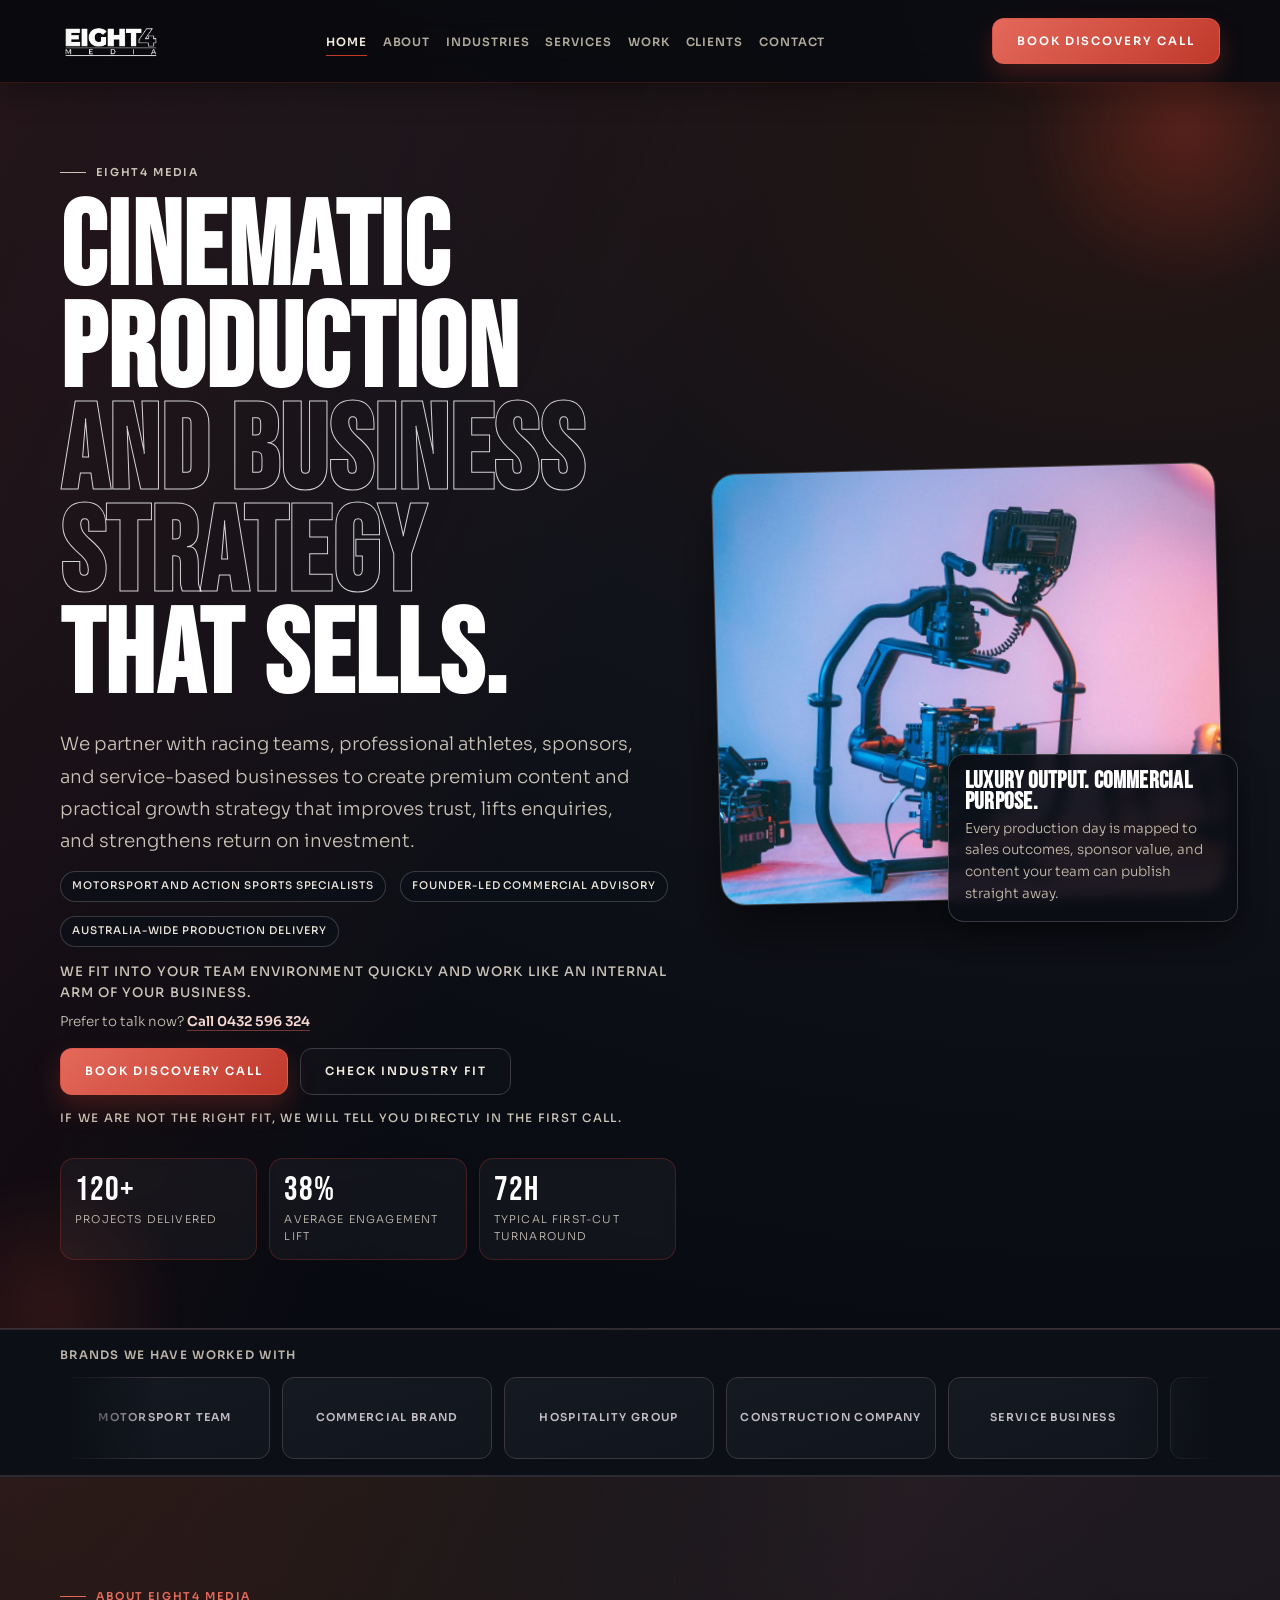
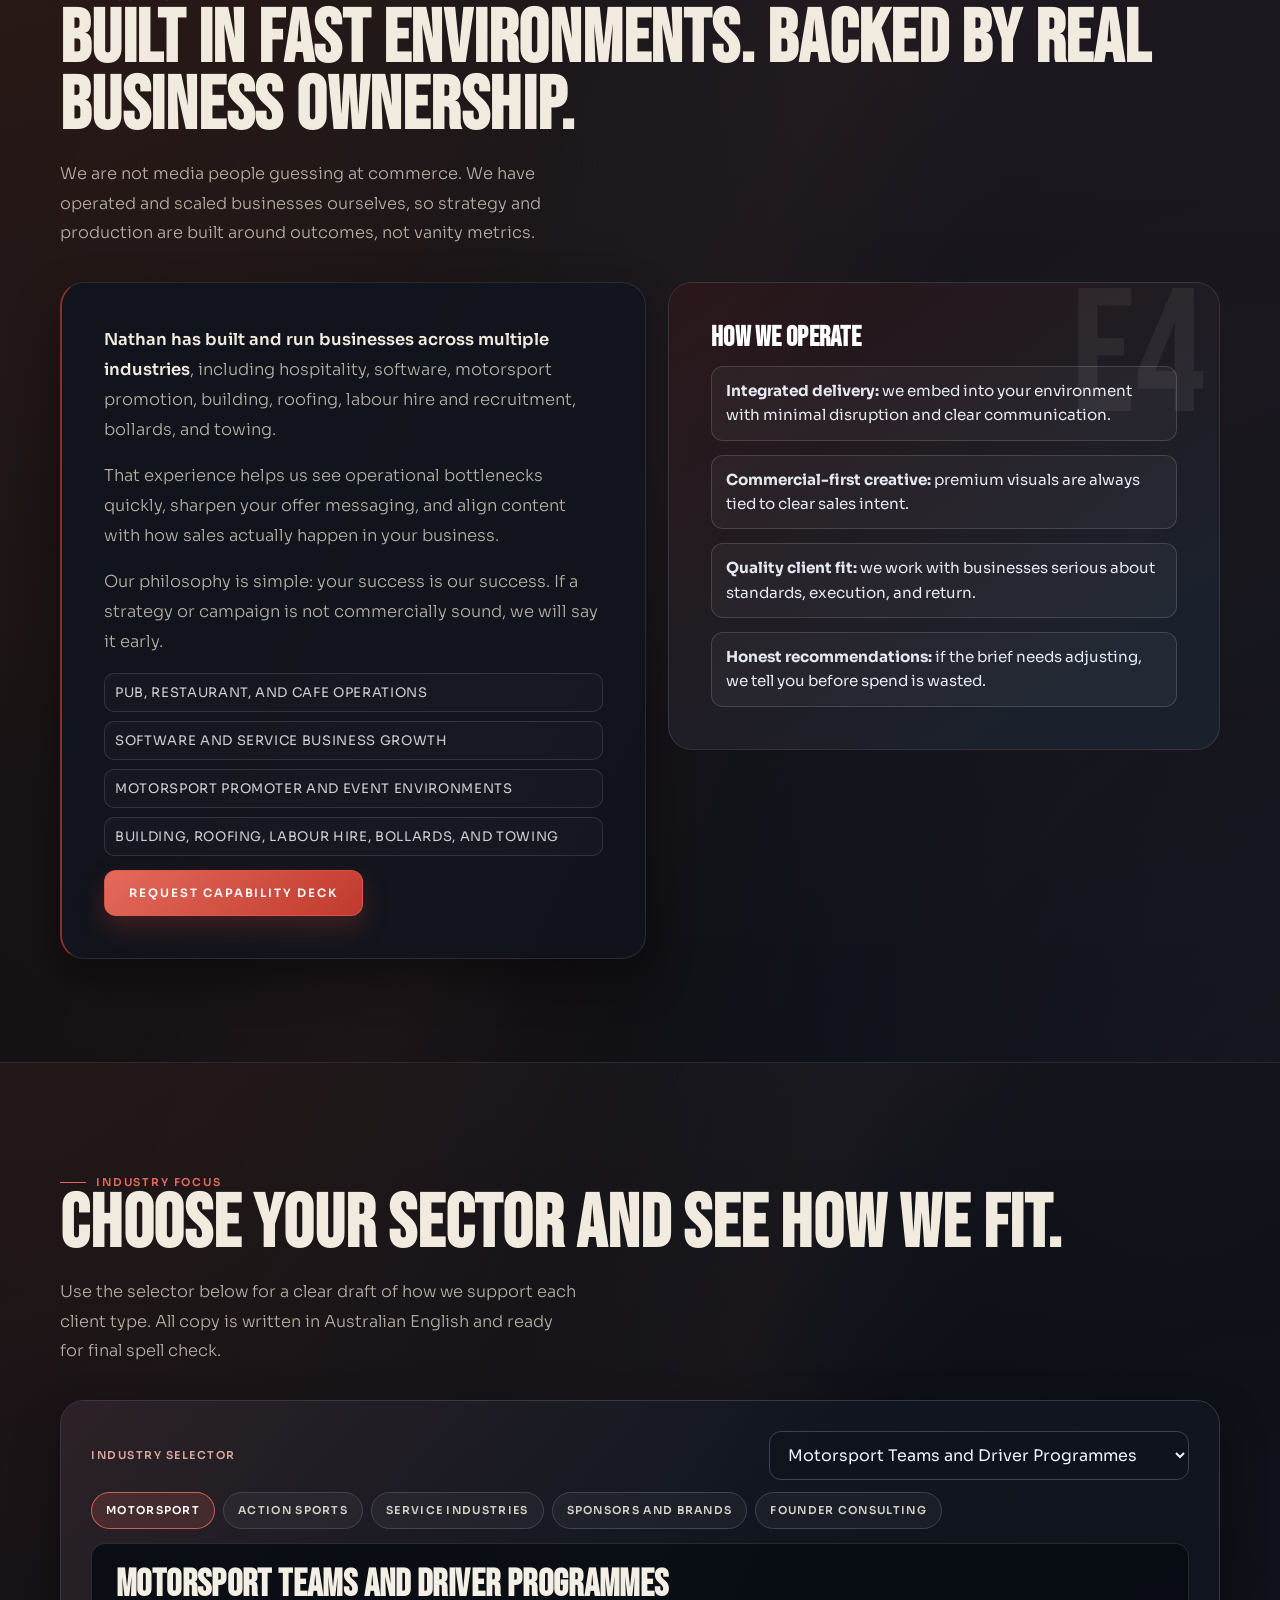
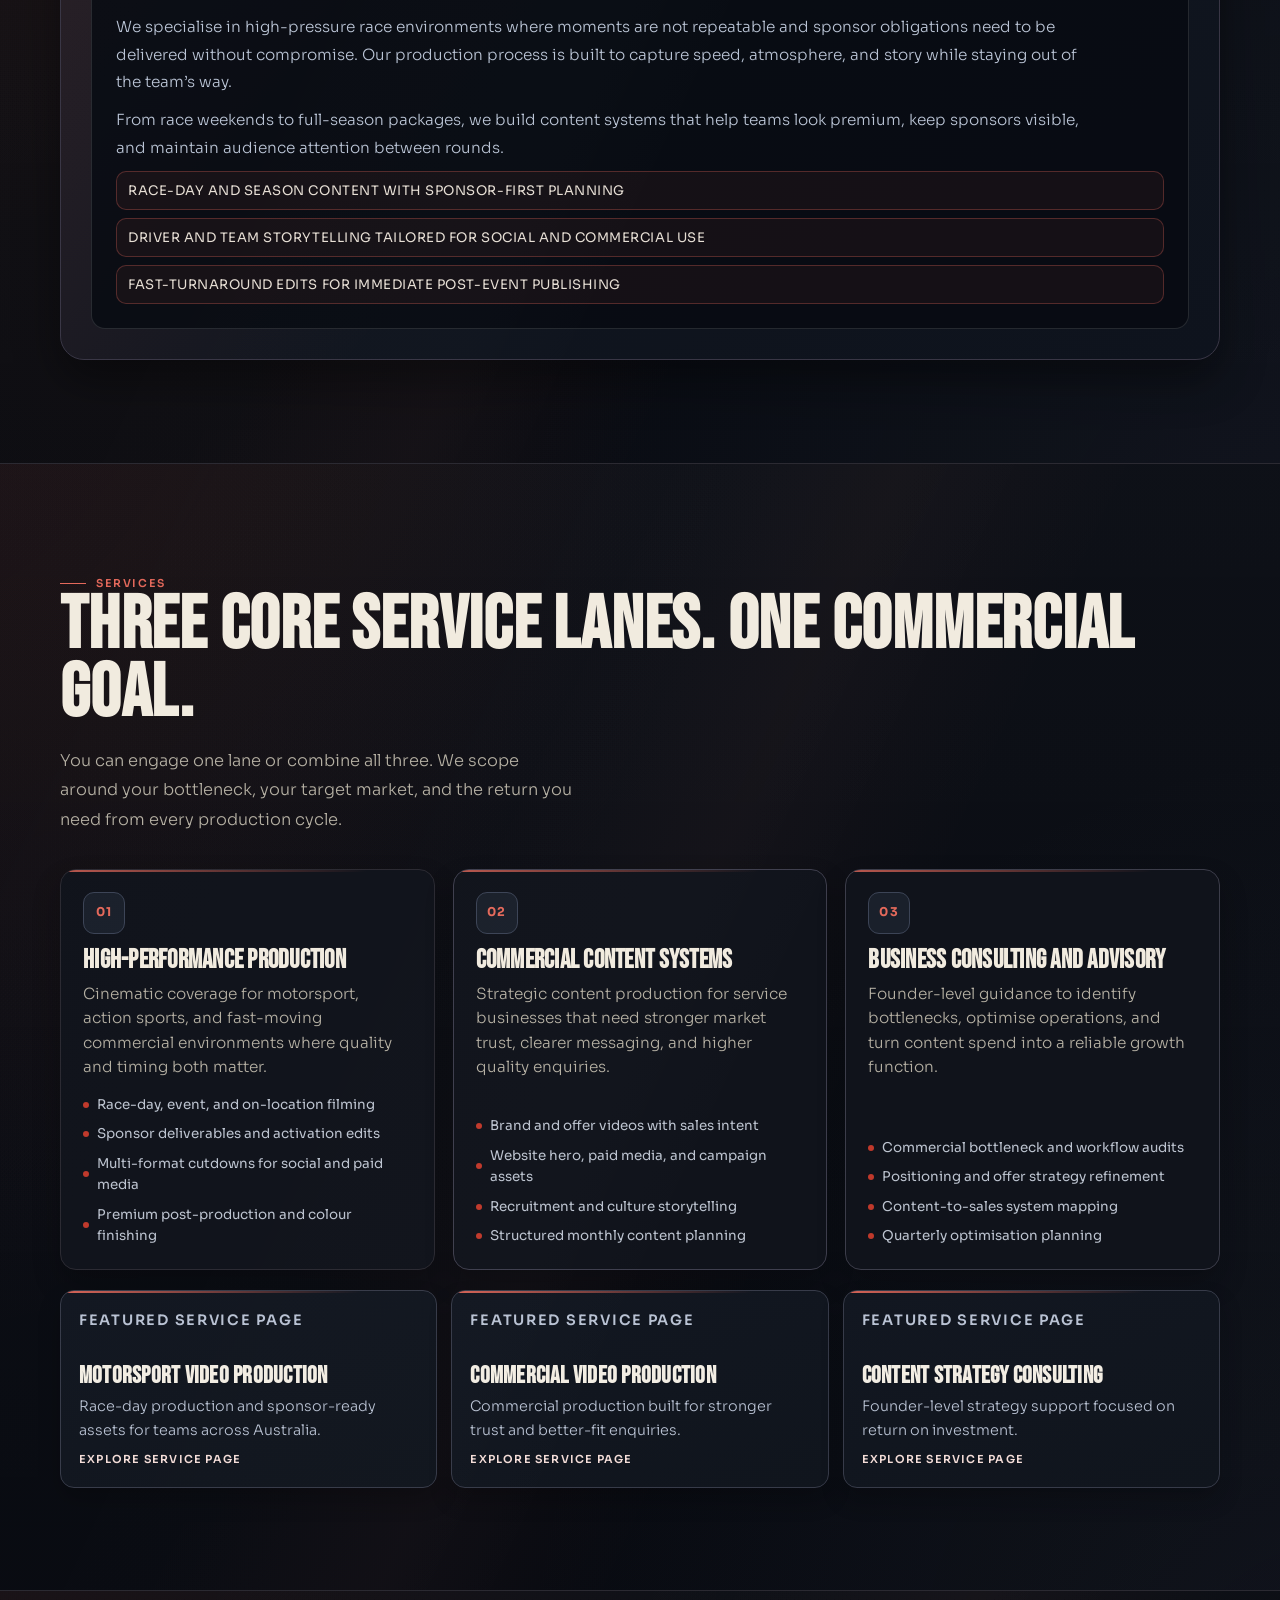
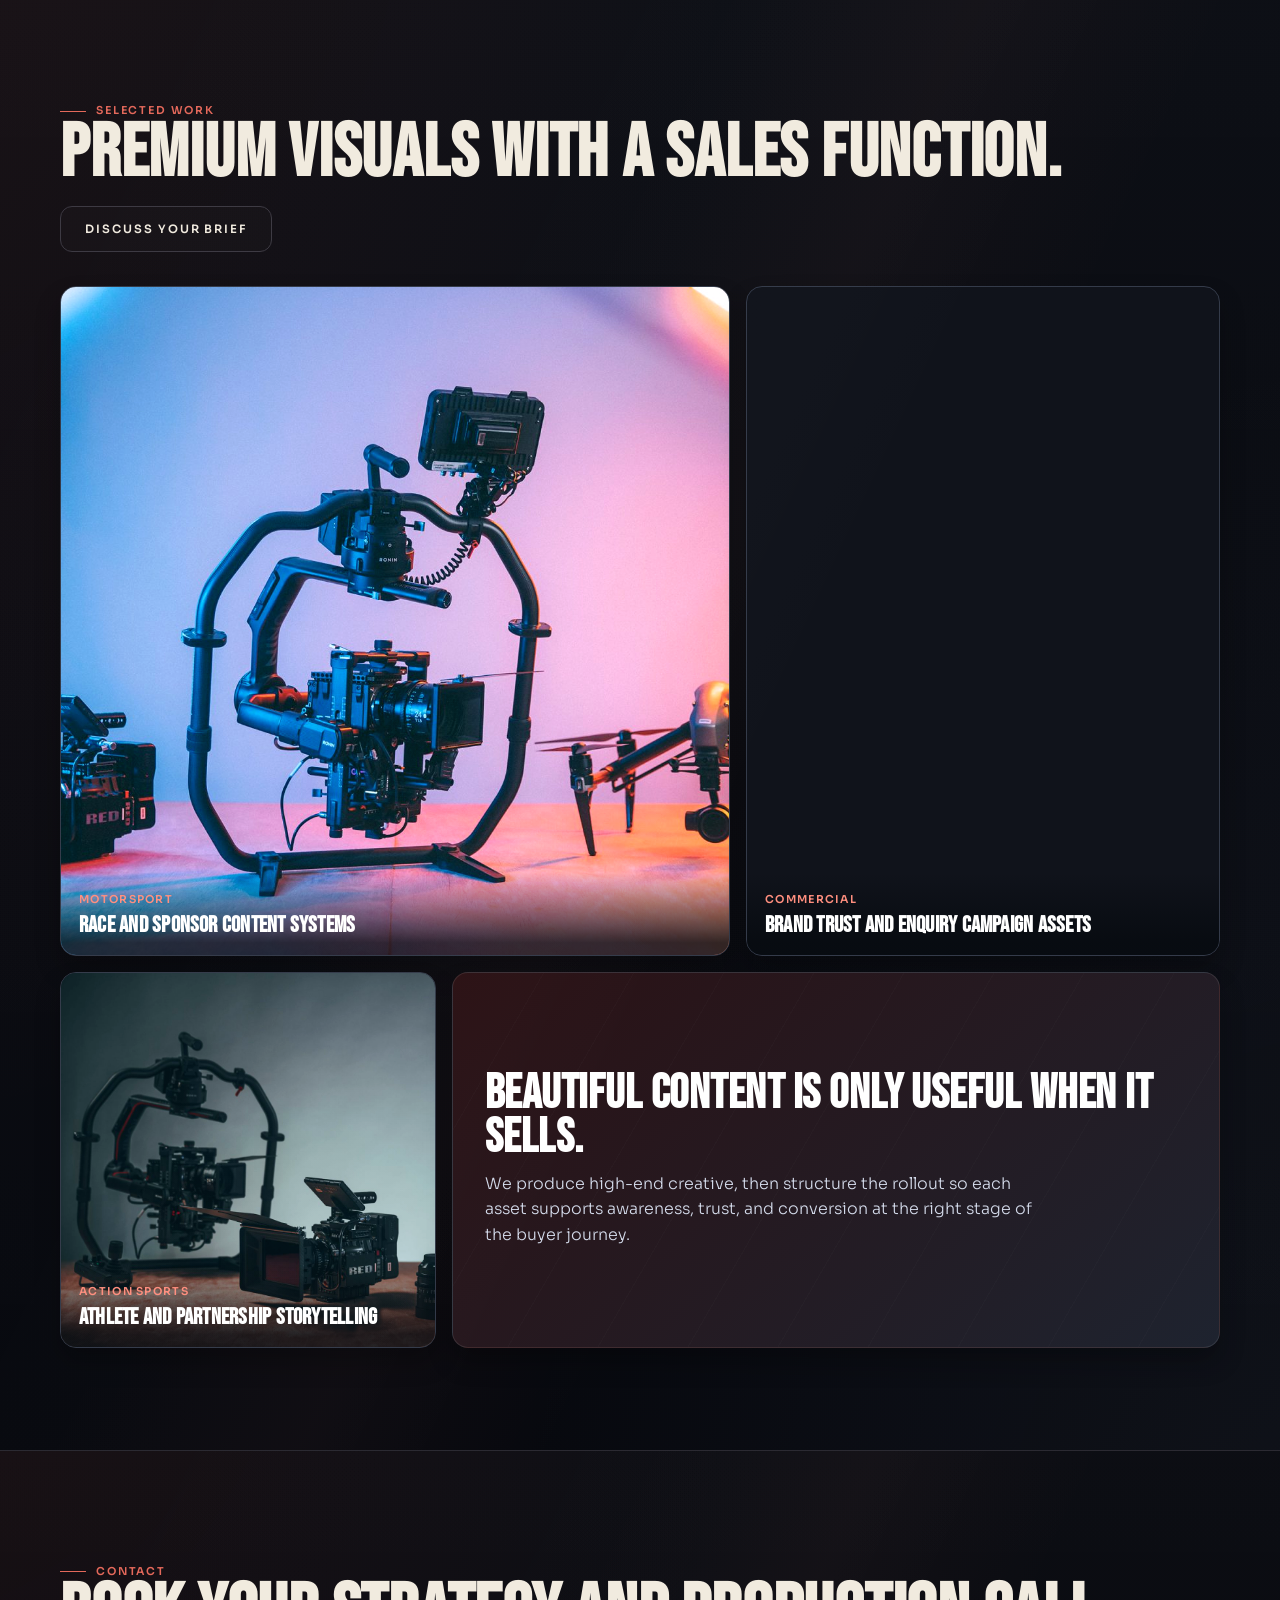
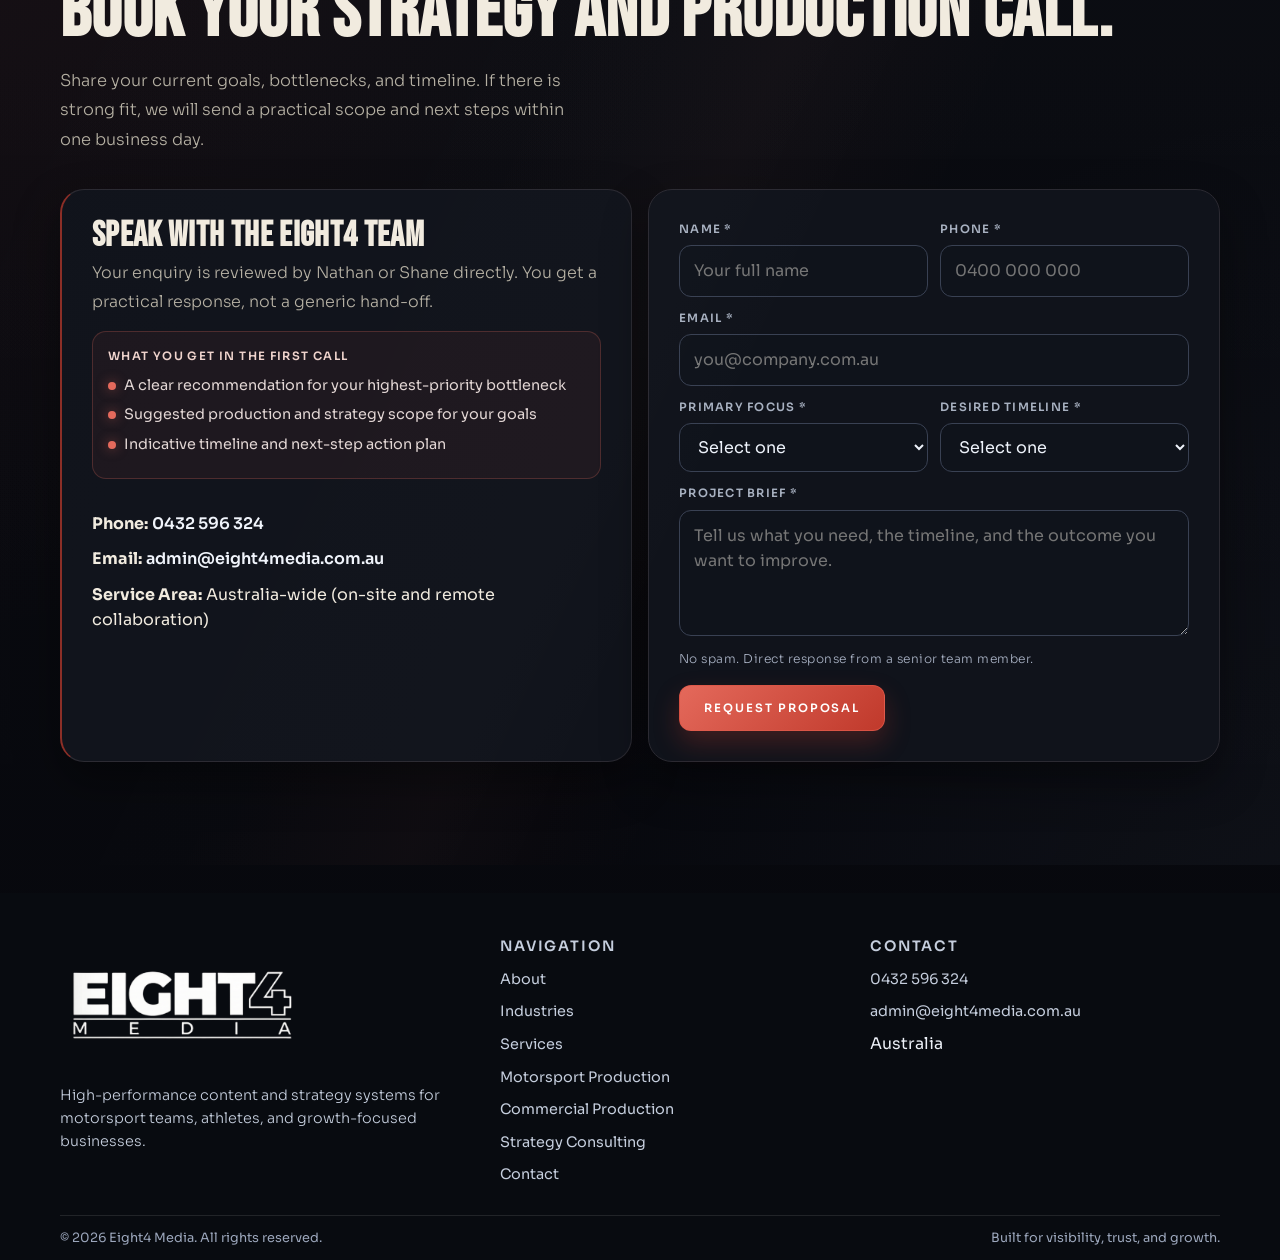
<file: index.html>
<!doctype html>
<html lang="en-AU">
<head>
  <meta charset="UTF-8" />
  <meta name="viewport" content="width=device-width, initial-scale=1" />
  <title>Eight4 Media | Cinematic Production and Business Consulting Australia</title>
  <meta name="description" content="Eight4 Media delivers premium production and business consulting for motorsport teams, athletes, sponsors, and service-based industries across Australia." />
  <meta name="robots" content="index,follow,max-image-preview:large,max-snippet:-1,max-video-preview:-1" />
  <link rel="canonical" href="https://eight4media.visionsbyiso.com/" />
  <meta name="author" content="Eight4 Media" />
  <meta name="theme-color" content="#07080d" />
  <meta name="format-detection" content="telephone=no" />
  <meta name="keywords" content="motorsport video production australia, action sports content, service business videography, founder business consulting" />

  <meta property="og:type" content="website" />
  <meta property="og:site_name" content="Eight4 Media" />
  <meta property="og:title" content="Eight4 Media | Cinematic Production and Business Consulting Australia" />
  <meta property="og:description" content="Premium content systems and founder-led strategy built to improve trust, enquiries, and return on investment." />
  <meta property="og:url" content="https://eight4media.visionsbyiso.com/" />
  <meta property="og:image" content="https://eight4media.visionsbyiso.com/assets/images/work-1.jpg" />
  <meta property="og:locale" content="en_AU" />

  <meta name="twitter:card" content="summary_large_image" />
  <meta name="twitter:title" content="Eight4 Media | Cinematic Production and Business Consulting Australia" />
  <meta name="twitter:description" content="Premium content systems and founder-led strategy built to improve trust, enquiries, and return on investment." />
  <meta name="twitter:image" content="https://eight4media.visionsbyiso.com/assets/images/work-1.jpg" />

  <link rel="preconnect" href="https://fonts.googleapis.com" />
  <link rel="preconnect" href="https://fonts.gstatic.com" crossorigin />
  <link href="https://fonts.googleapis.com/css2?family=Bebas+Neue&amp;family=Cormorant+Garamond:wght@500;600;700&amp;family=Sora:wght@300;400;500;600;700&amp;display=swap" rel="stylesheet" />
  <link rel="stylesheet" href="./assets/css/main.css" />

  <script type="application/ld+json">
    {
      "@context": "https://schema.org",
      "@graph": [
        {
          "@type": "Organization",
          "name": "Eight4 Media",
          "url": "https://eight4media.visionsbyiso.com/",
          "logo": "https://eight4media.visionsbyiso.com/assets/images/logo.png",
          "email": "admin@eight4media.com.au",
          "telephone": "0432596324",
          "founder": {
            "@type": "Person",
            "name": "Nathan Predo"
          }
        },
        {
          "@type": "ProfessionalService",
          "name": "Eight4 Media",
          "url": "https://eight4media.visionsbyiso.com/",
          "areaServed": "Australia",
          "serviceType": [
            "Motorsport and action sports video production",
            "Commercial content production for service industries",
            "Founder-level business consulting and strategy"
          ]
        }
      ]
    }
  </script>
</head>
<body>
  <a href="#main" class="skip-link">Skip to content</a>
  <div id="progress" aria-hidden="true"></div>

  <header class="site-header">
    <div class="container nav-wrap">
      <a href="#home" class="brand" aria-label="Eight4 Media home">
        <img src="./assets/images/logo.png" alt="Eight4 Media logo" width="825" height="282" />
      </a>

      <nav aria-label="Main navigation">
        <ul class="nav-links" role="list">
          <li><a href="#home">Home</a></li>
          <li><a href="#about">About</a></li>
          <li><a href="#industries">Industries</a></li>
          <li><a href="#services">Services</a></li>
          <li><a href="#work">Work</a></li>
          <li><a href="#clients">Clients</a></li>
          <li><a href="#contact">Contact</a></li>
        </ul>
      </nav>

      <a class="btn btn-primary desktop-cta" href="#contact">Book Discovery Call</a>

      <button class="menu-btn" id="menu-btn" aria-label="Open site menu" aria-expanded="false" aria-controls="mobile-menu">
        <span></span>
      </button>
    </div>
  </header>

  <div class="mobile-menu" id="mobile-menu" aria-hidden="true">
    <a href="#home">Home</a>
    <a href="#about">About</a>
    <a href="#industries">Industries</a>
    <a href="#services">Services</a>
    <a href="#work">Work</a>
    <a href="#clients">Clients</a>
    <a href="#contact">Contact</a>
  </div>

  <main id="main">
    <section class="hero" id="home" aria-labelledby="hero-title">
      <div class="container hero-grid">
        <div class="reveal">
          <p class="kicker">Eight4 Media</p>
          <h1 id="hero-title">
            Cinematic Production<br />
            <span class="outline">and Business Strategy</span><br />
            That Sells.
          </h1>
          <p class="hero-lead">
            We partner with racing teams, professional athletes, sponsors, and service-based businesses to create premium content and practical growth strategy that improves trust, lifts enquiries, and strengthens return on investment.
          </p>
          <ul class="hero-meta" role="list" aria-label="Eight4 approach">
            <li>Motorsport and action sports specialists</li>
            <li>Founder-led commercial advisory</li>
            <li>Australia-wide production delivery</li>
          </ul>
          <p class="hero-note">We fit into your team environment quickly and work like an internal arm of your business.</p>
          <p class="hero-direct">Prefer to talk now? <a href="tel:0432596324">Call 0432 596 324</a></p>
          <div class="cta-row">
            <a class="btn btn-primary" href="#contact">Book Discovery Call</a>
            <a class="btn btn-secondary" href="#industries">Check Industry Fit</a>
          </div>
          <p class="hero-assurance">If we are not the right fit, we will tell you directly in the first call.</p>

          <div class="hero-kpis" aria-label="Performance highlights">
            <article class="kpi">
              <div class="kpi-num"><span data-count="120">0</span>+</div>
              <p class="kpi-label">Projects Delivered</p>
            </article>
            <article class="kpi">
              <div class="kpi-num"><span data-count="38">0</span>%</div>
              <p class="kpi-label">Average Engagement Lift</p>
            </article>
            <article class="kpi">
              <div class="kpi-num"><span data-count="72">0</span>h</div>
              <p class="kpi-label">Typical First-Cut Turnaround</p>
            </article>
          </div>
        </div>

        <aside class="hero-media reveal" style="--delay: 120ms" aria-label="Showreel preview">
          <figure class="media-main">
            <img src="./assets/images/work-1.jpg" loading="eager" decoding="async" alt="High-speed motorsport car captured during a production shoot" width="1024" height="1024" />
          </figure>
          <div class="media-chip">
            <h3>Luxury output. Commercial purpose.</h3>
            <p>Every production day is mapped to sales outcomes, sponsor value, and content your team can publish straight away.</p>
          </div>
        </aside>
      </div>
    </section>

    <section class="trusted clients" id="clients" aria-label="Client logos">
      <div class="container">
        <p>Brands We Have Worked With</p>
        <div class="client-marquee">
          <div class="client-track">
            <div class="client-set">
              <div class="client-logo is-placeholder">Motorsport Team</div>
              <div class="client-logo is-placeholder">Commercial Brand</div>
              <div class="client-logo is-placeholder">Hospitality Group</div>
              <div class="client-logo is-placeholder">Construction Company</div>
              <div class="client-logo is-placeholder">Service Business</div>
              <div class="client-logo is-placeholder">Athlete Brand</div>
              <div class="client-logo is-placeholder">Growth Agency</div>
              <div class="client-logo is-placeholder">Event Promoter</div>
            </div>
            <div class="client-set" aria-hidden="true">
              <div class="client-logo is-placeholder">Motorsport Team</div>
              <div class="client-logo is-placeholder">Commercial Brand</div>
              <div class="client-logo is-placeholder">Hospitality Group</div>
              <div class="client-logo is-placeholder">Construction Company</div>
              <div class="client-logo is-placeholder">Service Business</div>
              <div class="client-logo is-placeholder">Athlete Brand</div>
              <div class="client-logo is-placeholder">Growth Agency</div>
              <div class="client-logo is-placeholder">Event Promoter</div>
            </div>
          </div>
        </div>
      </div>
    </section>

    <section id="about" aria-labelledby="about-title">
      <div class="container">
        <div class="section-head reveal">
          <div>
            <p class="kicker">About Eight4 Media</p>
            <h2 class="section-title" id="about-title">Built in Fast Environments. Backed by Real Business Ownership.</h2>
          </div>
          <p class="section-intro">We are not media people guessing at commerce. We have operated and scaled businesses ourselves, so strategy and production are built around outcomes, not vanity metrics.</p>
        </div>

        <div class="about-grid">
          <article class="panel about-story reveal" style="--delay: 70ms">
            <p><strong>Nathan has built and run businesses across multiple industries</strong>, including hospitality, software, motorsport promotion, building, roofing, labour hire and recruitment, bollards, and towing.</p>
            <p>That experience helps us see operational bottlenecks quickly, sharpen your offer messaging, and align content with how sales actually happen in your business.</p>
            <p>Our philosophy is simple: your success is our success. If a strategy or campaign is not commercially sound, we will say it early.</p>
            <ul class="experience-list" role="list" aria-label="Industry ownership experience">
              <li>Pub, restaurant, and cafe operations</li>
              <li>Software and service business growth</li>
              <li>Motorsport promoter and event environments</li>
              <li>Building, roofing, labour hire, bollards, and towing</li>
            </ul>
            <div class="cta-row" style="margin-top: 14px">
              <a href="#contact" class="btn btn-primary">Request Capability Deck</a>
            </div>
          </article>

          <aside class="about-points reveal" style="--delay: 140ms">
            <h3>How we operate</h3>
            <ul class="about-list" role="list">
              <li><strong>Integrated delivery:</strong> we embed into your environment with minimal disruption and clear communication.</li>
              <li><strong>Commercial-first creative:</strong> premium visuals are always tied to clear sales intent.</li>
              <li><strong>Quality client fit:</strong> we work with businesses serious about standards, execution, and return.</li>
              <li><strong>Honest recommendations:</strong> if the brief needs adjusting, we tell you before spend is wasted.</li>
            </ul>
          </aside>
        </div>
      </div>
    </section>

    <section id="industries" aria-labelledby="industries-title">
      <div class="container">
        <div class="section-head reveal">
          <div>
            <p class="kicker">Industry Focus</p>
            <h2 class="section-title" id="industries-title">Choose Your Sector and See How We Fit.</h2>
          </div>
          <p class="section-intro">Use the selector below for a clear draft of how we support each client type. All copy is written in Australian English and ready for final spell check.</p>
        </div>

        <div class="industry-shell reveal" style="--delay: 50ms">
          <div class="industry-controls">
            <label class="industry-label" for="industry-filter">Industry Selector</label>
            <select id="industry-filter" class="select industry-select" aria-label="Select your industry focus">
              <option value="motorsport">Motorsport Teams and Driver Programmes</option>
              <option value="action-sports">Action Sports and Professional Athletes</option>
              <option value="service-industries">Service-Based Industries and Trade Businesses</option>
              <option value="sponsors-brands">Sponsors, Promoters, and Commercial Brands</option>
              <option value="founder-consulting">Founder Advisory and Business Consulting</option>
            </select>
          </div>

          <div class="industry-tabs" role="tablist" aria-label="Industry categories">
            <button class="industry-tab is-active" id="industry-tab-motorsport" type="button" role="tab" aria-selected="true" aria-controls="industry-panel-motorsport" tabindex="0" data-industry="motorsport">Motorsport</button>
            <button class="industry-tab" id="industry-tab-action-sports" type="button" role="tab" aria-selected="false" aria-controls="industry-panel-action-sports" tabindex="-1" data-industry="action-sports">Action Sports</button>
            <button class="industry-tab" id="industry-tab-service-industries" type="button" role="tab" aria-selected="false" aria-controls="industry-panel-service-industries" tabindex="-1" data-industry="service-industries">Service Industries</button>
            <button class="industry-tab" id="industry-tab-sponsors-brands" type="button" role="tab" aria-selected="false" aria-controls="industry-panel-sponsors-brands" tabindex="-1" data-industry="sponsors-brands">Sponsors and Brands</button>
            <button class="industry-tab" id="industry-tab-founder-consulting" type="button" role="tab" aria-selected="false" aria-controls="industry-panel-founder-consulting" tabindex="-1" data-industry="founder-consulting">Founder Consulting</button>
          </div>

          <div class="industry-panels" id="industry-panels">
            <article class="industry-panel is-active" id="industry-panel-motorsport" role="tabpanel" aria-labelledby="industry-tab-motorsport" data-industry="motorsport">
              <h3>Motorsport Teams and Driver Programmes</h3>
              <p>We specialise in high-pressure race environments where moments are not repeatable and sponsor obligations need to be delivered without compromise. Our production process is built to capture speed, atmosphere, and story while staying out of the team’s way.</p>
              <p>From race weekends to full-season packages, we build content systems that help teams look premium, keep sponsors visible, and maintain audience attention between rounds.</p>
              <ul class="industry-points" role="list">
                <li>Race-day and season content with sponsor-first planning</li>
                <li>Driver and team storytelling tailored for social and commercial use</li>
                <li>Fast-turnaround edits for immediate post-event publishing</li>
              </ul>
            </article>
            <article class="industry-panel" id="industry-panel-action-sports" role="tabpanel" aria-labelledby="industry-tab-action-sports" data-industry="action-sports" hidden>
              <h3>Action Sports and Professional Athletes</h3>
              <p>For athletes and action sports brands, we create high-energy content that protects personal brand equity while driving partnership value. We combine cinematic production with practical campaign thinking so each asset has a clear purpose.</p>
              <p>Whether the objective is sponsor retention, athlete profile growth, or commercial collaboration, we deliver content that presents you as a premium operator in your category.</p>
              <ul class="industry-points" role="list">
                <li>Athlete profile films and performance-driven highlight edits</li>
                <li>Partnership deliverables for sponsor reporting and activation</li>
                <li>Platform-ready content sets to maintain consistent visibility</li>
              </ul>
            </article>
            <article class="industry-panel" id="industry-panel-service-industries" role="tabpanel" aria-labelledby="industry-tab-service-industries" data-industry="service-industries" hidden>
              <h3>Service-Based Industries and Trade Businesses</h3>
              <p>Most service businesses do not have a lead problem, they have a trust and positioning problem. We produce content that clarifies your value proposition, strengthens credibility, and helps the right buyers choose you faster.</p>
              <p>Our approach is designed for operators who need their marketing to support real sales conversations, not vanity numbers. We focus on what drives stronger enquiries and better conversion behaviour.</p>
              <ul class="industry-points" role="list">
                <li>Offer and service explainer videos built for conversion</li>
                <li>Recruitment and culture content to attract better-fit staff</li>
                <li>Website, paid, and social assets delivered as one system</li>
              </ul>
            </article>
            <article class="industry-panel" id="industry-panel-sponsors-brands" role="tabpanel" aria-labelledby="industry-tab-sponsors-brands" data-industry="sponsors-brands" hidden>
              <h3>Sponsors, Promoters, and Commercial Brands</h3>
              <p>When brands invest in partnerships, they need measurable return and polished execution. We help sponsors and promoters build content programmes that prove value, increase visibility, and support long-term relationship growth.</p>
              <p>Our team can work alongside your in-house marketing function or external agencies while keeping creative direction, delivery quality, and commercial outcomes tightly aligned.</p>
              <ul class="industry-points" role="list">
                <li>Activation coverage and sponsor recap packages</li>
                <li>Brand-safe edits that align with campaign standards</li>
                <li>Content reporting assets for stakeholder confidence</li>
              </ul>
            </article>
            <article class="industry-panel" id="industry-panel-founder-consulting" role="tabpanel" aria-labelledby="industry-tab-founder-consulting" data-industry="founder-consulting" hidden>
              <h3>Founder Advisory and Business Consulting</h3>
              <p>Sales is always a numbers game linked directly to the strength of your product or service. We provide founder-level consulting grounded in personal ownership experience, helping you identify bottlenecks that slow growth or waste marketing spend.</p>
              <p>From workflow optimisation to offer positioning and commercial systems, we advise with practical actions your team can implement immediately. We are not here to impress you with jargon; we are here to improve commercial performance.</p>
              <ul class="industry-points" role="list">
                <li>Bottleneck reviews across sales, operations, and delivery</li>
                <li>Positioning and messaging refinement for better-fit leads</li>
                <li>Return on investment planning tied to measurable actions</li>
              </ul>
            </article>
          </div>
        </div>
      </div>
    </section>

    <section id="services" aria-labelledby="services-title">
      <div class="container">
        <div class="section-head reveal">
          <div>
            <p class="kicker">Services</p>
            <h2 class="section-title" id="services-title">Three Core Service Lanes. One Commercial Goal.</h2>
          </div>
          <p class="section-intro">You can engage one lane or combine all three. We scope around your bottleneck, your target market, and the return you need from every production cycle.</p>
        </div>

        <div class="services-grid">
          <article class="service-card reveal" style="--delay: 40ms">
            <div class="service-icon" aria-hidden="true">01</div>
            <h3>High-Performance Production</h3>
            <p>Cinematic coverage for motorsport, action sports, and fast-moving commercial environments where quality and timing both matter.</p>
            <ul class="service-list" role="list">
              <li>Race-day, event, and on-location filming</li>
              <li>Sponsor deliverables and activation edits</li>
              <li>Multi-format cutdowns for social and paid media</li>
              <li>Premium post-production and colour finishing</li>
            </ul>
          </article>
          <article class="service-card reveal" style="--delay: 100ms">
            <div class="service-icon" aria-hidden="true">02</div>
            <h3>Commercial Content Systems</h3>
            <p>Strategic content production for service businesses that need stronger market trust, clearer messaging, and higher quality enquiries.</p>
            <ul class="service-list" role="list">
              <li>Brand and offer videos with sales intent</li>
              <li>Website hero, paid media, and campaign assets</li>
              <li>Recruitment and culture storytelling</li>
              <li>Structured monthly content planning</li>
            </ul>
          </article>
          <article class="service-card reveal" style="--delay: 160ms">
            <div class="service-icon" aria-hidden="true">03</div>
            <h3>Business Consulting and Advisory</h3>
            <p>Founder-level guidance to identify bottlenecks, optimise operations, and turn content spend into a reliable growth function.</p>
            <ul class="service-list" role="list">
              <li>Commercial bottleneck and workflow audits</li>
              <li>Positioning and offer strategy refinement</li>
              <li>Content-to-sales system mapping</li>
              <li>Quarterly optimisation planning</li>
            </ul>
          </article>
        </div>

        <div class="landing-links reveal" style="--delay: 180ms">
          <a class="landing-link-card" href="./motorsports-video-production-australia/index.html">
            <p class="landing-link-kicker">Featured Service Page</p>
            <h3>Motorsport Video Production</h3>
            <p>Race-day production and sponsor-ready assets for teams across Australia.</p>
            <span class="landing-link-cta">Explore Service Page</span>
          </a>
          <a class="landing-link-card" href="./commercial-video-production-australia/index.html">
            <p class="landing-link-kicker">Featured Service Page</p>
            <h3>Commercial Video Production</h3>
            <p>Commercial production built for stronger trust and better-fit enquiries.</p>
            <span class="landing-link-cta">Explore Service Page</span>
          </a>
          <a class="landing-link-card" href="./content-strategy-consulting-australia/index.html">
            <p class="landing-link-kicker">Featured Service Page</p>
            <h3>Content Strategy Consulting</h3>
            <p>Founder-level strategy support focused on return on investment.</p>
            <span class="landing-link-cta">Explore Service Page</span>
          </a>
        </div>
      </div>
    </section>

    <section id="work" aria-labelledby="work-title">
      <div class="container">
        <div class="section-head reveal">
          <div>
            <p class="kicker">Selected Work</p>
            <h2 class="section-title" id="work-title">Premium Visuals with a Sales Function.</h2>
          </div>
          <a href="#contact" class="btn btn-secondary">Discuss Your Brief</a>
        </div>

        <div class="work-grid">
          <article class="work-card large reveal" style="--delay: 20ms">
            <img src="./assets/images/work-1.jpg" loading="lazy" decoding="async" alt="Drift car cornering during a cinematic motorsport shoot" width="1024" height="1024" />
            <div class="work-overlay">
              <span class="cat">Motorsport</span>
              <h3>Race and Sponsor Content Systems</h3>
            </div>
          </article>

          <article class="work-card medium reveal" style="--delay: 80ms">
            <img src="./assets/images/work-2.jpg" loading="lazy" decoding="async" alt="Production still used for social-first campaign content" width="1024" height="1024" />
            <div class="work-overlay">
              <span class="cat">Commercial</span>
              <h3>Brand Trust and Enquiry Campaign Assets</h3>
            </div>
          </article>

          <article class="work-card small reveal" style="--delay: 140ms">
            <img src="./assets/images/work-3.jpg" loading="lazy" decoding="async" alt="Action-focused footage captured for commercial brand storytelling" width="1024" height="1024" />
            <div class="work-overlay">
              <span class="cat">Action Sports</span>
              <h3>Athlete and Partnership Storytelling</h3>
            </div>
          </article>

          <article class="work-card text reveal" style="--delay: 200ms">
            <h3>Beautiful content is only useful when it sells.</h3>
            <p>
              We produce high-end creative, then structure the rollout so each asset supports awareness, trust, and conversion at the right stage of the buyer journey.
            </p>
          </article>
        </div>
      </div>
    </section>

    <section id="contact" aria-labelledby="contact-title">
      <div class="container">
        <div class="section-head reveal">
          <div>
            <p class="kicker">Contact</p>
            <h2 class="section-title" id="contact-title">Book Your Strategy and Production Call.</h2>
          </div>
          <p class="section-intro">Share your current goals, bottlenecks, and timeline. If there is strong fit, we will send a practical scope and next steps within one business day.</p>
        </div>

        <div class="contact-wrap">
          <article class="contact-card reveal" style="--delay: 40ms">
            <h3 class="display" style="font-size: 2.2rem; margin-bottom: 8px; color: var(--ink)">Speak with the Eight4 team</h3>
            <p>Your enquiry is reviewed by Nathan or Shane directly. You get a practical response, not a generic hand-off.</p>
            <div class="contact-proof">
              <p class="contact-proof-title">What you get in the first call</p>
              <ul class="contact-proof-list" role="list">
                <li>A clear recommendation for your highest-priority bottleneck</li>
                <li>Suggested production and strategy scope for your goals</li>
                <li>Indicative timeline and next-step action plan</li>
              </ul>
            </div>
            <ul class="contact-list" role="list">
              <li><strong>Phone:</strong> <a href="tel:0432596324">0432 596 324</a></li>
              <li><strong>Email:</strong> <a href="mailto:admin@eight4media.com.au">admin@eight4media.com.au</a></li>
              <li><strong>Service Area:</strong> Australia-wide (on-site and remote collaboration)</li>
            </ul>
          </article>

          <div class="form-card reveal" style="--delay: 90ms">
            <form id="contact-form" novalidate>
              <input type="hidden" name="page_context" value="Homepage" />
              <div class="hp-field" aria-hidden="true">
                <label for="website">Website</label>
                <input id="website" name="website" type="text" autocomplete="off" tabindex="-1" />
              </div>

              <div class="field-row">
                <div class="field">
                  <label for="name">Name *</label>
                  <input id="name" name="name" class="input" type="text" autocomplete="name" required placeholder="Your full name" />
                </div>
                <div class="field">
                  <label for="phone">Phone *</label>
                  <input id="phone" name="phone" class="input" type="tel" autocomplete="tel" required placeholder="0400 000 000" />
                </div>
              </div>

              <div class="field" style="margin-top: 12px">
                <label for="email">Email *</label>
                <input id="email" name="email" class="input" type="email" autocomplete="email" required placeholder="you@company.com.au" />
              </div>

              <div class="field-row" style="margin-top: 12px">
                <div class="field">
                  <label for="industry">Primary Focus *</label>
                  <select id="industry" name="industry" class="select" required>
                    <option value="">Select one</option>
                    <option value="motorsport">Motorsport Team or Driver Programme</option>
                    <option value="action-sports">Action Sports or Athlete Brand</option>
                    <option value="service-business">Service-Based Industry</option>
                    <option value="sponsor-brand">Sponsor, Promoter, or Commercial Brand</option>
                    <option value="consulting">Business Consulting and Strategy</option>
                  </select>
                </div>
                <div class="field">
                  <label for="timeline">Desired Timeline *</label>
                  <select id="timeline" name="timeline" class="select" required>
                    <option value="">Select one</option>
                    <option value="asap">ASAP</option>
                    <option value="2-4weeks">2-4 weeks</option>
                    <option value="1-3months">1-3 months</option>
                    <option value="planning">Planning phase</option>
                  </select>
                </div>
              </div>

              <div class="field" style="margin-top: 12px">
                <label for="message">Project Brief *</label>
                <textarea id="message" name="message" class="textarea" required placeholder="Tell us what you need, the timeline, and the outcome you want to improve."></textarea>
              </div>

              <p class="form-note">No spam. Direct response from a senior team member.</p>
              <button type="submit" class="btn btn-primary" style="margin-top: 16px">Request Proposal</button>
              <div class="form-success" id="form-success" role="status" aria-live="polite">
                Thanks, message received. We will reply within one business day with practical next steps.
              </div>
            </form>
          </div>
        </div>
      </div>
    </section>
  </main>

  <footer>
    <div class="footer-grid">
      <div>
        <img class="footer-logo" src="./assets/images/logo.png" alt="Eight4 Media logo" width="825" height="282" />
        <p>High-performance content and strategy systems for motorsport teams, athletes, and growth-focused businesses.</p>
      </div>
      <div>
        <p class="footer-title">Navigation</p>
        <ul class="footer-links" role="list">
          <li><a href="#about">About</a></li>
          <li><a href="#industries">Industries</a></li>
          <li><a href="#services">Services</a></li>
          <li><a href="./motorsports-video-production-australia/index.html">Motorsport Production</a></li>
          <li><a href="./commercial-video-production-australia/index.html">Commercial Production</a></li>
          <li><a href="./content-strategy-consulting-australia/index.html">Strategy Consulting</a></li>
          <li><a href="#contact">Contact</a></li>
        </ul>
      </div>
      <div>
        <p class="footer-title">Contact</p>
        <ul class="footer-links" role="list">
          <li><a href="tel:0432596324">0432 596 324</a></li>
          <li><a href="mailto:admin@eight4media.com.au">admin@eight4media.com.au</a></li>
          <li>Australia</li>
        </ul>
      </div>
    </div>
    <div class="footer-base">
      <span>&copy; 2026 Eight4 Media. All rights reserved.</span>
      <span>Built for visibility, trust, and growth.</span>
    </div>
  </footer>

  <a class="mobile-sticky-cta" href="#contact" aria-label="Book a strategy call">Book Strategy Call</a>
  <script src="./assets/js/main.js"></script>
</body>
</html>
</file>
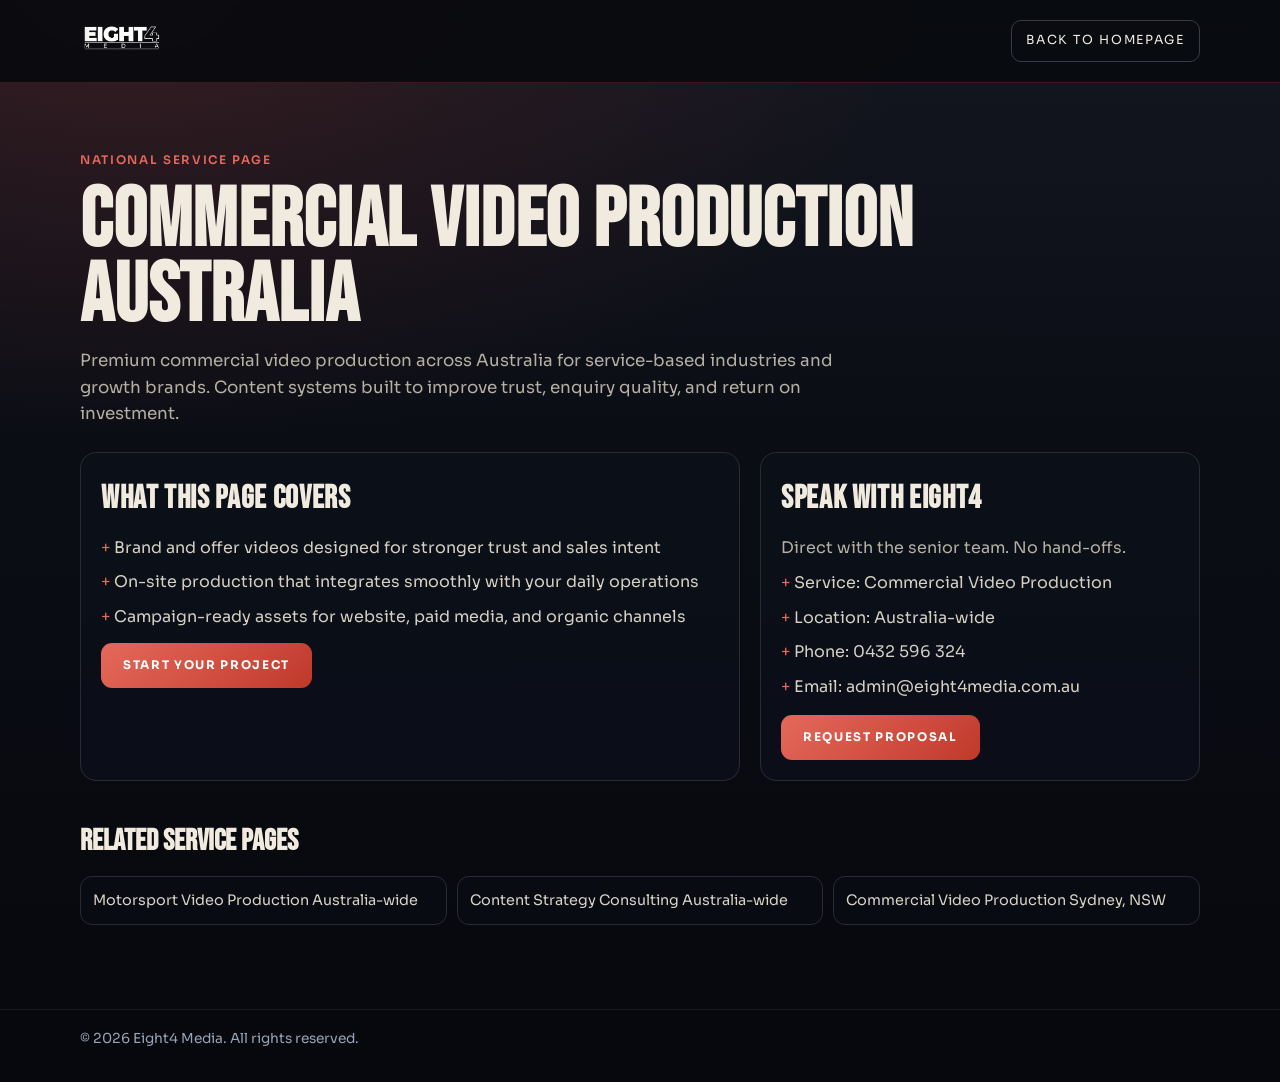
<file: commercial-video-production-australia/index.html>
<!doctype html>
<html lang="en-AU">
<head>
  <meta charset="UTF-8" />
  <meta name="viewport" content="width=device-width, initial-scale=1" />
  <title>Commercial Video Production Australia | Eight4 Media</title>
  <meta name="description" content="Premium commercial video production across Australia for service-based industries and growth brands. Content systems built to improve trust, enquiry quality, and return on investment." />
  <meta name="robots" content="index,follow,max-image-preview:large,max-snippet:-1,max-video-preview:-1" />
  <link rel="canonical" href="https://eight4media.visionsbyiso.com/commercial-video-production-australia/" />
  <meta property="og:type" content="website" />
  <meta property="og:title" content="Commercial Video Production Australia | Eight4 Media" />
  <meta property="og:description" content="Premium commercial video production across Australia for service-based industries and growth brands. Content systems built to improve trust, enquiry quality, and return on investment." />
  <meta property="og:url" content="https://eight4media.visionsbyiso.com/commercial-video-production-australia/" />
  <meta property="og:image" content="https://eight4media.visionsbyiso.com/assets/images/work-1.jpg" />
  <link rel="preconnect" href="https://fonts.googleapis.com" />
  <link rel="preconnect" href="https://fonts.gstatic.com" crossorigin />
  <link href="https://fonts.googleapis.com/css2?family=Bebas+Neue&family=Sora:wght@300;400;500;600;700&display=swap" rel="stylesheet" />
  <style>
    :root { --bg:#07080d; --ink:#f1ebdf; --muted:#b5b0a3; --line:#2b2a32; --accent:#c0392b; --accent-strong:#e4695b; --container:min(1120px,92vw); --font-body:"Sora",sans-serif; --font-display:"Bebas Neue",sans-serif; }
    * { box-sizing:border-box; margin:0; padding:0; }
    body { font-family:var(--font-body); color:var(--ink); background:radial-gradient(120% 80% at 10% 0%, rgba(192,57,43,.2) 0%, transparent 52%), linear-gradient(180deg, #141721 0%, #0a0d14 42%, var(--bg) 100%); line-height:1.6; }
    .container { width:var(--container); margin-inline:auto; }
    header { border-bottom:1px solid rgba(192,57,43,.28); background:rgba(8,10,14,.9); backdrop-filter:blur(10px); }
    .nav { min-height:82px; display:flex; align-items:center; justify-content:space-between; gap:16px; }
    .brand img { width:auto; height:46px; }
    .home-link { color:var(--ink); font-size:.78rem; letter-spacing:.14em; text-transform:uppercase; text-decoration:none; border:1px solid #3d3a43; padding:10px 14px; border-radius:10px; }
    .hero { padding:68px 0 36px; }
    .kicker { color:var(--accent-strong); font-size:.74rem; letter-spacing:.14em; text-transform:uppercase; font-weight:600; margin-bottom:14px; }
    h1 { font-family:var(--font-display); line-height:.9; letter-spacing:.01em; font-size:clamp(2.6rem,9vw,5.2rem); margin-bottom:14px; }
    .lead { color:var(--muted); max-width:760px; font-size:1.05rem; }
    .grid { display:grid; grid-template-columns:1.2fr .8fr; gap:20px; margin-top:24px; }
    .panel { border:1px solid var(--line); background:rgba(12,16,26,.78); border-radius:16px; padding:20px; }
    .panel h2 { font-family:var(--font-display); letter-spacing:.02em; font-size:2rem; margin-bottom:10px; }
    .list { list-style:none; display:grid; gap:9px; color:#d5d0c3; }
    .list li::before { content:"+ "; color:var(--accent-strong); }
    .cta { margin-top:14px; display:inline-flex; align-items:center; justify-content:center; padding:13px 22px; border-radius:11px; background:linear-gradient(135deg,var(--accent-strong),var(--accent)); color:#fff; text-decoration:none; font-size:.74rem; letter-spacing:.14em; text-transform:uppercase; font-weight:700; }
    .mini-links { margin-top:36px; padding-bottom:48px; }
    .mini-links h3 { font-family:var(--font-display); font-size:1.9rem; margin-bottom:10px; }
    .mini-grid { display:grid; grid-template-columns:repeat(3,minmax(0,1fr)); gap:10px; }
    .mini-link { border:1px solid var(--line); border-radius:12px; padding:12px; color:#d8d3c7; text-decoration:none; background:rgba(10,13,20,.68); font-size:.9rem; }
    .mini-link:hover { border-color:rgba(228,105,91,.65); }
    footer { border-top:1px solid rgba(255,255,255,.08); padding:18px 0 32px; color:#98a4b7; font-size:.86rem; }
    @media (max-width:900px) { .grid { grid-template-columns:1fr; } .mini-grid { grid-template-columns:1fr; } .brand img { height:34px; } }
  </style>
</head>
<body>
  <header>
    <div class="container nav">
      <a class="brand" href="../index.html" aria-label="Eight4 Media home"><img src="../assets/images/logo.png" alt="Eight4 Media logo" width="825" height="282" /></a>
      <a class="home-link" href="../index.html">Back To Homepage</a>
    </div>
  </header>

  <main>
    <section class="hero">
      <div class="container">
        <p class="kicker">National Service Page</p>
        <h1>Commercial Video Production Australia</h1>
        <p class="lead">Premium commercial video production across Australia for service-based industries and growth brands. Content systems built to improve trust, enquiry quality, and return on investment.</p>

        <div class="grid">
          <article class="panel">
            <h2>What This Page Covers</h2>
            <ul class="list">
              <li>Brand and offer videos designed for stronger trust and sales intent</li>
              <li>On-site production that integrates smoothly with your daily operations</li>
              <li>Campaign-ready assets for website, paid media, and organic channels</li>
            </ul>
            <a class="cta" href="../index.html#contact">Start Your Project</a>
          </article>

          <aside class="panel">
            <h2>Speak With Eight4</h2>
            <p style="color:var(--muted); margin-bottom:10px;">Direct with the senior team. No hand-offs.</p>
            <ul class="list">
              <li>Service: Commercial Video Production</li>
              <li>Location: Australia-wide</li>
              <li>Phone: 0432 596 324</li>
              <li>Email: admin@eight4media.com.au</li>
            </ul>
            <a class="cta" href="mailto:admin@eight4media.com.au" style="margin-top:16px;">Request Proposal</a>
          </aside>
        </div>

        <section class="mini-links">
          <h3>Related Service Pages</h3>
          <div class="mini-grid">
          <a class="mini-link" href="../motorsports-video-production-australia/index.html">Motorsport Video Production Australia-wide</a>
          <a class="mini-link" href="../content-strategy-consulting-australia/index.html">Content Strategy Consulting Australia-wide</a>
          <a class="mini-link" href="../commercial-video-production-sydney/index.html">Commercial Video Production Sydney, NSW</a>
          </div>
        </section>
      </div>
    </section>
  </main>

  <footer>
    <div class="container">&copy; 2026 Eight4 Media. All rights reserved.</div>
  </footer>
</body>
</html>
</file>
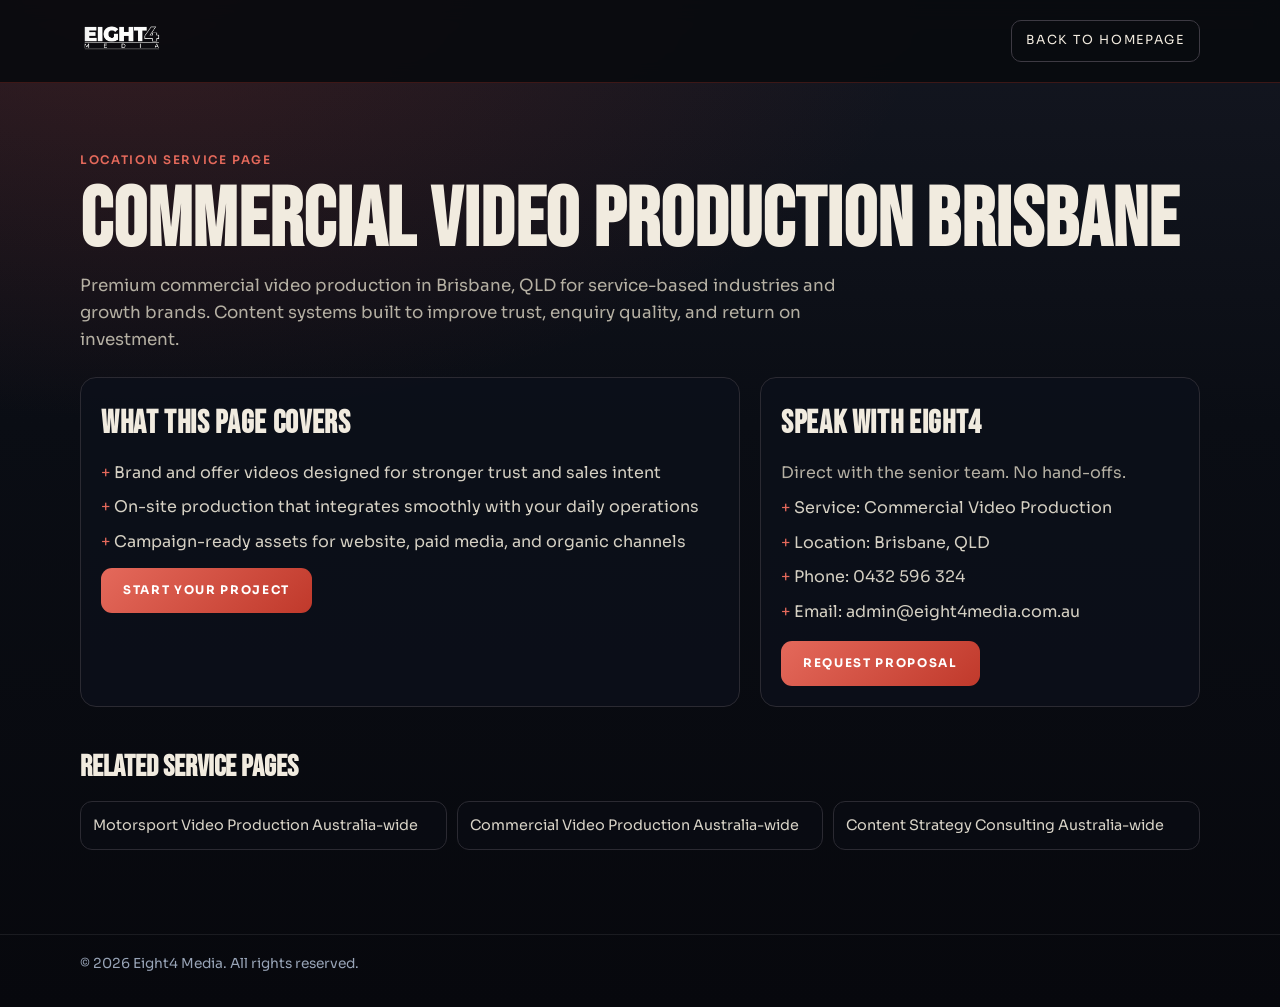
<file: commercial-video-production-brisbane/index.html>
<!doctype html>
<html lang="en-AU">
<head>
  <meta charset="UTF-8" />
  <meta name="viewport" content="width=device-width, initial-scale=1" />
  <title>Commercial Video Production Brisbane | Eight4 Media</title>
  <meta name="description" content="Premium commercial video production in Brisbane, QLD for service-based industries and growth brands. Content systems built to improve trust, enquiry quality, and return on investment." />
  <meta name="robots" content="index,follow,max-image-preview:large,max-snippet:-1,max-video-preview:-1" />
  <link rel="canonical" href="https://eight4media.visionsbyiso.com/commercial-video-production-brisbane/" />
  <meta property="og:type" content="website" />
  <meta property="og:title" content="Commercial Video Production Brisbane | Eight4 Media" />
  <meta property="og:description" content="Premium commercial video production in Brisbane, QLD for service-based industries and growth brands. Content systems built to improve trust, enquiry quality, and return on investment." />
  <meta property="og:url" content="https://eight4media.visionsbyiso.com/commercial-video-production-brisbane/" />
  <meta property="og:image" content="https://eight4media.visionsbyiso.com/assets/images/work-1.jpg" />
  <link rel="preconnect" href="https://fonts.googleapis.com" />
  <link rel="preconnect" href="https://fonts.gstatic.com" crossorigin />
  <link href="https://fonts.googleapis.com/css2?family=Bebas+Neue&family=Sora:wght@300;400;500;600;700&display=swap" rel="stylesheet" />
  <style>
    :root { --bg:#07080d; --ink:#f1ebdf; --muted:#b5b0a3; --line:#2b2a32; --accent:#c0392b; --accent-strong:#e4695b; --container:min(1120px,92vw); --font-body:"Sora",sans-serif; --font-display:"Bebas Neue",sans-serif; }
    * { box-sizing:border-box; margin:0; padding:0; }
    body { font-family:var(--font-body); color:var(--ink); background:radial-gradient(120% 80% at 10% 0%, rgba(192,57,43,.2) 0%, transparent 52%), linear-gradient(180deg, #141721 0%, #0a0d14 42%, var(--bg) 100%); line-height:1.6; }
    .container { width:var(--container); margin-inline:auto; }
    header { border-bottom:1px solid rgba(192,57,43,.28); background:rgba(8,10,14,.9); backdrop-filter:blur(10px); }
    .nav { min-height:82px; display:flex; align-items:center; justify-content:space-between; gap:16px; }
    .brand img { width:auto; height:46px; }
    .home-link { color:var(--ink); font-size:.78rem; letter-spacing:.14em; text-transform:uppercase; text-decoration:none; border:1px solid #3d3a43; padding:10px 14px; border-radius:10px; }
    .hero { padding:68px 0 36px; }
    .kicker { color:var(--accent-strong); font-size:.74rem; letter-spacing:.14em; text-transform:uppercase; font-weight:600; margin-bottom:14px; }
    h1 { font-family:var(--font-display); line-height:.9; letter-spacing:.01em; font-size:clamp(2.6rem,9vw,5.2rem); margin-bottom:14px; }
    .lead { color:var(--muted); max-width:760px; font-size:1.05rem; }
    .grid { display:grid; grid-template-columns:1.2fr .8fr; gap:20px; margin-top:24px; }
    .panel { border:1px solid var(--line); background:rgba(12,16,26,.78); border-radius:16px; padding:20px; }
    .panel h2 { font-family:var(--font-display); letter-spacing:.02em; font-size:2rem; margin-bottom:10px; }
    .list { list-style:none; display:grid; gap:9px; color:#d5d0c3; }
    .list li::before { content:"+ "; color:var(--accent-strong); }
    .cta { margin-top:14px; display:inline-flex; align-items:center; justify-content:center; padding:13px 22px; border-radius:11px; background:linear-gradient(135deg,var(--accent-strong),var(--accent)); color:#fff; text-decoration:none; font-size:.74rem; letter-spacing:.14em; text-transform:uppercase; font-weight:700; }
    .mini-links { margin-top:36px; padding-bottom:48px; }
    .mini-links h3 { font-family:var(--font-display); font-size:1.9rem; margin-bottom:10px; }
    .mini-grid { display:grid; grid-template-columns:repeat(3,minmax(0,1fr)); gap:10px; }
    .mini-link { border:1px solid var(--line); border-radius:12px; padding:12px; color:#d8d3c7; text-decoration:none; background:rgba(10,13,20,.68); font-size:.9rem; }
    .mini-link:hover { border-color:rgba(228,105,91,.65); }
    footer { border-top:1px solid rgba(255,255,255,.08); padding:18px 0 32px; color:#98a4b7; font-size:.86rem; }
    @media (max-width:900px) { .grid { grid-template-columns:1fr; } .mini-grid { grid-template-columns:1fr; } .brand img { height:34px; } }
  </style>
</head>
<body>
  <header>
    <div class="container nav">
      <a class="brand" href="../index.html" aria-label="Eight4 Media home"><img src="../assets/images/logo.png" alt="Eight4 Media logo" width="825" height="282" /></a>
      <a class="home-link" href="../index.html">Back To Homepage</a>
    </div>
  </header>

  <main>
    <section class="hero">
      <div class="container">
        <p class="kicker">Location Service Page</p>
        <h1>Commercial Video Production Brisbane</h1>
        <p class="lead">Premium commercial video production in Brisbane, QLD for service-based industries and growth brands. Content systems built to improve trust, enquiry quality, and return on investment.</p>

        <div class="grid">
          <article class="panel">
            <h2>What This Page Covers</h2>
            <ul class="list">
              <li>Brand and offer videos designed for stronger trust and sales intent</li>
              <li>On-site production that integrates smoothly with your daily operations</li>
              <li>Campaign-ready assets for website, paid media, and organic channels</li>
            </ul>
            <a class="cta" href="../index.html#contact">Start Your Project</a>
          </article>

          <aside class="panel">
            <h2>Speak With Eight4</h2>
            <p style="color:var(--muted); margin-bottom:10px;">Direct with the senior team. No hand-offs.</p>
            <ul class="list">
              <li>Service: Commercial Video Production</li>
              <li>Location: Brisbane, QLD</li>
              <li>Phone: 0432 596 324</li>
              <li>Email: admin@eight4media.com.au</li>
            </ul>
            <a class="cta" href="mailto:admin@eight4media.com.au" style="margin-top:16px;">Request Proposal</a>
          </aside>
        </div>

        <section class="mini-links">
          <h3>Related Service Pages</h3>
          <div class="mini-grid">
          <a class="mini-link" href="../motorsports-video-production-australia/index.html">Motorsport Video Production Australia-wide</a>
          <a class="mini-link" href="../commercial-video-production-australia/index.html">Commercial Video Production Australia-wide</a>
          <a class="mini-link" href="../content-strategy-consulting-australia/index.html">Content Strategy Consulting Australia-wide</a>
          </div>
        </section>
      </div>
    </section>
  </main>

  <footer>
    <div class="container">&copy; 2026 Eight4 Media. All rights reserved.</div>
  </footer>
</body>
</html>
</file>
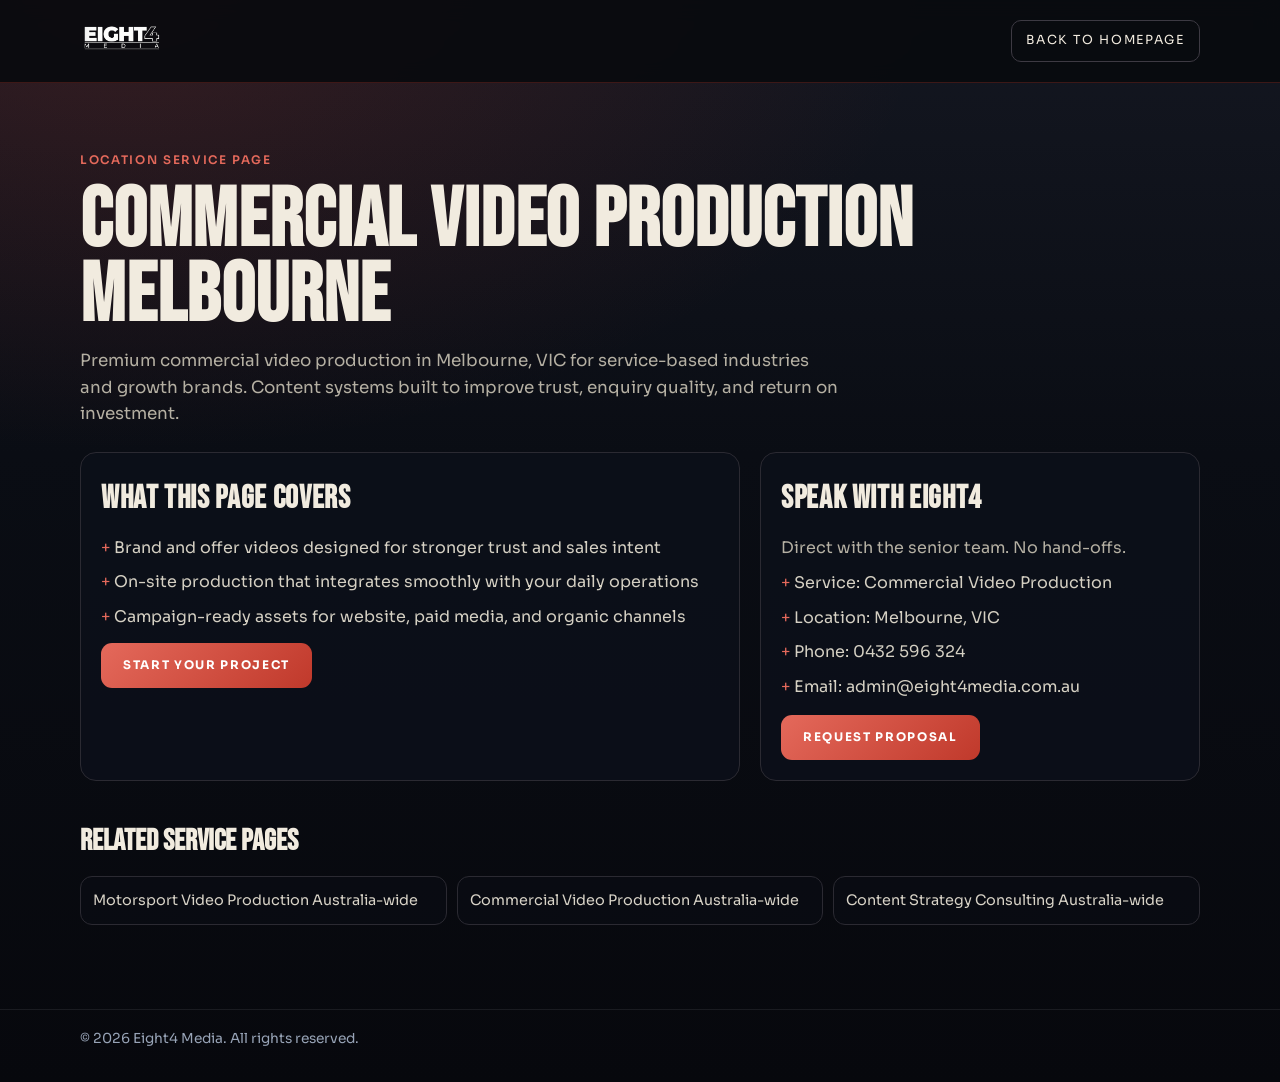
<file: commercial-video-production-melbourne/index.html>
<!doctype html>
<html lang="en-AU">
<head>
  <meta charset="UTF-8" />
  <meta name="viewport" content="width=device-width, initial-scale=1" />
  <title>Commercial Video Production Melbourne | Eight4 Media</title>
  <meta name="description" content="Premium commercial video production in Melbourne, VIC for service-based industries and growth brands. Content systems built to improve trust, enquiry quality, and return on investment." />
  <meta name="robots" content="index,follow,max-image-preview:large,max-snippet:-1,max-video-preview:-1" />
  <link rel="canonical" href="https://eight4media.visionsbyiso.com/commercial-video-production-melbourne/" />
  <meta property="og:type" content="website" />
  <meta property="og:title" content="Commercial Video Production Melbourne | Eight4 Media" />
  <meta property="og:description" content="Premium commercial video production in Melbourne, VIC for service-based industries and growth brands. Content systems built to improve trust, enquiry quality, and return on investment." />
  <meta property="og:url" content="https://eight4media.visionsbyiso.com/commercial-video-production-melbourne/" />
  <meta property="og:image" content="https://eight4media.visionsbyiso.com/assets/images/work-1.jpg" />
  <link rel="preconnect" href="https://fonts.googleapis.com" />
  <link rel="preconnect" href="https://fonts.gstatic.com" crossorigin />
  <link href="https://fonts.googleapis.com/css2?family=Bebas+Neue&family=Sora:wght@300;400;500;600;700&display=swap" rel="stylesheet" />
  <style>
    :root { --bg:#07080d; --ink:#f1ebdf; --muted:#b5b0a3; --line:#2b2a32; --accent:#c0392b; --accent-strong:#e4695b; --container:min(1120px,92vw); --font-body:"Sora",sans-serif; --font-display:"Bebas Neue",sans-serif; }
    * { box-sizing:border-box; margin:0; padding:0; }
    body { font-family:var(--font-body); color:var(--ink); background:radial-gradient(120% 80% at 10% 0%, rgba(192,57,43,.2) 0%, transparent 52%), linear-gradient(180deg, #141721 0%, #0a0d14 42%, var(--bg) 100%); line-height:1.6; }
    .container { width:var(--container); margin-inline:auto; }
    header { border-bottom:1px solid rgba(192,57,43,.28); background:rgba(8,10,14,.9); backdrop-filter:blur(10px); }
    .nav { min-height:82px; display:flex; align-items:center; justify-content:space-between; gap:16px; }
    .brand img { width:auto; height:46px; }
    .home-link { color:var(--ink); font-size:.78rem; letter-spacing:.14em; text-transform:uppercase; text-decoration:none; border:1px solid #3d3a43; padding:10px 14px; border-radius:10px; }
    .hero { padding:68px 0 36px; }
    .kicker { color:var(--accent-strong); font-size:.74rem; letter-spacing:.14em; text-transform:uppercase; font-weight:600; margin-bottom:14px; }
    h1 { font-family:var(--font-display); line-height:.9; letter-spacing:.01em; font-size:clamp(2.6rem,9vw,5.2rem); margin-bottom:14px; }
    .lead { color:var(--muted); max-width:760px; font-size:1.05rem; }
    .grid { display:grid; grid-template-columns:1.2fr .8fr; gap:20px; margin-top:24px; }
    .panel { border:1px solid var(--line); background:rgba(12,16,26,.78); border-radius:16px; padding:20px; }
    .panel h2 { font-family:var(--font-display); letter-spacing:.02em; font-size:2rem; margin-bottom:10px; }
    .list { list-style:none; display:grid; gap:9px; color:#d5d0c3; }
    .list li::before { content:"+ "; color:var(--accent-strong); }
    .cta { margin-top:14px; display:inline-flex; align-items:center; justify-content:center; padding:13px 22px; border-radius:11px; background:linear-gradient(135deg,var(--accent-strong),var(--accent)); color:#fff; text-decoration:none; font-size:.74rem; letter-spacing:.14em; text-transform:uppercase; font-weight:700; }
    .mini-links { margin-top:36px; padding-bottom:48px; }
    .mini-links h3 { font-family:var(--font-display); font-size:1.9rem; margin-bottom:10px; }
    .mini-grid { display:grid; grid-template-columns:repeat(3,minmax(0,1fr)); gap:10px; }
    .mini-link { border:1px solid var(--line); border-radius:12px; padding:12px; color:#d8d3c7; text-decoration:none; background:rgba(10,13,20,.68); font-size:.9rem; }
    .mini-link:hover { border-color:rgba(228,105,91,.65); }
    footer { border-top:1px solid rgba(255,255,255,.08); padding:18px 0 32px; color:#98a4b7; font-size:.86rem; }
    @media (max-width:900px) { .grid { grid-template-columns:1fr; } .mini-grid { grid-template-columns:1fr; } .brand img { height:34px; } }
  </style>
</head>
<body>
  <header>
    <div class="container nav">
      <a class="brand" href="../index.html" aria-label="Eight4 Media home"><img src="../assets/images/logo.png" alt="Eight4 Media logo" width="825" height="282" /></a>
      <a class="home-link" href="../index.html">Back To Homepage</a>
    </div>
  </header>

  <main>
    <section class="hero">
      <div class="container">
        <p class="kicker">Location Service Page</p>
        <h1>Commercial Video Production Melbourne</h1>
        <p class="lead">Premium commercial video production in Melbourne, VIC for service-based industries and growth brands. Content systems built to improve trust, enquiry quality, and return on investment.</p>

        <div class="grid">
          <article class="panel">
            <h2>What This Page Covers</h2>
            <ul class="list">
              <li>Brand and offer videos designed for stronger trust and sales intent</li>
              <li>On-site production that integrates smoothly with your daily operations</li>
              <li>Campaign-ready assets for website, paid media, and organic channels</li>
            </ul>
            <a class="cta" href="../index.html#contact">Start Your Project</a>
          </article>

          <aside class="panel">
            <h2>Speak With Eight4</h2>
            <p style="color:var(--muted); margin-bottom:10px;">Direct with the senior team. No hand-offs.</p>
            <ul class="list">
              <li>Service: Commercial Video Production</li>
              <li>Location: Melbourne, VIC</li>
              <li>Phone: 0432 596 324</li>
              <li>Email: admin@eight4media.com.au</li>
            </ul>
            <a class="cta" href="mailto:admin@eight4media.com.au" style="margin-top:16px;">Request Proposal</a>
          </aside>
        </div>

        <section class="mini-links">
          <h3>Related Service Pages</h3>
          <div class="mini-grid">
          <a class="mini-link" href="../motorsports-video-production-australia/index.html">Motorsport Video Production Australia-wide</a>
          <a class="mini-link" href="../commercial-video-production-australia/index.html">Commercial Video Production Australia-wide</a>
          <a class="mini-link" href="../content-strategy-consulting-australia/index.html">Content Strategy Consulting Australia-wide</a>
          </div>
        </section>
      </div>
    </section>
  </main>

  <footer>
    <div class="container">&copy; 2026 Eight4 Media. All rights reserved.</div>
  </footer>
</body>
</html>
</file>
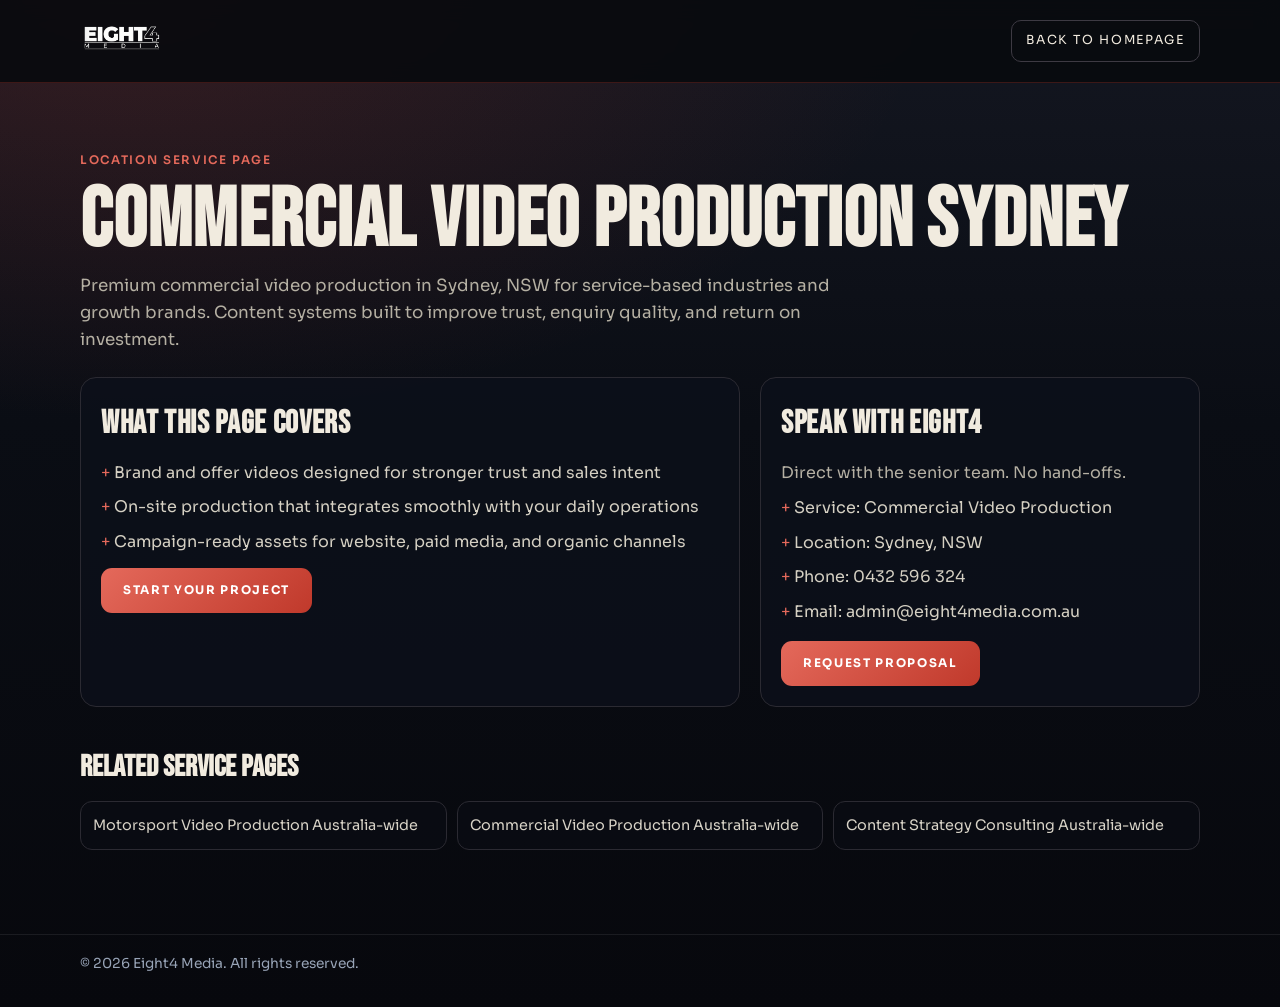
<file: commercial-video-production-sydney/index.html>
<!doctype html>
<html lang="en-AU">
<head>
  <meta charset="UTF-8" />
  <meta name="viewport" content="width=device-width, initial-scale=1" />
  <title>Commercial Video Production Sydney | Eight4 Media</title>
  <meta name="description" content="Premium commercial video production in Sydney, NSW for service-based industries and growth brands. Content systems built to improve trust, enquiry quality, and return on investment." />
  <meta name="robots" content="index,follow,max-image-preview:large,max-snippet:-1,max-video-preview:-1" />
  <link rel="canonical" href="https://eight4media.visionsbyiso.com/commercial-video-production-sydney/" />
  <meta property="og:type" content="website" />
  <meta property="og:title" content="Commercial Video Production Sydney | Eight4 Media" />
  <meta property="og:description" content="Premium commercial video production in Sydney, NSW for service-based industries and growth brands. Content systems built to improve trust, enquiry quality, and return on investment." />
  <meta property="og:url" content="https://eight4media.visionsbyiso.com/commercial-video-production-sydney/" />
  <meta property="og:image" content="https://eight4media.visionsbyiso.com/assets/images/work-1.jpg" />
  <link rel="preconnect" href="https://fonts.googleapis.com" />
  <link rel="preconnect" href="https://fonts.gstatic.com" crossorigin />
  <link href="https://fonts.googleapis.com/css2?family=Bebas+Neue&family=Sora:wght@300;400;500;600;700&display=swap" rel="stylesheet" />
  <style>
    :root { --bg:#07080d; --ink:#f1ebdf; --muted:#b5b0a3; --line:#2b2a32; --accent:#c0392b; --accent-strong:#e4695b; --container:min(1120px,92vw); --font-body:"Sora",sans-serif; --font-display:"Bebas Neue",sans-serif; }
    * { box-sizing:border-box; margin:0; padding:0; }
    body { font-family:var(--font-body); color:var(--ink); background:radial-gradient(120% 80% at 10% 0%, rgba(192,57,43,.2) 0%, transparent 52%), linear-gradient(180deg, #141721 0%, #0a0d14 42%, var(--bg) 100%); line-height:1.6; }
    .container { width:var(--container); margin-inline:auto; }
    header { border-bottom:1px solid rgba(192,57,43,.28); background:rgba(8,10,14,.9); backdrop-filter:blur(10px); }
    .nav { min-height:82px; display:flex; align-items:center; justify-content:space-between; gap:16px; }
    .brand img { width:auto; height:46px; }
    .home-link { color:var(--ink); font-size:.78rem; letter-spacing:.14em; text-transform:uppercase; text-decoration:none; border:1px solid #3d3a43; padding:10px 14px; border-radius:10px; }
    .hero { padding:68px 0 36px; }
    .kicker { color:var(--accent-strong); font-size:.74rem; letter-spacing:.14em; text-transform:uppercase; font-weight:600; margin-bottom:14px; }
    h1 { font-family:var(--font-display); line-height:.9; letter-spacing:.01em; font-size:clamp(2.6rem,9vw,5.2rem); margin-bottom:14px; }
    .lead { color:var(--muted); max-width:760px; font-size:1.05rem; }
    .grid { display:grid; grid-template-columns:1.2fr .8fr; gap:20px; margin-top:24px; }
    .panel { border:1px solid var(--line); background:rgba(12,16,26,.78); border-radius:16px; padding:20px; }
    .panel h2 { font-family:var(--font-display); letter-spacing:.02em; font-size:2rem; margin-bottom:10px; }
    .list { list-style:none; display:grid; gap:9px; color:#d5d0c3; }
    .list li::before { content:"+ "; color:var(--accent-strong); }
    .cta { margin-top:14px; display:inline-flex; align-items:center; justify-content:center; padding:13px 22px; border-radius:11px; background:linear-gradient(135deg,var(--accent-strong),var(--accent)); color:#fff; text-decoration:none; font-size:.74rem; letter-spacing:.14em; text-transform:uppercase; font-weight:700; }
    .mini-links { margin-top:36px; padding-bottom:48px; }
    .mini-links h3 { font-family:var(--font-display); font-size:1.9rem; margin-bottom:10px; }
    .mini-grid { display:grid; grid-template-columns:repeat(3,minmax(0,1fr)); gap:10px; }
    .mini-link { border:1px solid var(--line); border-radius:12px; padding:12px; color:#d8d3c7; text-decoration:none; background:rgba(10,13,20,.68); font-size:.9rem; }
    .mini-link:hover { border-color:rgba(228,105,91,.65); }
    footer { border-top:1px solid rgba(255,255,255,.08); padding:18px 0 32px; color:#98a4b7; font-size:.86rem; }
    @media (max-width:900px) { .grid { grid-template-columns:1fr; } .mini-grid { grid-template-columns:1fr; } .brand img { height:34px; } }
  </style>
</head>
<body>
  <header>
    <div class="container nav">
      <a class="brand" href="../index.html" aria-label="Eight4 Media home"><img src="../assets/images/logo.png" alt="Eight4 Media logo" width="825" height="282" /></a>
      <a class="home-link" href="../index.html">Back To Homepage</a>
    </div>
  </header>

  <main>
    <section class="hero">
      <div class="container">
        <p class="kicker">Location Service Page</p>
        <h1>Commercial Video Production Sydney</h1>
        <p class="lead">Premium commercial video production in Sydney, NSW for service-based industries and growth brands. Content systems built to improve trust, enquiry quality, and return on investment.</p>

        <div class="grid">
          <article class="panel">
            <h2>What This Page Covers</h2>
            <ul class="list">
              <li>Brand and offer videos designed for stronger trust and sales intent</li>
              <li>On-site production that integrates smoothly with your daily operations</li>
              <li>Campaign-ready assets for website, paid media, and organic channels</li>
            </ul>
            <a class="cta" href="../index.html#contact">Start Your Project</a>
          </article>

          <aside class="panel">
            <h2>Speak With Eight4</h2>
            <p style="color:var(--muted); margin-bottom:10px;">Direct with the senior team. No hand-offs.</p>
            <ul class="list">
              <li>Service: Commercial Video Production</li>
              <li>Location: Sydney, NSW</li>
              <li>Phone: 0432 596 324</li>
              <li>Email: admin@eight4media.com.au</li>
            </ul>
            <a class="cta" href="mailto:admin@eight4media.com.au" style="margin-top:16px;">Request Proposal</a>
          </aside>
        </div>

        <section class="mini-links">
          <h3>Related Service Pages</h3>
          <div class="mini-grid">
          <a class="mini-link" href="../motorsports-video-production-australia/index.html">Motorsport Video Production Australia-wide</a>
          <a class="mini-link" href="../commercial-video-production-australia/index.html">Commercial Video Production Australia-wide</a>
          <a class="mini-link" href="../content-strategy-consulting-australia/index.html">Content Strategy Consulting Australia-wide</a>
          </div>
        </section>
      </div>
    </section>
  </main>

  <footer>
    <div class="container">&copy; 2026 Eight4 Media. All rights reserved.</div>
  </footer>
</body>
</html>
</file>
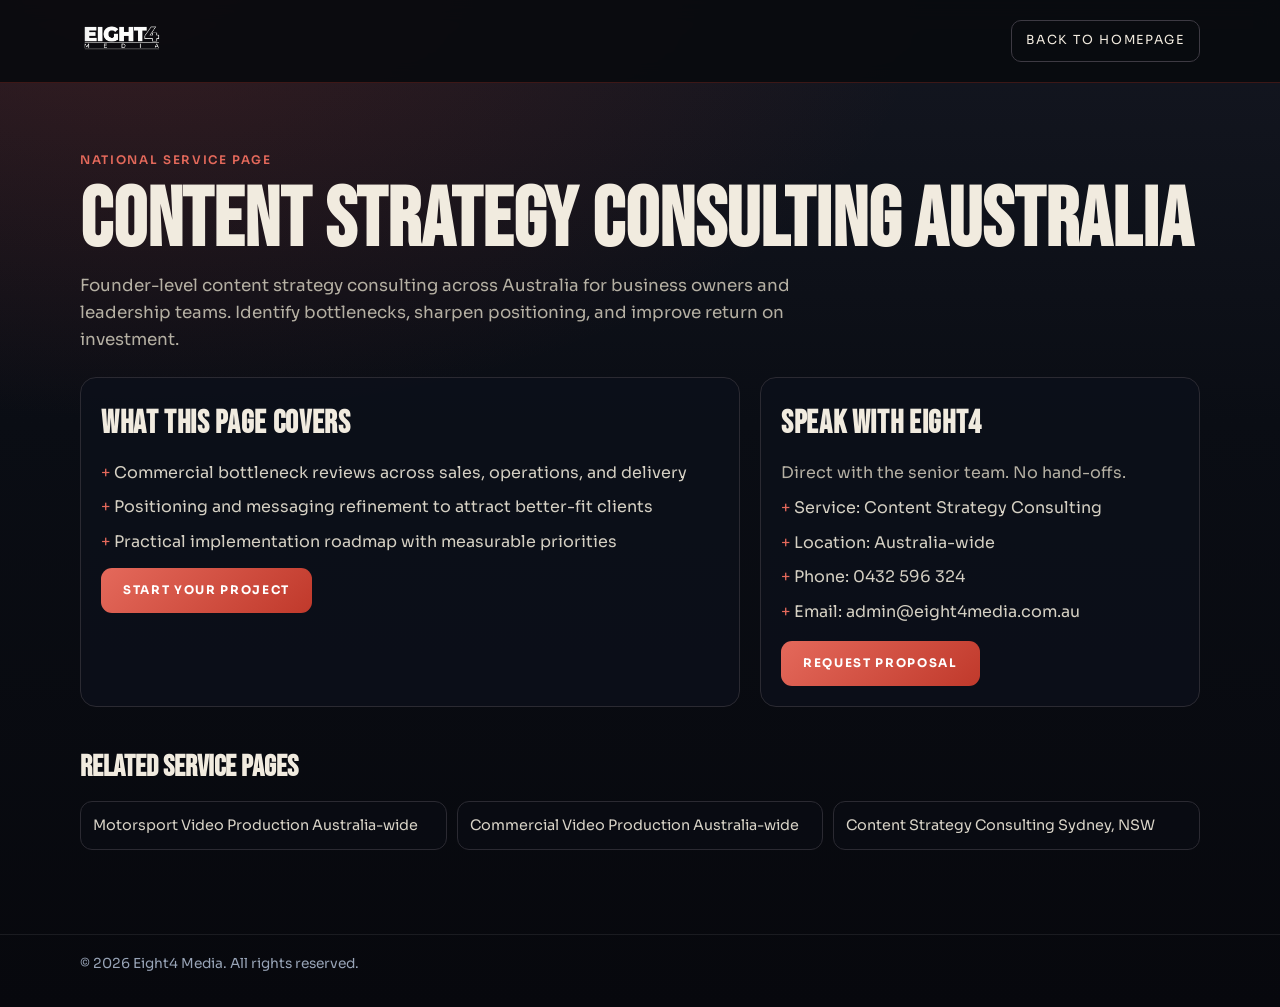
<file: content-strategy-consulting-australia/index.html>
<!doctype html>
<html lang="en-AU">
<head>
  <meta charset="UTF-8" />
  <meta name="viewport" content="width=device-width, initial-scale=1" />
  <title>Content Strategy Consulting Australia | Eight4 Media</title>
  <meta name="description" content="Founder-level content strategy consulting across Australia for business owners and leadership teams. Identify bottlenecks, sharpen positioning, and improve return on investment." />
  <meta name="robots" content="index,follow,max-image-preview:large,max-snippet:-1,max-video-preview:-1" />
  <link rel="canonical" href="https://eight4media.visionsbyiso.com/content-strategy-consulting-australia/" />
  <meta property="og:type" content="website" />
  <meta property="og:title" content="Content Strategy Consulting Australia | Eight4 Media" />
  <meta property="og:description" content="Founder-level content strategy consulting across Australia for business owners and leadership teams. Identify bottlenecks, sharpen positioning, and improve return on investment." />
  <meta property="og:url" content="https://eight4media.visionsbyiso.com/content-strategy-consulting-australia/" />
  <meta property="og:image" content="https://eight4media.visionsbyiso.com/assets/images/work-1.jpg" />
  <link rel="preconnect" href="https://fonts.googleapis.com" />
  <link rel="preconnect" href="https://fonts.gstatic.com" crossorigin />
  <link href="https://fonts.googleapis.com/css2?family=Bebas+Neue&family=Sora:wght@300;400;500;600;700&display=swap" rel="stylesheet" />
  <style>
    :root { --bg:#07080d; --ink:#f1ebdf; --muted:#b5b0a3; --line:#2b2a32; --accent:#c0392b; --accent-strong:#e4695b; --container:min(1120px,92vw); --font-body:"Sora",sans-serif; --font-display:"Bebas Neue",sans-serif; }
    * { box-sizing:border-box; margin:0; padding:0; }
    body { font-family:var(--font-body); color:var(--ink); background:radial-gradient(120% 80% at 10% 0%, rgba(192,57,43,.2) 0%, transparent 52%), linear-gradient(180deg, #141721 0%, #0a0d14 42%, var(--bg) 100%); line-height:1.6; }
    .container { width:var(--container); margin-inline:auto; }
    header { border-bottom:1px solid rgba(192,57,43,.28); background:rgba(8,10,14,.9); backdrop-filter:blur(10px); }
    .nav { min-height:82px; display:flex; align-items:center; justify-content:space-between; gap:16px; }
    .brand img { width:auto; height:46px; }
    .home-link { color:var(--ink); font-size:.78rem; letter-spacing:.14em; text-transform:uppercase; text-decoration:none; border:1px solid #3d3a43; padding:10px 14px; border-radius:10px; }
    .hero { padding:68px 0 36px; }
    .kicker { color:var(--accent-strong); font-size:.74rem; letter-spacing:.14em; text-transform:uppercase; font-weight:600; margin-bottom:14px; }
    h1 { font-family:var(--font-display); line-height:.9; letter-spacing:.01em; font-size:clamp(2.6rem,9vw,5.2rem); margin-bottom:14px; }
    .lead { color:var(--muted); max-width:760px; font-size:1.05rem; }
    .grid { display:grid; grid-template-columns:1.2fr .8fr; gap:20px; margin-top:24px; }
    .panel { border:1px solid var(--line); background:rgba(12,16,26,.78); border-radius:16px; padding:20px; }
    .panel h2 { font-family:var(--font-display); letter-spacing:.02em; font-size:2rem; margin-bottom:10px; }
    .list { list-style:none; display:grid; gap:9px; color:#d5d0c3; }
    .list li::before { content:"+ "; color:var(--accent-strong); }
    .cta { margin-top:14px; display:inline-flex; align-items:center; justify-content:center; padding:13px 22px; border-radius:11px; background:linear-gradient(135deg,var(--accent-strong),var(--accent)); color:#fff; text-decoration:none; font-size:.74rem; letter-spacing:.14em; text-transform:uppercase; font-weight:700; }
    .mini-links { margin-top:36px; padding-bottom:48px; }
    .mini-links h3 { font-family:var(--font-display); font-size:1.9rem; margin-bottom:10px; }
    .mini-grid { display:grid; grid-template-columns:repeat(3,minmax(0,1fr)); gap:10px; }
    .mini-link { border:1px solid var(--line); border-radius:12px; padding:12px; color:#d8d3c7; text-decoration:none; background:rgba(10,13,20,.68); font-size:.9rem; }
    .mini-link:hover { border-color:rgba(228,105,91,.65); }
    footer { border-top:1px solid rgba(255,255,255,.08); padding:18px 0 32px; color:#98a4b7; font-size:.86rem; }
    @media (max-width:900px) { .grid { grid-template-columns:1fr; } .mini-grid { grid-template-columns:1fr; } .brand img { height:34px; } }
  </style>
</head>
<body>
  <header>
    <div class="container nav">
      <a class="brand" href="../index.html" aria-label="Eight4 Media home"><img src="../assets/images/logo.png" alt="Eight4 Media logo" width="825" height="282" /></a>
      <a class="home-link" href="../index.html">Back To Homepage</a>
    </div>
  </header>

  <main>
    <section class="hero">
      <div class="container">
        <p class="kicker">National Service Page</p>
        <h1>Content Strategy Consulting Australia</h1>
        <p class="lead">Founder-level content strategy consulting across Australia for business owners and leadership teams. Identify bottlenecks, sharpen positioning, and improve return on investment.</p>

        <div class="grid">
          <article class="panel">
            <h2>What This Page Covers</h2>
            <ul class="list">
              <li>Commercial bottleneck reviews across sales, operations, and delivery</li>
              <li>Positioning and messaging refinement to attract better-fit clients</li>
              <li>Practical implementation roadmap with measurable priorities</li>
            </ul>
            <a class="cta" href="../index.html#contact">Start Your Project</a>
          </article>

          <aside class="panel">
            <h2>Speak With Eight4</h2>
            <p style="color:var(--muted); margin-bottom:10px;">Direct with the senior team. No hand-offs.</p>
            <ul class="list">
              <li>Service: Content Strategy Consulting</li>
              <li>Location: Australia-wide</li>
              <li>Phone: 0432 596 324</li>
              <li>Email: admin@eight4media.com.au</li>
            </ul>
            <a class="cta" href="mailto:admin@eight4media.com.au" style="margin-top:16px;">Request Proposal</a>
          </aside>
        </div>

        <section class="mini-links">
          <h3>Related Service Pages</h3>
          <div class="mini-grid">
          <a class="mini-link" href="../motorsports-video-production-australia/index.html">Motorsport Video Production Australia-wide</a>
          <a class="mini-link" href="../commercial-video-production-australia/index.html">Commercial Video Production Australia-wide</a>
          <a class="mini-link" href="../content-strategy-consulting-sydney/index.html">Content Strategy Consulting Sydney, NSW</a>
          </div>
        </section>
      </div>
    </section>
  </main>

  <footer>
    <div class="container">&copy; 2026 Eight4 Media. All rights reserved.</div>
  </footer>
</body>
</html>
</file>
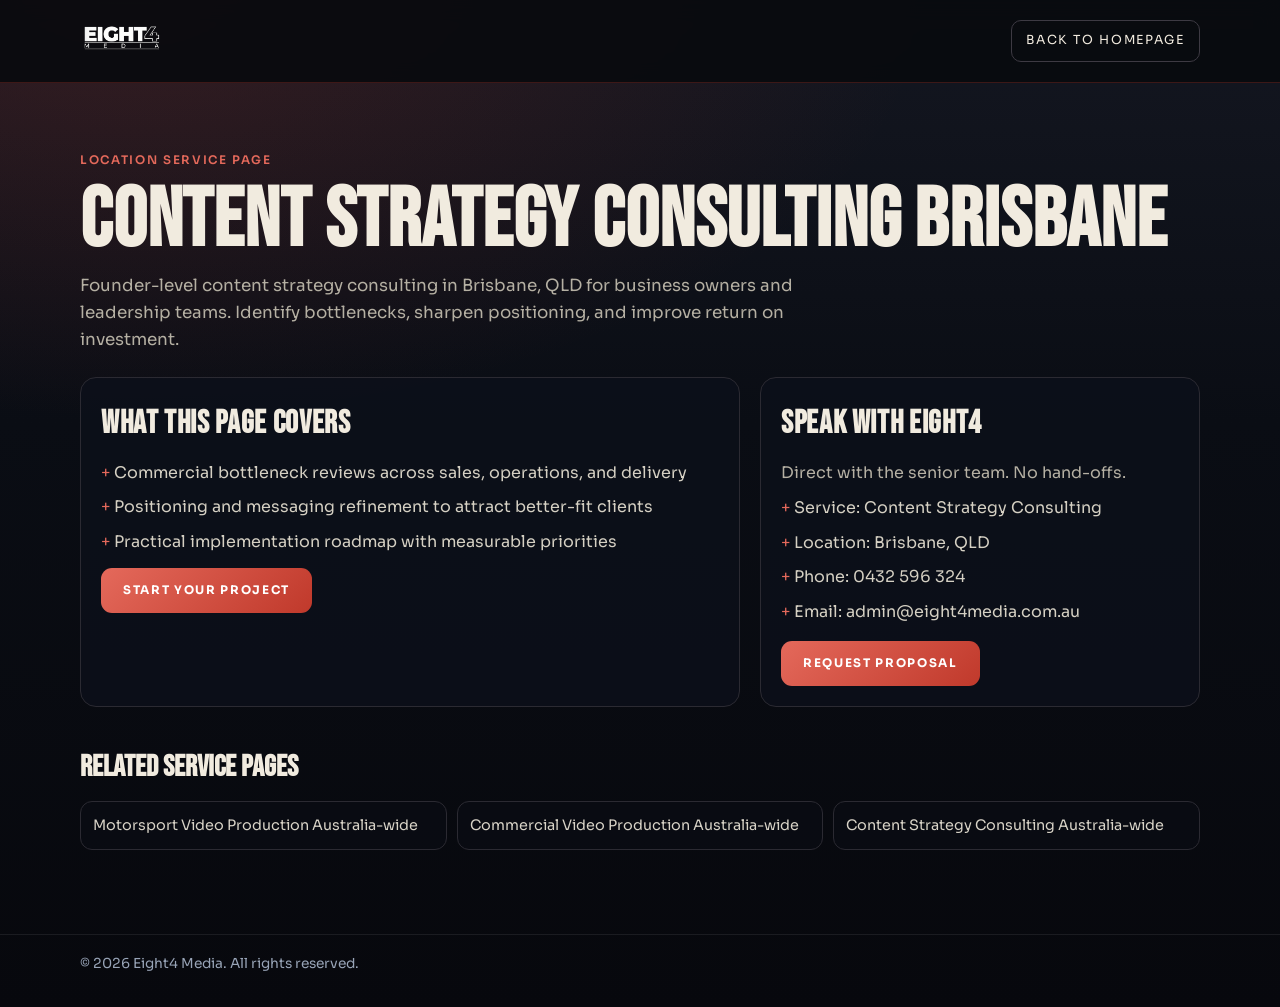
<file: content-strategy-consulting-brisbane/index.html>
<!doctype html>
<html lang="en-AU">
<head>
  <meta charset="UTF-8" />
  <meta name="viewport" content="width=device-width, initial-scale=1" />
  <title>Content Strategy Consulting Brisbane | Eight4 Media</title>
  <meta name="description" content="Founder-level content strategy consulting in Brisbane, QLD for business owners and leadership teams. Identify bottlenecks, sharpen positioning, and improve return on investment." />
  <meta name="robots" content="index,follow,max-image-preview:large,max-snippet:-1,max-video-preview:-1" />
  <link rel="canonical" href="https://eight4media.visionsbyiso.com/content-strategy-consulting-brisbane/" />
  <meta property="og:type" content="website" />
  <meta property="og:title" content="Content Strategy Consulting Brisbane | Eight4 Media" />
  <meta property="og:description" content="Founder-level content strategy consulting in Brisbane, QLD for business owners and leadership teams. Identify bottlenecks, sharpen positioning, and improve return on investment." />
  <meta property="og:url" content="https://eight4media.visionsbyiso.com/content-strategy-consulting-brisbane/" />
  <meta property="og:image" content="https://eight4media.visionsbyiso.com/assets/images/work-1.jpg" />
  <link rel="preconnect" href="https://fonts.googleapis.com" />
  <link rel="preconnect" href="https://fonts.gstatic.com" crossorigin />
  <link href="https://fonts.googleapis.com/css2?family=Bebas+Neue&family=Sora:wght@300;400;500;600;700&display=swap" rel="stylesheet" />
  <style>
    :root { --bg:#07080d; --ink:#f1ebdf; --muted:#b5b0a3; --line:#2b2a32; --accent:#c0392b; --accent-strong:#e4695b; --container:min(1120px,92vw); --font-body:"Sora",sans-serif; --font-display:"Bebas Neue",sans-serif; }
    * { box-sizing:border-box; margin:0; padding:0; }
    body { font-family:var(--font-body); color:var(--ink); background:radial-gradient(120% 80% at 10% 0%, rgba(192,57,43,.2) 0%, transparent 52%), linear-gradient(180deg, #141721 0%, #0a0d14 42%, var(--bg) 100%); line-height:1.6; }
    .container { width:var(--container); margin-inline:auto; }
    header { border-bottom:1px solid rgba(192,57,43,.28); background:rgba(8,10,14,.9); backdrop-filter:blur(10px); }
    .nav { min-height:82px; display:flex; align-items:center; justify-content:space-between; gap:16px; }
    .brand img { width:auto; height:46px; }
    .home-link { color:var(--ink); font-size:.78rem; letter-spacing:.14em; text-transform:uppercase; text-decoration:none; border:1px solid #3d3a43; padding:10px 14px; border-radius:10px; }
    .hero { padding:68px 0 36px; }
    .kicker { color:var(--accent-strong); font-size:.74rem; letter-spacing:.14em; text-transform:uppercase; font-weight:600; margin-bottom:14px; }
    h1 { font-family:var(--font-display); line-height:.9; letter-spacing:.01em; font-size:clamp(2.6rem,9vw,5.2rem); margin-bottom:14px; }
    .lead { color:var(--muted); max-width:760px; font-size:1.05rem; }
    .grid { display:grid; grid-template-columns:1.2fr .8fr; gap:20px; margin-top:24px; }
    .panel { border:1px solid var(--line); background:rgba(12,16,26,.78); border-radius:16px; padding:20px; }
    .panel h2 { font-family:var(--font-display); letter-spacing:.02em; font-size:2rem; margin-bottom:10px; }
    .list { list-style:none; display:grid; gap:9px; color:#d5d0c3; }
    .list li::before { content:"+ "; color:var(--accent-strong); }
    .cta { margin-top:14px; display:inline-flex; align-items:center; justify-content:center; padding:13px 22px; border-radius:11px; background:linear-gradient(135deg,var(--accent-strong),var(--accent)); color:#fff; text-decoration:none; font-size:.74rem; letter-spacing:.14em; text-transform:uppercase; font-weight:700; }
    .mini-links { margin-top:36px; padding-bottom:48px; }
    .mini-links h3 { font-family:var(--font-display); font-size:1.9rem; margin-bottom:10px; }
    .mini-grid { display:grid; grid-template-columns:repeat(3,minmax(0,1fr)); gap:10px; }
    .mini-link { border:1px solid var(--line); border-radius:12px; padding:12px; color:#d8d3c7; text-decoration:none; background:rgba(10,13,20,.68); font-size:.9rem; }
    .mini-link:hover { border-color:rgba(228,105,91,.65); }
    footer { border-top:1px solid rgba(255,255,255,.08); padding:18px 0 32px; color:#98a4b7; font-size:.86rem; }
    @media (max-width:900px) { .grid { grid-template-columns:1fr; } .mini-grid { grid-template-columns:1fr; } .brand img { height:34px; } }
  </style>
</head>
<body>
  <header>
    <div class="container nav">
      <a class="brand" href="../index.html" aria-label="Eight4 Media home"><img src="../assets/images/logo.png" alt="Eight4 Media logo" width="825" height="282" /></a>
      <a class="home-link" href="../index.html">Back To Homepage</a>
    </div>
  </header>

  <main>
    <section class="hero">
      <div class="container">
        <p class="kicker">Location Service Page</p>
        <h1>Content Strategy Consulting Brisbane</h1>
        <p class="lead">Founder-level content strategy consulting in Brisbane, QLD for business owners and leadership teams. Identify bottlenecks, sharpen positioning, and improve return on investment.</p>

        <div class="grid">
          <article class="panel">
            <h2>What This Page Covers</h2>
            <ul class="list">
              <li>Commercial bottleneck reviews across sales, operations, and delivery</li>
              <li>Positioning and messaging refinement to attract better-fit clients</li>
              <li>Practical implementation roadmap with measurable priorities</li>
            </ul>
            <a class="cta" href="../index.html#contact">Start Your Project</a>
          </article>

          <aside class="panel">
            <h2>Speak With Eight4</h2>
            <p style="color:var(--muted); margin-bottom:10px;">Direct with the senior team. No hand-offs.</p>
            <ul class="list">
              <li>Service: Content Strategy Consulting</li>
              <li>Location: Brisbane, QLD</li>
              <li>Phone: 0432 596 324</li>
              <li>Email: admin@eight4media.com.au</li>
            </ul>
            <a class="cta" href="mailto:admin@eight4media.com.au" style="margin-top:16px;">Request Proposal</a>
          </aside>
        </div>

        <section class="mini-links">
          <h3>Related Service Pages</h3>
          <div class="mini-grid">
          <a class="mini-link" href="../motorsports-video-production-australia/index.html">Motorsport Video Production Australia-wide</a>
          <a class="mini-link" href="../commercial-video-production-australia/index.html">Commercial Video Production Australia-wide</a>
          <a class="mini-link" href="../content-strategy-consulting-australia/index.html">Content Strategy Consulting Australia-wide</a>
          </div>
        </section>
      </div>
    </section>
  </main>

  <footer>
    <div class="container">&copy; 2026 Eight4 Media. All rights reserved.</div>
  </footer>
</body>
</html>
</file>
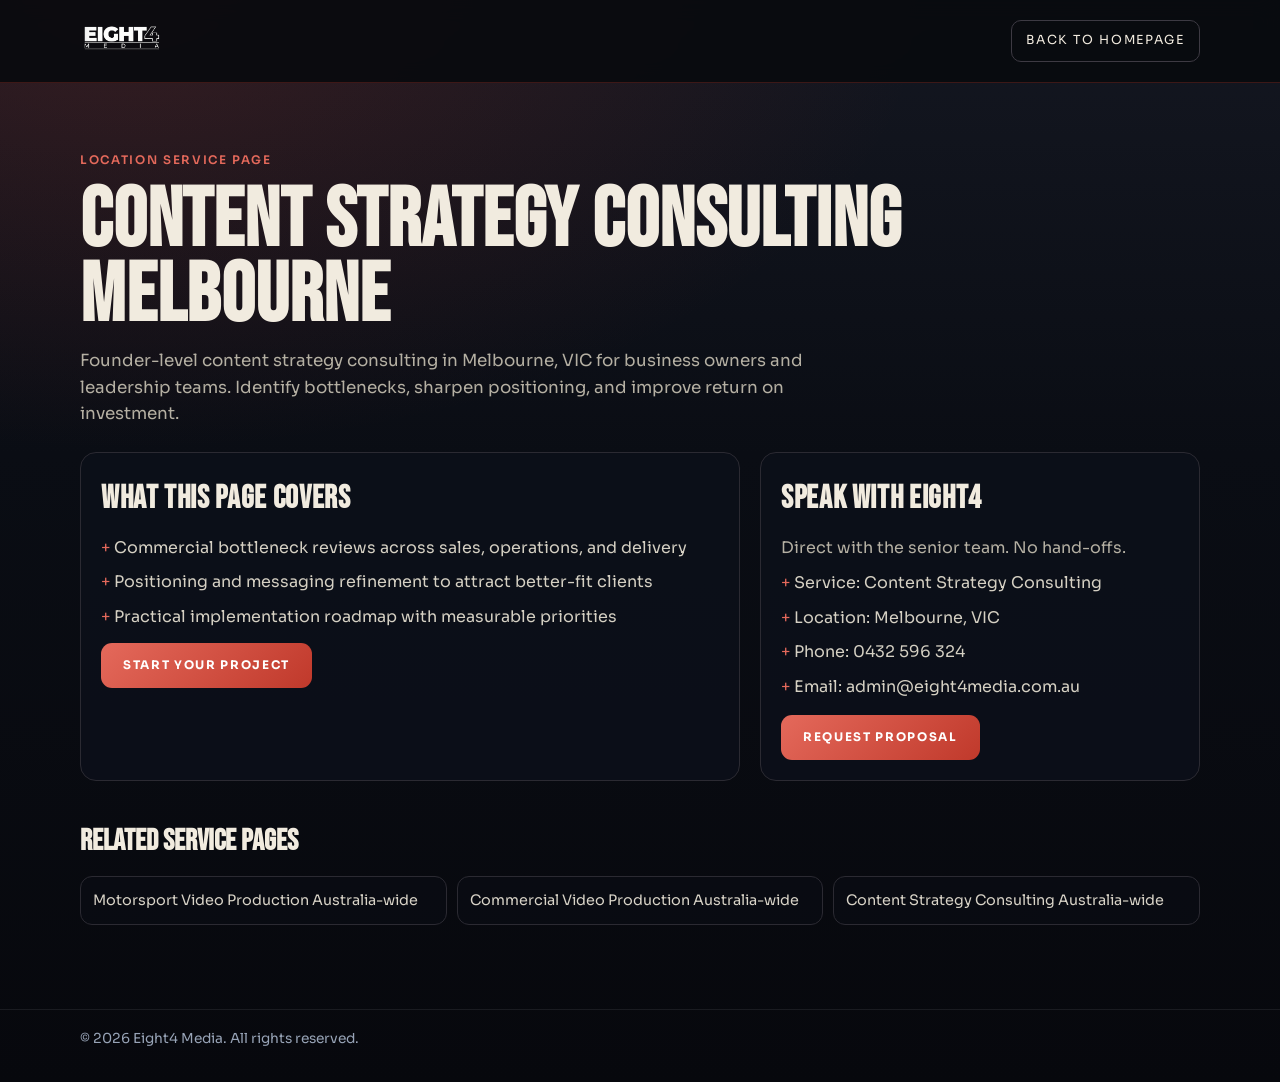
<file: content-strategy-consulting-melbourne/index.html>
<!doctype html>
<html lang="en-AU">
<head>
  <meta charset="UTF-8" />
  <meta name="viewport" content="width=device-width, initial-scale=1" />
  <title>Content Strategy Consulting Melbourne | Eight4 Media</title>
  <meta name="description" content="Founder-level content strategy consulting in Melbourne, VIC for business owners and leadership teams. Identify bottlenecks, sharpen positioning, and improve return on investment." />
  <meta name="robots" content="index,follow,max-image-preview:large,max-snippet:-1,max-video-preview:-1" />
  <link rel="canonical" href="https://eight4media.visionsbyiso.com/content-strategy-consulting-melbourne/" />
  <meta property="og:type" content="website" />
  <meta property="og:title" content="Content Strategy Consulting Melbourne | Eight4 Media" />
  <meta property="og:description" content="Founder-level content strategy consulting in Melbourne, VIC for business owners and leadership teams. Identify bottlenecks, sharpen positioning, and improve return on investment." />
  <meta property="og:url" content="https://eight4media.visionsbyiso.com/content-strategy-consulting-melbourne/" />
  <meta property="og:image" content="https://eight4media.visionsbyiso.com/assets/images/work-1.jpg" />
  <link rel="preconnect" href="https://fonts.googleapis.com" />
  <link rel="preconnect" href="https://fonts.gstatic.com" crossorigin />
  <link href="https://fonts.googleapis.com/css2?family=Bebas+Neue&family=Sora:wght@300;400;500;600;700&display=swap" rel="stylesheet" />
  <style>
    :root { --bg:#07080d; --ink:#f1ebdf; --muted:#b5b0a3; --line:#2b2a32; --accent:#c0392b; --accent-strong:#e4695b; --container:min(1120px,92vw); --font-body:"Sora",sans-serif; --font-display:"Bebas Neue",sans-serif; }
    * { box-sizing:border-box; margin:0; padding:0; }
    body { font-family:var(--font-body); color:var(--ink); background:radial-gradient(120% 80% at 10% 0%, rgba(192,57,43,.2) 0%, transparent 52%), linear-gradient(180deg, #141721 0%, #0a0d14 42%, var(--bg) 100%); line-height:1.6; }
    .container { width:var(--container); margin-inline:auto; }
    header { border-bottom:1px solid rgba(192,57,43,.28); background:rgba(8,10,14,.9); backdrop-filter:blur(10px); }
    .nav { min-height:82px; display:flex; align-items:center; justify-content:space-between; gap:16px; }
    .brand img { width:auto; height:46px; }
    .home-link { color:var(--ink); font-size:.78rem; letter-spacing:.14em; text-transform:uppercase; text-decoration:none; border:1px solid #3d3a43; padding:10px 14px; border-radius:10px; }
    .hero { padding:68px 0 36px; }
    .kicker { color:var(--accent-strong); font-size:.74rem; letter-spacing:.14em; text-transform:uppercase; font-weight:600; margin-bottom:14px; }
    h1 { font-family:var(--font-display); line-height:.9; letter-spacing:.01em; font-size:clamp(2.6rem,9vw,5.2rem); margin-bottom:14px; }
    .lead { color:var(--muted); max-width:760px; font-size:1.05rem; }
    .grid { display:grid; grid-template-columns:1.2fr .8fr; gap:20px; margin-top:24px; }
    .panel { border:1px solid var(--line); background:rgba(12,16,26,.78); border-radius:16px; padding:20px; }
    .panel h2 { font-family:var(--font-display); letter-spacing:.02em; font-size:2rem; margin-bottom:10px; }
    .list { list-style:none; display:grid; gap:9px; color:#d5d0c3; }
    .list li::before { content:"+ "; color:var(--accent-strong); }
    .cta { margin-top:14px; display:inline-flex; align-items:center; justify-content:center; padding:13px 22px; border-radius:11px; background:linear-gradient(135deg,var(--accent-strong),var(--accent)); color:#fff; text-decoration:none; font-size:.74rem; letter-spacing:.14em; text-transform:uppercase; font-weight:700; }
    .mini-links { margin-top:36px; padding-bottom:48px; }
    .mini-links h3 { font-family:var(--font-display); font-size:1.9rem; margin-bottom:10px; }
    .mini-grid { display:grid; grid-template-columns:repeat(3,minmax(0,1fr)); gap:10px; }
    .mini-link { border:1px solid var(--line); border-radius:12px; padding:12px; color:#d8d3c7; text-decoration:none; background:rgba(10,13,20,.68); font-size:.9rem; }
    .mini-link:hover { border-color:rgba(228,105,91,.65); }
    footer { border-top:1px solid rgba(255,255,255,.08); padding:18px 0 32px; color:#98a4b7; font-size:.86rem; }
    @media (max-width:900px) { .grid { grid-template-columns:1fr; } .mini-grid { grid-template-columns:1fr; } .brand img { height:34px; } }
  </style>
</head>
<body>
  <header>
    <div class="container nav">
      <a class="brand" href="../index.html" aria-label="Eight4 Media home"><img src="../assets/images/logo.png" alt="Eight4 Media logo" width="825" height="282" /></a>
      <a class="home-link" href="../index.html">Back To Homepage</a>
    </div>
  </header>

  <main>
    <section class="hero">
      <div class="container">
        <p class="kicker">Location Service Page</p>
        <h1>Content Strategy Consulting Melbourne</h1>
        <p class="lead">Founder-level content strategy consulting in Melbourne, VIC for business owners and leadership teams. Identify bottlenecks, sharpen positioning, and improve return on investment.</p>

        <div class="grid">
          <article class="panel">
            <h2>What This Page Covers</h2>
            <ul class="list">
              <li>Commercial bottleneck reviews across sales, operations, and delivery</li>
              <li>Positioning and messaging refinement to attract better-fit clients</li>
              <li>Practical implementation roadmap with measurable priorities</li>
            </ul>
            <a class="cta" href="../index.html#contact">Start Your Project</a>
          </article>

          <aside class="panel">
            <h2>Speak With Eight4</h2>
            <p style="color:var(--muted); margin-bottom:10px;">Direct with the senior team. No hand-offs.</p>
            <ul class="list">
              <li>Service: Content Strategy Consulting</li>
              <li>Location: Melbourne, VIC</li>
              <li>Phone: 0432 596 324</li>
              <li>Email: admin@eight4media.com.au</li>
            </ul>
            <a class="cta" href="mailto:admin@eight4media.com.au" style="margin-top:16px;">Request Proposal</a>
          </aside>
        </div>

        <section class="mini-links">
          <h3>Related Service Pages</h3>
          <div class="mini-grid">
          <a class="mini-link" href="../motorsports-video-production-australia/index.html">Motorsport Video Production Australia-wide</a>
          <a class="mini-link" href="../commercial-video-production-australia/index.html">Commercial Video Production Australia-wide</a>
          <a class="mini-link" href="../content-strategy-consulting-australia/index.html">Content Strategy Consulting Australia-wide</a>
          </div>
        </section>
      </div>
    </section>
  </main>

  <footer>
    <div class="container">&copy; 2026 Eight4 Media. All rights reserved.</div>
  </footer>
</body>
</html>
</file>
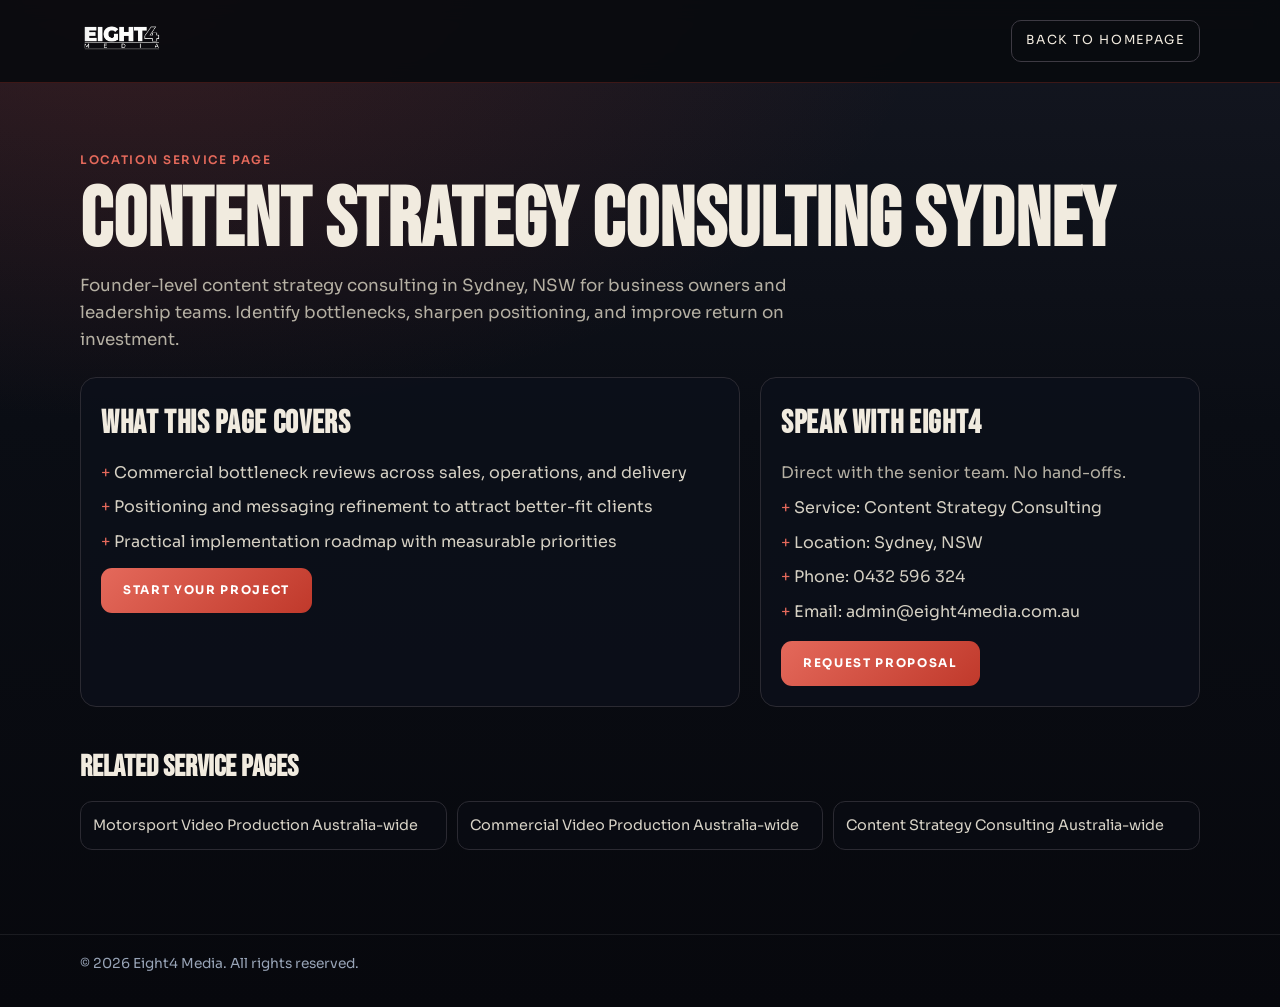
<file: content-strategy-consulting-sydney/index.html>
<!doctype html>
<html lang="en-AU">
<head>
  <meta charset="UTF-8" />
  <meta name="viewport" content="width=device-width, initial-scale=1" />
  <title>Content Strategy Consulting Sydney | Eight4 Media</title>
  <meta name="description" content="Founder-level content strategy consulting in Sydney, NSW for business owners and leadership teams. Identify bottlenecks, sharpen positioning, and improve return on investment." />
  <meta name="robots" content="index,follow,max-image-preview:large,max-snippet:-1,max-video-preview:-1" />
  <link rel="canonical" href="https://eight4media.visionsbyiso.com/content-strategy-consulting-sydney/" />
  <meta property="og:type" content="website" />
  <meta property="og:title" content="Content Strategy Consulting Sydney | Eight4 Media" />
  <meta property="og:description" content="Founder-level content strategy consulting in Sydney, NSW for business owners and leadership teams. Identify bottlenecks, sharpen positioning, and improve return on investment." />
  <meta property="og:url" content="https://eight4media.visionsbyiso.com/content-strategy-consulting-sydney/" />
  <meta property="og:image" content="https://eight4media.visionsbyiso.com/assets/images/work-1.jpg" />
  <link rel="preconnect" href="https://fonts.googleapis.com" />
  <link rel="preconnect" href="https://fonts.gstatic.com" crossorigin />
  <link href="https://fonts.googleapis.com/css2?family=Bebas+Neue&family=Sora:wght@300;400;500;600;700&display=swap" rel="stylesheet" />
  <style>
    :root { --bg:#07080d; --ink:#f1ebdf; --muted:#b5b0a3; --line:#2b2a32; --accent:#c0392b; --accent-strong:#e4695b; --container:min(1120px,92vw); --font-body:"Sora",sans-serif; --font-display:"Bebas Neue",sans-serif; }
    * { box-sizing:border-box; margin:0; padding:0; }
    body { font-family:var(--font-body); color:var(--ink); background:radial-gradient(120% 80% at 10% 0%, rgba(192,57,43,.2) 0%, transparent 52%), linear-gradient(180deg, #141721 0%, #0a0d14 42%, var(--bg) 100%); line-height:1.6; }
    .container { width:var(--container); margin-inline:auto; }
    header { border-bottom:1px solid rgba(192,57,43,.28); background:rgba(8,10,14,.9); backdrop-filter:blur(10px); }
    .nav { min-height:82px; display:flex; align-items:center; justify-content:space-between; gap:16px; }
    .brand img { width:auto; height:46px; }
    .home-link { color:var(--ink); font-size:.78rem; letter-spacing:.14em; text-transform:uppercase; text-decoration:none; border:1px solid #3d3a43; padding:10px 14px; border-radius:10px; }
    .hero { padding:68px 0 36px; }
    .kicker { color:var(--accent-strong); font-size:.74rem; letter-spacing:.14em; text-transform:uppercase; font-weight:600; margin-bottom:14px; }
    h1 { font-family:var(--font-display); line-height:.9; letter-spacing:.01em; font-size:clamp(2.6rem,9vw,5.2rem); margin-bottom:14px; }
    .lead { color:var(--muted); max-width:760px; font-size:1.05rem; }
    .grid { display:grid; grid-template-columns:1.2fr .8fr; gap:20px; margin-top:24px; }
    .panel { border:1px solid var(--line); background:rgba(12,16,26,.78); border-radius:16px; padding:20px; }
    .panel h2 { font-family:var(--font-display); letter-spacing:.02em; font-size:2rem; margin-bottom:10px; }
    .list { list-style:none; display:grid; gap:9px; color:#d5d0c3; }
    .list li::before { content:"+ "; color:var(--accent-strong); }
    .cta { margin-top:14px; display:inline-flex; align-items:center; justify-content:center; padding:13px 22px; border-radius:11px; background:linear-gradient(135deg,var(--accent-strong),var(--accent)); color:#fff; text-decoration:none; font-size:.74rem; letter-spacing:.14em; text-transform:uppercase; font-weight:700; }
    .mini-links { margin-top:36px; padding-bottom:48px; }
    .mini-links h3 { font-family:var(--font-display); font-size:1.9rem; margin-bottom:10px; }
    .mini-grid { display:grid; grid-template-columns:repeat(3,minmax(0,1fr)); gap:10px; }
    .mini-link { border:1px solid var(--line); border-radius:12px; padding:12px; color:#d8d3c7; text-decoration:none; background:rgba(10,13,20,.68); font-size:.9rem; }
    .mini-link:hover { border-color:rgba(228,105,91,.65); }
    footer { border-top:1px solid rgba(255,255,255,.08); padding:18px 0 32px; color:#98a4b7; font-size:.86rem; }
    @media (max-width:900px) { .grid { grid-template-columns:1fr; } .mini-grid { grid-template-columns:1fr; } .brand img { height:34px; } }
  </style>
</head>
<body>
  <header>
    <div class="container nav">
      <a class="brand" href="../index.html" aria-label="Eight4 Media home"><img src="../assets/images/logo.png" alt="Eight4 Media logo" width="825" height="282" /></a>
      <a class="home-link" href="../index.html">Back To Homepage</a>
    </div>
  </header>

  <main>
    <section class="hero">
      <div class="container">
        <p class="kicker">Location Service Page</p>
        <h1>Content Strategy Consulting Sydney</h1>
        <p class="lead">Founder-level content strategy consulting in Sydney, NSW for business owners and leadership teams. Identify bottlenecks, sharpen positioning, and improve return on investment.</p>

        <div class="grid">
          <article class="panel">
            <h2>What This Page Covers</h2>
            <ul class="list">
              <li>Commercial bottleneck reviews across sales, operations, and delivery</li>
              <li>Positioning and messaging refinement to attract better-fit clients</li>
              <li>Practical implementation roadmap with measurable priorities</li>
            </ul>
            <a class="cta" href="../index.html#contact">Start Your Project</a>
          </article>

          <aside class="panel">
            <h2>Speak With Eight4</h2>
            <p style="color:var(--muted); margin-bottom:10px;">Direct with the senior team. No hand-offs.</p>
            <ul class="list">
              <li>Service: Content Strategy Consulting</li>
              <li>Location: Sydney, NSW</li>
              <li>Phone: 0432 596 324</li>
              <li>Email: admin@eight4media.com.au</li>
            </ul>
            <a class="cta" href="mailto:admin@eight4media.com.au" style="margin-top:16px;">Request Proposal</a>
          </aside>
        </div>

        <section class="mini-links">
          <h3>Related Service Pages</h3>
          <div class="mini-grid">
          <a class="mini-link" href="../motorsports-video-production-australia/index.html">Motorsport Video Production Australia-wide</a>
          <a class="mini-link" href="../commercial-video-production-australia/index.html">Commercial Video Production Australia-wide</a>
          <a class="mini-link" href="../content-strategy-consulting-australia/index.html">Content Strategy Consulting Australia-wide</a>
          </div>
        </section>
      </div>
    </section>
  </main>

  <footer>
    <div class="container">&copy; 2026 Eight4 Media. All rights reserved.</div>
  </footer>
</body>
</html>
</file>
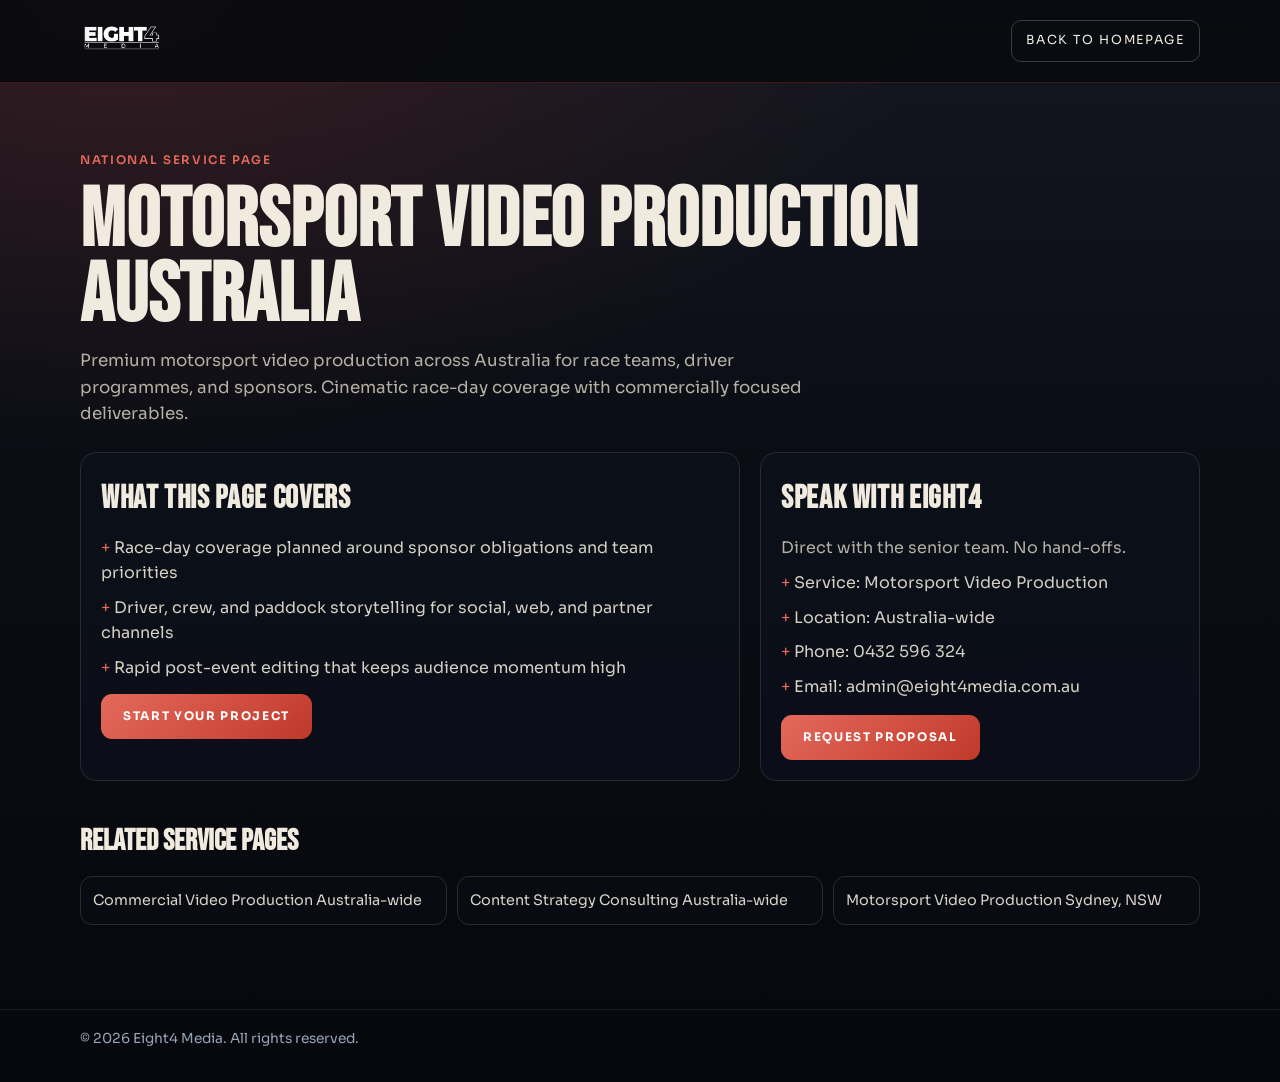
<file: motorsports-video-production-australia/index.html>
<!doctype html>
<html lang="en-AU">
<head>
  <meta charset="UTF-8" />
  <meta name="viewport" content="width=device-width, initial-scale=1" />
  <title>Motorsport Video Production Australia | Eight4 Media</title>
  <meta name="description" content="Premium motorsport video production across Australia for race teams, driver programmes, and sponsors. Cinematic race-day coverage with commercially focused deliverables." />
  <meta name="robots" content="index,follow,max-image-preview:large,max-snippet:-1,max-video-preview:-1" />
  <link rel="canonical" href="https://eight4media.visionsbyiso.com/motorsports-video-production-australia/" />
  <meta property="og:type" content="website" />
  <meta property="og:title" content="Motorsport Video Production Australia | Eight4 Media" />
  <meta property="og:description" content="Premium motorsport video production across Australia for race teams, driver programmes, and sponsors. Cinematic race-day coverage with commercially focused deliverables." />
  <meta property="og:url" content="https://eight4media.visionsbyiso.com/motorsports-video-production-australia/" />
  <meta property="og:image" content="https://eight4media.visionsbyiso.com/assets/images/work-1.jpg" />
  <link rel="preconnect" href="https://fonts.googleapis.com" />
  <link rel="preconnect" href="https://fonts.gstatic.com" crossorigin />
  <link href="https://fonts.googleapis.com/css2?family=Bebas+Neue&family=Sora:wght@300;400;500;600;700&display=swap" rel="stylesheet" />
  <style>
    :root { --bg:#07080d; --ink:#f1ebdf; --muted:#b5b0a3; --line:#2b2a32; --accent:#c0392b; --accent-strong:#e4695b; --container:min(1120px,92vw); --font-body:"Sora",sans-serif; --font-display:"Bebas Neue",sans-serif; }
    * { box-sizing:border-box; margin:0; padding:0; }
    body { font-family:var(--font-body); color:var(--ink); background:radial-gradient(120% 80% at 10% 0%, rgba(192,57,43,.2) 0%, transparent 52%), linear-gradient(180deg, #141721 0%, #0a0d14 42%, var(--bg) 100%); line-height:1.6; }
    .container { width:var(--container); margin-inline:auto; }
    header { border-bottom:1px solid rgba(192,57,43,.28); background:rgba(8,10,14,.9); backdrop-filter:blur(10px); }
    .nav { min-height:82px; display:flex; align-items:center; justify-content:space-between; gap:16px; }
    .brand img { width:auto; height:46px; }
    .home-link { color:var(--ink); font-size:.78rem; letter-spacing:.14em; text-transform:uppercase; text-decoration:none; border:1px solid #3d3a43; padding:10px 14px; border-radius:10px; }
    .hero { padding:68px 0 36px; }
    .kicker { color:var(--accent-strong); font-size:.74rem; letter-spacing:.14em; text-transform:uppercase; font-weight:600; margin-bottom:14px; }
    h1 { font-family:var(--font-display); line-height:.9; letter-spacing:.01em; font-size:clamp(2.6rem,9vw,5.2rem); margin-bottom:14px; }
    .lead { color:var(--muted); max-width:760px; font-size:1.05rem; }
    .grid { display:grid; grid-template-columns:1.2fr .8fr; gap:20px; margin-top:24px; }
    .panel { border:1px solid var(--line); background:rgba(12,16,26,.78); border-radius:16px; padding:20px; }
    .panel h2 { font-family:var(--font-display); letter-spacing:.02em; font-size:2rem; margin-bottom:10px; }
    .list { list-style:none; display:grid; gap:9px; color:#d5d0c3; }
    .list li::before { content:"+ "; color:var(--accent-strong); }
    .cta { margin-top:14px; display:inline-flex; align-items:center; justify-content:center; padding:13px 22px; border-radius:11px; background:linear-gradient(135deg,var(--accent-strong),var(--accent)); color:#fff; text-decoration:none; font-size:.74rem; letter-spacing:.14em; text-transform:uppercase; font-weight:700; }
    .mini-links { margin-top:36px; padding-bottom:48px; }
    .mini-links h3 { font-family:var(--font-display); font-size:1.9rem; margin-bottom:10px; }
    .mini-grid { display:grid; grid-template-columns:repeat(3,minmax(0,1fr)); gap:10px; }
    .mini-link { border:1px solid var(--line); border-radius:12px; padding:12px; color:#d8d3c7; text-decoration:none; background:rgba(10,13,20,.68); font-size:.9rem; }
    .mini-link:hover { border-color:rgba(228,105,91,.65); }
    footer { border-top:1px solid rgba(255,255,255,.08); padding:18px 0 32px; color:#98a4b7; font-size:.86rem; }
    @media (max-width:900px) { .grid { grid-template-columns:1fr; } .mini-grid { grid-template-columns:1fr; } .brand img { height:34px; } }
  </style>
</head>
<body>
  <header>
    <div class="container nav">
      <a class="brand" href="../index.html" aria-label="Eight4 Media home"><img src="../assets/images/logo.png" alt="Eight4 Media logo" width="825" height="282" /></a>
      <a class="home-link" href="../index.html">Back To Homepage</a>
    </div>
  </header>

  <main>
    <section class="hero">
      <div class="container">
        <p class="kicker">National Service Page</p>
        <h1>Motorsport Video Production Australia</h1>
        <p class="lead">Premium motorsport video production across Australia for race teams, driver programmes, and sponsors. Cinematic race-day coverage with commercially focused deliverables.</p>

        <div class="grid">
          <article class="panel">
            <h2>What This Page Covers</h2>
            <ul class="list">
              <li>Race-day coverage planned around sponsor obligations and team priorities</li>
              <li>Driver, crew, and paddock storytelling for social, web, and partner channels</li>
              <li>Rapid post-event editing that keeps audience momentum high</li>
            </ul>
            <a class="cta" href="../index.html#contact">Start Your Project</a>
          </article>

          <aside class="panel">
            <h2>Speak With Eight4</h2>
            <p style="color:var(--muted); margin-bottom:10px;">Direct with the senior team. No hand-offs.</p>
            <ul class="list">
              <li>Service: Motorsport Video Production</li>
              <li>Location: Australia-wide</li>
              <li>Phone: 0432 596 324</li>
              <li>Email: admin@eight4media.com.au</li>
            </ul>
            <a class="cta" href="mailto:admin@eight4media.com.au" style="margin-top:16px;">Request Proposal</a>
          </aside>
        </div>

        <section class="mini-links">
          <h3>Related Service Pages</h3>
          <div class="mini-grid">
          <a class="mini-link" href="../commercial-video-production-australia/index.html">Commercial Video Production Australia-wide</a>
          <a class="mini-link" href="../content-strategy-consulting-australia/index.html">Content Strategy Consulting Australia-wide</a>
          <a class="mini-link" href="../motorsports-video-production-sydney/index.html">Motorsport Video Production Sydney, NSW</a>
          </div>
        </section>
      </div>
    </section>
  </main>

  <footer>
    <div class="container">&copy; 2026 Eight4 Media. All rights reserved.</div>
  </footer>
</body>
</html>
</file>
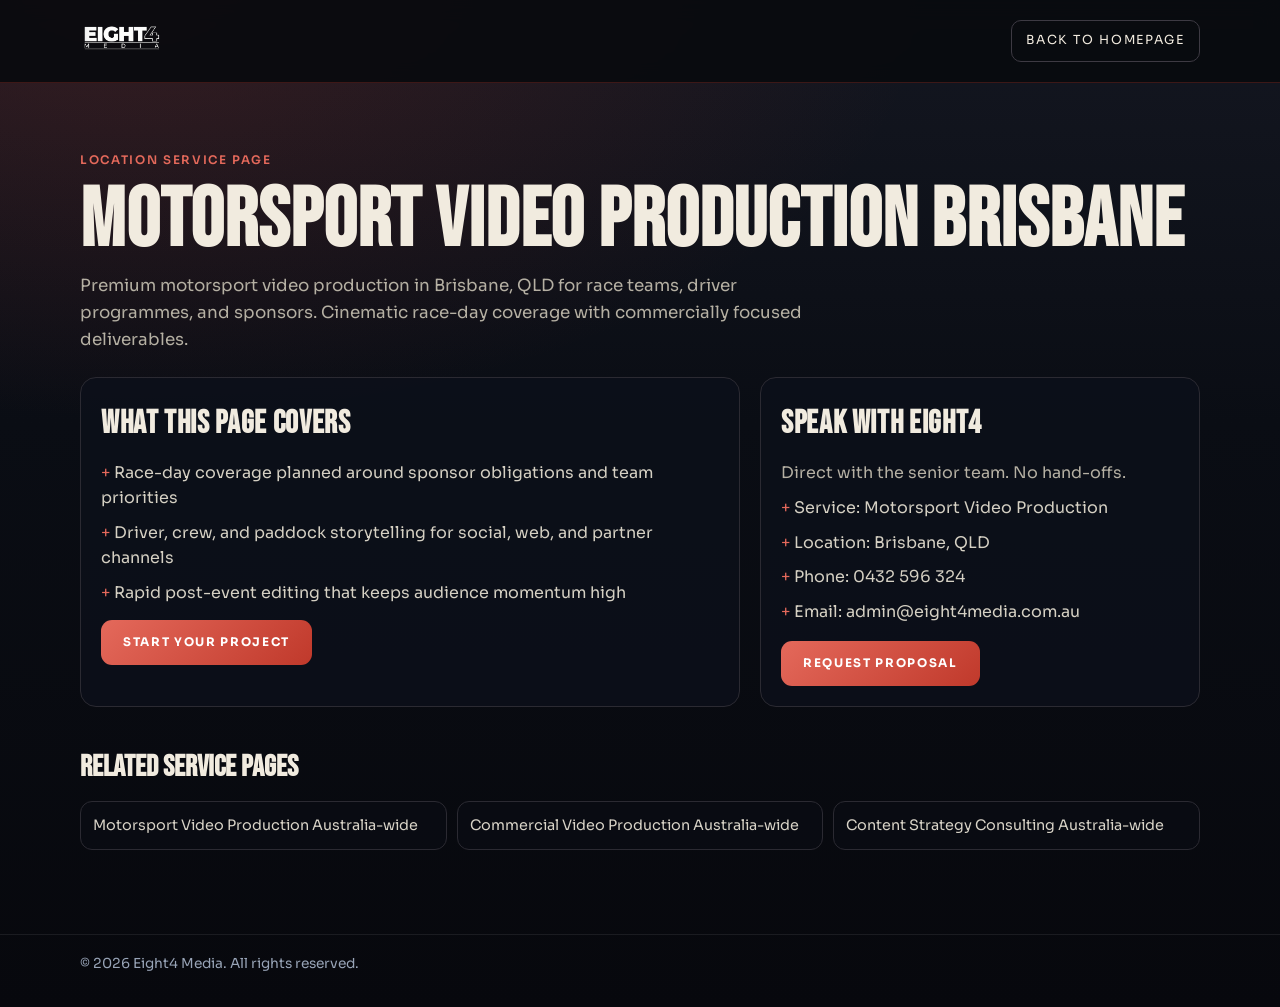
<file: motorsports-video-production-brisbane/index.html>
<!doctype html>
<html lang="en-AU">
<head>
  <meta charset="UTF-8" />
  <meta name="viewport" content="width=device-width, initial-scale=1" />
  <title>Motorsport Video Production Brisbane | Eight4 Media</title>
  <meta name="description" content="Premium motorsport video production in Brisbane, QLD for race teams, driver programmes, and sponsors. Cinematic race-day coverage with commercially focused deliverables." />
  <meta name="robots" content="index,follow,max-image-preview:large,max-snippet:-1,max-video-preview:-1" />
  <link rel="canonical" href="https://eight4media.visionsbyiso.com/motorsports-video-production-brisbane/" />
  <meta property="og:type" content="website" />
  <meta property="og:title" content="Motorsport Video Production Brisbane | Eight4 Media" />
  <meta property="og:description" content="Premium motorsport video production in Brisbane, QLD for race teams, driver programmes, and sponsors. Cinematic race-day coverage with commercially focused deliverables." />
  <meta property="og:url" content="https://eight4media.visionsbyiso.com/motorsports-video-production-brisbane/" />
  <meta property="og:image" content="https://eight4media.visionsbyiso.com/assets/images/work-1.jpg" />
  <link rel="preconnect" href="https://fonts.googleapis.com" />
  <link rel="preconnect" href="https://fonts.gstatic.com" crossorigin />
  <link href="https://fonts.googleapis.com/css2?family=Bebas+Neue&family=Sora:wght@300;400;500;600;700&display=swap" rel="stylesheet" />
  <style>
    :root { --bg:#07080d; --ink:#f1ebdf; --muted:#b5b0a3; --line:#2b2a32; --accent:#c0392b; --accent-strong:#e4695b; --container:min(1120px,92vw); --font-body:"Sora",sans-serif; --font-display:"Bebas Neue",sans-serif; }
    * { box-sizing:border-box; margin:0; padding:0; }
    body { font-family:var(--font-body); color:var(--ink); background:radial-gradient(120% 80% at 10% 0%, rgba(192,57,43,.2) 0%, transparent 52%), linear-gradient(180deg, #141721 0%, #0a0d14 42%, var(--bg) 100%); line-height:1.6; }
    .container { width:var(--container); margin-inline:auto; }
    header { border-bottom:1px solid rgba(192,57,43,.28); background:rgba(8,10,14,.9); backdrop-filter:blur(10px); }
    .nav { min-height:82px; display:flex; align-items:center; justify-content:space-between; gap:16px; }
    .brand img { width:auto; height:46px; }
    .home-link { color:var(--ink); font-size:.78rem; letter-spacing:.14em; text-transform:uppercase; text-decoration:none; border:1px solid #3d3a43; padding:10px 14px; border-radius:10px; }
    .hero { padding:68px 0 36px; }
    .kicker { color:var(--accent-strong); font-size:.74rem; letter-spacing:.14em; text-transform:uppercase; font-weight:600; margin-bottom:14px; }
    h1 { font-family:var(--font-display); line-height:.9; letter-spacing:.01em; font-size:clamp(2.6rem,9vw,5.2rem); margin-bottom:14px; }
    .lead { color:var(--muted); max-width:760px; font-size:1.05rem; }
    .grid { display:grid; grid-template-columns:1.2fr .8fr; gap:20px; margin-top:24px; }
    .panel { border:1px solid var(--line); background:rgba(12,16,26,.78); border-radius:16px; padding:20px; }
    .panel h2 { font-family:var(--font-display); letter-spacing:.02em; font-size:2rem; margin-bottom:10px; }
    .list { list-style:none; display:grid; gap:9px; color:#d5d0c3; }
    .list li::before { content:"+ "; color:var(--accent-strong); }
    .cta { margin-top:14px; display:inline-flex; align-items:center; justify-content:center; padding:13px 22px; border-radius:11px; background:linear-gradient(135deg,var(--accent-strong),var(--accent)); color:#fff; text-decoration:none; font-size:.74rem; letter-spacing:.14em; text-transform:uppercase; font-weight:700; }
    .mini-links { margin-top:36px; padding-bottom:48px; }
    .mini-links h3 { font-family:var(--font-display); font-size:1.9rem; margin-bottom:10px; }
    .mini-grid { display:grid; grid-template-columns:repeat(3,minmax(0,1fr)); gap:10px; }
    .mini-link { border:1px solid var(--line); border-radius:12px; padding:12px; color:#d8d3c7; text-decoration:none; background:rgba(10,13,20,.68); font-size:.9rem; }
    .mini-link:hover { border-color:rgba(228,105,91,.65); }
    footer { border-top:1px solid rgba(255,255,255,.08); padding:18px 0 32px; color:#98a4b7; font-size:.86rem; }
    @media (max-width:900px) { .grid { grid-template-columns:1fr; } .mini-grid { grid-template-columns:1fr; } .brand img { height:34px; } }
  </style>
</head>
<body>
  <header>
    <div class="container nav">
      <a class="brand" href="../index.html" aria-label="Eight4 Media home"><img src="../assets/images/logo.png" alt="Eight4 Media logo" width="825" height="282" /></a>
      <a class="home-link" href="../index.html">Back To Homepage</a>
    </div>
  </header>

  <main>
    <section class="hero">
      <div class="container">
        <p class="kicker">Location Service Page</p>
        <h1>Motorsport Video Production Brisbane</h1>
        <p class="lead">Premium motorsport video production in Brisbane, QLD for race teams, driver programmes, and sponsors. Cinematic race-day coverage with commercially focused deliverables.</p>

        <div class="grid">
          <article class="panel">
            <h2>What This Page Covers</h2>
            <ul class="list">
              <li>Race-day coverage planned around sponsor obligations and team priorities</li>
              <li>Driver, crew, and paddock storytelling for social, web, and partner channels</li>
              <li>Rapid post-event editing that keeps audience momentum high</li>
            </ul>
            <a class="cta" href="../index.html#contact">Start Your Project</a>
          </article>

          <aside class="panel">
            <h2>Speak With Eight4</h2>
            <p style="color:var(--muted); margin-bottom:10px;">Direct with the senior team. No hand-offs.</p>
            <ul class="list">
              <li>Service: Motorsport Video Production</li>
              <li>Location: Brisbane, QLD</li>
              <li>Phone: 0432 596 324</li>
              <li>Email: admin@eight4media.com.au</li>
            </ul>
            <a class="cta" href="mailto:admin@eight4media.com.au" style="margin-top:16px;">Request Proposal</a>
          </aside>
        </div>

        <section class="mini-links">
          <h3>Related Service Pages</h3>
          <div class="mini-grid">
          <a class="mini-link" href="../motorsports-video-production-australia/index.html">Motorsport Video Production Australia-wide</a>
          <a class="mini-link" href="../commercial-video-production-australia/index.html">Commercial Video Production Australia-wide</a>
          <a class="mini-link" href="../content-strategy-consulting-australia/index.html">Content Strategy Consulting Australia-wide</a>
          </div>
        </section>
      </div>
    </section>
  </main>

  <footer>
    <div class="container">&copy; 2026 Eight4 Media. All rights reserved.</div>
  </footer>
</body>
</html>
</file>
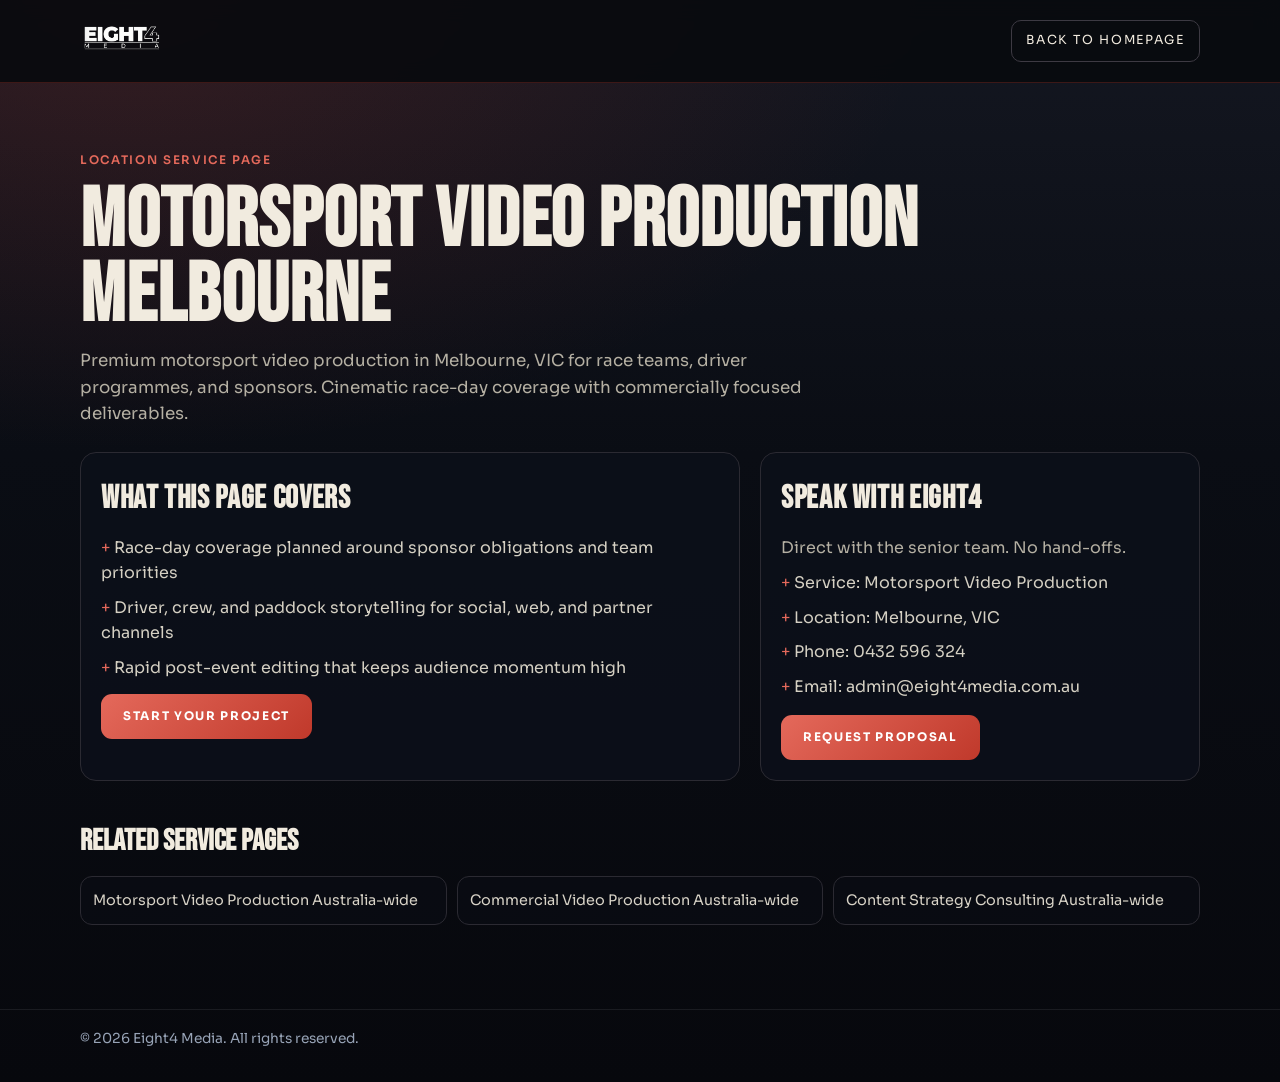
<file: motorsports-video-production-melbourne/index.html>
<!doctype html>
<html lang="en-AU">
<head>
  <meta charset="UTF-8" />
  <meta name="viewport" content="width=device-width, initial-scale=1" />
  <title>Motorsport Video Production Melbourne | Eight4 Media</title>
  <meta name="description" content="Premium motorsport video production in Melbourne, VIC for race teams, driver programmes, and sponsors. Cinematic race-day coverage with commercially focused deliverables." />
  <meta name="robots" content="index,follow,max-image-preview:large,max-snippet:-1,max-video-preview:-1" />
  <link rel="canonical" href="https://eight4media.visionsbyiso.com/motorsports-video-production-melbourne/" />
  <meta property="og:type" content="website" />
  <meta property="og:title" content="Motorsport Video Production Melbourne | Eight4 Media" />
  <meta property="og:description" content="Premium motorsport video production in Melbourne, VIC for race teams, driver programmes, and sponsors. Cinematic race-day coverage with commercially focused deliverables." />
  <meta property="og:url" content="https://eight4media.visionsbyiso.com/motorsports-video-production-melbourne/" />
  <meta property="og:image" content="https://eight4media.visionsbyiso.com/assets/images/work-1.jpg" />
  <link rel="preconnect" href="https://fonts.googleapis.com" />
  <link rel="preconnect" href="https://fonts.gstatic.com" crossorigin />
  <link href="https://fonts.googleapis.com/css2?family=Bebas+Neue&family=Sora:wght@300;400;500;600;700&display=swap" rel="stylesheet" />
  <style>
    :root { --bg:#07080d; --ink:#f1ebdf; --muted:#b5b0a3; --line:#2b2a32; --accent:#c0392b; --accent-strong:#e4695b; --container:min(1120px,92vw); --font-body:"Sora",sans-serif; --font-display:"Bebas Neue",sans-serif; }
    * { box-sizing:border-box; margin:0; padding:0; }
    body { font-family:var(--font-body); color:var(--ink); background:radial-gradient(120% 80% at 10% 0%, rgba(192,57,43,.2) 0%, transparent 52%), linear-gradient(180deg, #141721 0%, #0a0d14 42%, var(--bg) 100%); line-height:1.6; }
    .container { width:var(--container); margin-inline:auto; }
    header { border-bottom:1px solid rgba(192,57,43,.28); background:rgba(8,10,14,.9); backdrop-filter:blur(10px); }
    .nav { min-height:82px; display:flex; align-items:center; justify-content:space-between; gap:16px; }
    .brand img { width:auto; height:46px; }
    .home-link { color:var(--ink); font-size:.78rem; letter-spacing:.14em; text-transform:uppercase; text-decoration:none; border:1px solid #3d3a43; padding:10px 14px; border-radius:10px; }
    .hero { padding:68px 0 36px; }
    .kicker { color:var(--accent-strong); font-size:.74rem; letter-spacing:.14em; text-transform:uppercase; font-weight:600; margin-bottom:14px; }
    h1 { font-family:var(--font-display); line-height:.9; letter-spacing:.01em; font-size:clamp(2.6rem,9vw,5.2rem); margin-bottom:14px; }
    .lead { color:var(--muted); max-width:760px; font-size:1.05rem; }
    .grid { display:grid; grid-template-columns:1.2fr .8fr; gap:20px; margin-top:24px; }
    .panel { border:1px solid var(--line); background:rgba(12,16,26,.78); border-radius:16px; padding:20px; }
    .panel h2 { font-family:var(--font-display); letter-spacing:.02em; font-size:2rem; margin-bottom:10px; }
    .list { list-style:none; display:grid; gap:9px; color:#d5d0c3; }
    .list li::before { content:"+ "; color:var(--accent-strong); }
    .cta { margin-top:14px; display:inline-flex; align-items:center; justify-content:center; padding:13px 22px; border-radius:11px; background:linear-gradient(135deg,var(--accent-strong),var(--accent)); color:#fff; text-decoration:none; font-size:.74rem; letter-spacing:.14em; text-transform:uppercase; font-weight:700; }
    .mini-links { margin-top:36px; padding-bottom:48px; }
    .mini-links h3 { font-family:var(--font-display); font-size:1.9rem; margin-bottom:10px; }
    .mini-grid { display:grid; grid-template-columns:repeat(3,minmax(0,1fr)); gap:10px; }
    .mini-link { border:1px solid var(--line); border-radius:12px; padding:12px; color:#d8d3c7; text-decoration:none; background:rgba(10,13,20,.68); font-size:.9rem; }
    .mini-link:hover { border-color:rgba(228,105,91,.65); }
    footer { border-top:1px solid rgba(255,255,255,.08); padding:18px 0 32px; color:#98a4b7; font-size:.86rem; }
    @media (max-width:900px) { .grid { grid-template-columns:1fr; } .mini-grid { grid-template-columns:1fr; } .brand img { height:34px; } }
  </style>
</head>
<body>
  <header>
    <div class="container nav">
      <a class="brand" href="../index.html" aria-label="Eight4 Media home"><img src="../assets/images/logo.png" alt="Eight4 Media logo" width="825" height="282" /></a>
      <a class="home-link" href="../index.html">Back To Homepage</a>
    </div>
  </header>

  <main>
    <section class="hero">
      <div class="container">
        <p class="kicker">Location Service Page</p>
        <h1>Motorsport Video Production Melbourne</h1>
        <p class="lead">Premium motorsport video production in Melbourne, VIC for race teams, driver programmes, and sponsors. Cinematic race-day coverage with commercially focused deliverables.</p>

        <div class="grid">
          <article class="panel">
            <h2>What This Page Covers</h2>
            <ul class="list">
              <li>Race-day coverage planned around sponsor obligations and team priorities</li>
              <li>Driver, crew, and paddock storytelling for social, web, and partner channels</li>
              <li>Rapid post-event editing that keeps audience momentum high</li>
            </ul>
            <a class="cta" href="../index.html#contact">Start Your Project</a>
          </article>

          <aside class="panel">
            <h2>Speak With Eight4</h2>
            <p style="color:var(--muted); margin-bottom:10px;">Direct with the senior team. No hand-offs.</p>
            <ul class="list">
              <li>Service: Motorsport Video Production</li>
              <li>Location: Melbourne, VIC</li>
              <li>Phone: 0432 596 324</li>
              <li>Email: admin@eight4media.com.au</li>
            </ul>
            <a class="cta" href="mailto:admin@eight4media.com.au" style="margin-top:16px;">Request Proposal</a>
          </aside>
        </div>

        <section class="mini-links">
          <h3>Related Service Pages</h3>
          <div class="mini-grid">
          <a class="mini-link" href="../motorsports-video-production-australia/index.html">Motorsport Video Production Australia-wide</a>
          <a class="mini-link" href="../commercial-video-production-australia/index.html">Commercial Video Production Australia-wide</a>
          <a class="mini-link" href="../content-strategy-consulting-australia/index.html">Content Strategy Consulting Australia-wide</a>
          </div>
        </section>
      </div>
    </section>
  </main>

  <footer>
    <div class="container">&copy; 2026 Eight4 Media. All rights reserved.</div>
  </footer>
</body>
</html>
</file>
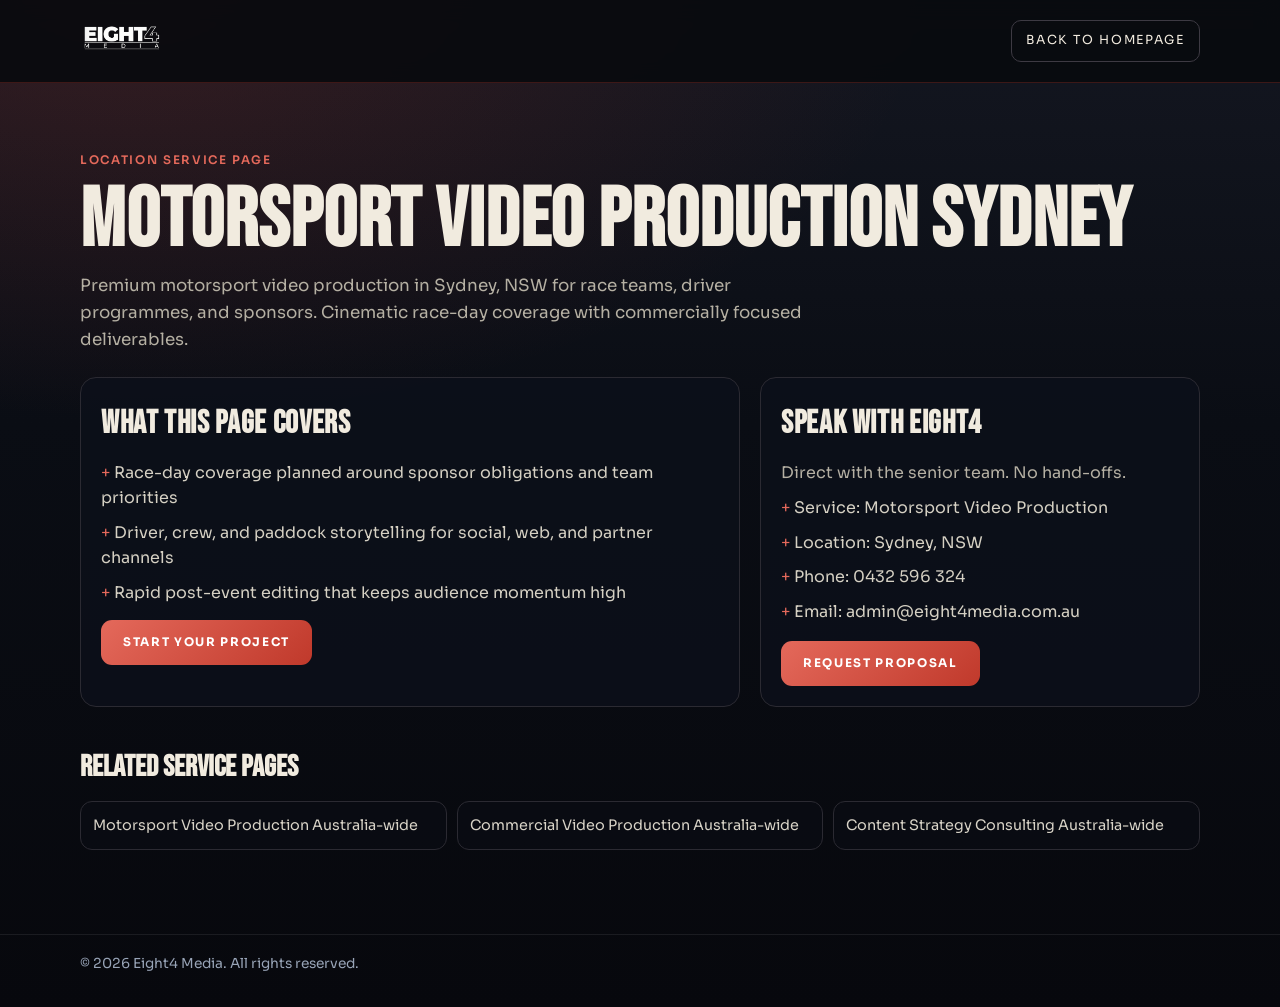
<file: motorsports-video-production-sydney/index.html>
<!doctype html>
<html lang="en-AU">
<head>
  <meta charset="UTF-8" />
  <meta name="viewport" content="width=device-width, initial-scale=1" />
  <title>Motorsport Video Production Sydney | Eight4 Media</title>
  <meta name="description" content="Premium motorsport video production in Sydney, NSW for race teams, driver programmes, and sponsors. Cinematic race-day coverage with commercially focused deliverables." />
  <meta name="robots" content="index,follow,max-image-preview:large,max-snippet:-1,max-video-preview:-1" />
  <link rel="canonical" href="https://eight4media.visionsbyiso.com/motorsports-video-production-sydney/" />
  <meta property="og:type" content="website" />
  <meta property="og:title" content="Motorsport Video Production Sydney | Eight4 Media" />
  <meta property="og:description" content="Premium motorsport video production in Sydney, NSW for race teams, driver programmes, and sponsors. Cinematic race-day coverage with commercially focused deliverables." />
  <meta property="og:url" content="https://eight4media.visionsbyiso.com/motorsports-video-production-sydney/" />
  <meta property="og:image" content="https://eight4media.visionsbyiso.com/assets/images/work-1.jpg" />
  <link rel="preconnect" href="https://fonts.googleapis.com" />
  <link rel="preconnect" href="https://fonts.gstatic.com" crossorigin />
  <link href="https://fonts.googleapis.com/css2?family=Bebas+Neue&family=Sora:wght@300;400;500;600;700&display=swap" rel="stylesheet" />
  <style>
    :root { --bg:#07080d; --ink:#f1ebdf; --muted:#b5b0a3; --line:#2b2a32; --accent:#c0392b; --accent-strong:#e4695b; --container:min(1120px,92vw); --font-body:"Sora",sans-serif; --font-display:"Bebas Neue",sans-serif; }
    * { box-sizing:border-box; margin:0; padding:0; }
    body { font-family:var(--font-body); color:var(--ink); background:radial-gradient(120% 80% at 10% 0%, rgba(192,57,43,.2) 0%, transparent 52%), linear-gradient(180deg, #141721 0%, #0a0d14 42%, var(--bg) 100%); line-height:1.6; }
    .container { width:var(--container); margin-inline:auto; }
    header { border-bottom:1px solid rgba(192,57,43,.28); background:rgba(8,10,14,.9); backdrop-filter:blur(10px); }
    .nav { min-height:82px; display:flex; align-items:center; justify-content:space-between; gap:16px; }
    .brand img { width:auto; height:46px; }
    .home-link { color:var(--ink); font-size:.78rem; letter-spacing:.14em; text-transform:uppercase; text-decoration:none; border:1px solid #3d3a43; padding:10px 14px; border-radius:10px; }
    .hero { padding:68px 0 36px; }
    .kicker { color:var(--accent-strong); font-size:.74rem; letter-spacing:.14em; text-transform:uppercase; font-weight:600; margin-bottom:14px; }
    h1 { font-family:var(--font-display); line-height:.9; letter-spacing:.01em; font-size:clamp(2.6rem,9vw,5.2rem); margin-bottom:14px; }
    .lead { color:var(--muted); max-width:760px; font-size:1.05rem; }
    .grid { display:grid; grid-template-columns:1.2fr .8fr; gap:20px; margin-top:24px; }
    .panel { border:1px solid var(--line); background:rgba(12,16,26,.78); border-radius:16px; padding:20px; }
    .panel h2 { font-family:var(--font-display); letter-spacing:.02em; font-size:2rem; margin-bottom:10px; }
    .list { list-style:none; display:grid; gap:9px; color:#d5d0c3; }
    .list li::before { content:"+ "; color:var(--accent-strong); }
    .cta { margin-top:14px; display:inline-flex; align-items:center; justify-content:center; padding:13px 22px; border-radius:11px; background:linear-gradient(135deg,var(--accent-strong),var(--accent)); color:#fff; text-decoration:none; font-size:.74rem; letter-spacing:.14em; text-transform:uppercase; font-weight:700; }
    .mini-links { margin-top:36px; padding-bottom:48px; }
    .mini-links h3 { font-family:var(--font-display); font-size:1.9rem; margin-bottom:10px; }
    .mini-grid { display:grid; grid-template-columns:repeat(3,minmax(0,1fr)); gap:10px; }
    .mini-link { border:1px solid var(--line); border-radius:12px; padding:12px; color:#d8d3c7; text-decoration:none; background:rgba(10,13,20,.68); font-size:.9rem; }
    .mini-link:hover { border-color:rgba(228,105,91,.65); }
    footer { border-top:1px solid rgba(255,255,255,.08); padding:18px 0 32px; color:#98a4b7; font-size:.86rem; }
    @media (max-width:900px) { .grid { grid-template-columns:1fr; } .mini-grid { grid-template-columns:1fr; } .brand img { height:34px; } }
  </style>
</head>
<body>
  <header>
    <div class="container nav">
      <a class="brand" href="../index.html" aria-label="Eight4 Media home"><img src="../assets/images/logo.png" alt="Eight4 Media logo" width="825" height="282" /></a>
      <a class="home-link" href="../index.html">Back To Homepage</a>
    </div>
  </header>

  <main>
    <section class="hero">
      <div class="container">
        <p class="kicker">Location Service Page</p>
        <h1>Motorsport Video Production Sydney</h1>
        <p class="lead">Premium motorsport video production in Sydney, NSW for race teams, driver programmes, and sponsors. Cinematic race-day coverage with commercially focused deliverables.</p>

        <div class="grid">
          <article class="panel">
            <h2>What This Page Covers</h2>
            <ul class="list">
              <li>Race-day coverage planned around sponsor obligations and team priorities</li>
              <li>Driver, crew, and paddock storytelling for social, web, and partner channels</li>
              <li>Rapid post-event editing that keeps audience momentum high</li>
            </ul>
            <a class="cta" href="../index.html#contact">Start Your Project</a>
          </article>

          <aside class="panel">
            <h2>Speak With Eight4</h2>
            <p style="color:var(--muted); margin-bottom:10px;">Direct with the senior team. No hand-offs.</p>
            <ul class="list">
              <li>Service: Motorsport Video Production</li>
              <li>Location: Sydney, NSW</li>
              <li>Phone: 0432 596 324</li>
              <li>Email: admin@eight4media.com.au</li>
            </ul>
            <a class="cta" href="mailto:admin@eight4media.com.au" style="margin-top:16px;">Request Proposal</a>
          </aside>
        </div>

        <section class="mini-links">
          <h3>Related Service Pages</h3>
          <div class="mini-grid">
          <a class="mini-link" href="../motorsports-video-production-australia/index.html">Motorsport Video Production Australia-wide</a>
          <a class="mini-link" href="../commercial-video-production-australia/index.html">Commercial Video Production Australia-wide</a>
          <a class="mini-link" href="../content-strategy-consulting-australia/index.html">Content Strategy Consulting Australia-wide</a>
          </div>
        </section>
      </div>
    </section>
  </main>

  <footer>
    <div class="container">&copy; 2026 Eight4 Media. All rights reserved.</div>
  </footer>
</body>
</html>
</file>
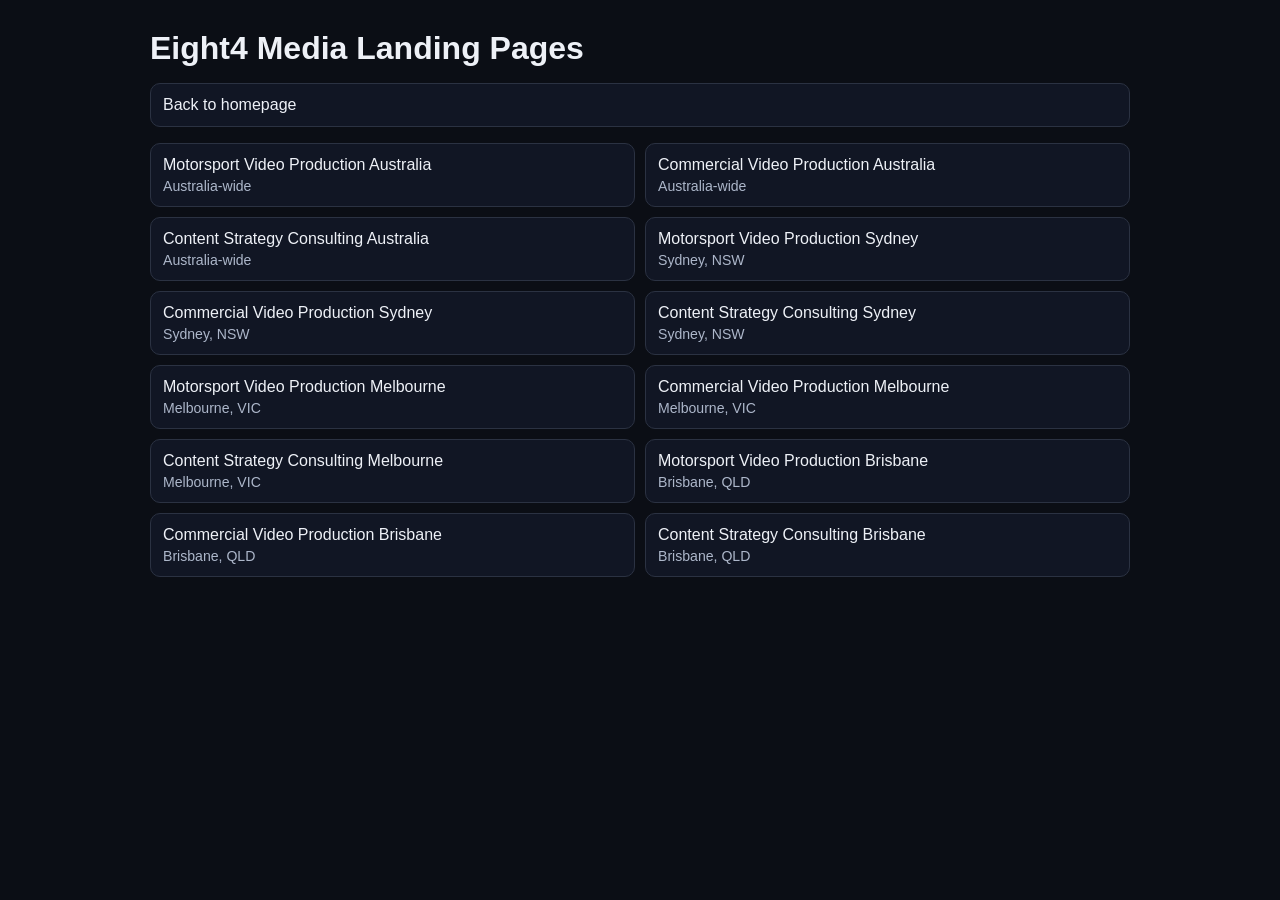
<file: landing-pages.html>
<!doctype html>
<html lang="en-AU">
<head>
  <meta charset="UTF-8" />
  <meta name="viewport" content="width=device-width, initial-scale=1" />
  <title>Eight4 Media Landing Pages</title>
  <meta name="description" content="Service and location landing pages for Eight4 Media." />
  <style>
    body { font-family: Arial, sans-serif; margin: 0; background: #0b0e15; color: #eef1f7; }
    .wrap { width: min(980px, 92vw); margin: 0 auto; padding: 30px 0 50px; }
    h1 { margin: 0 0 16px; }
    ul { list-style: none; padding: 0; margin: 0; display: grid; grid-template-columns: repeat(2, minmax(0, 1fr)); gap: 10px; }
    a { display: block; color: #eef1f7; text-decoration: none; border: 1px solid #2b3242; border-radius: 10px; padding: 12px; background: #111624; }
    span { display: block; color: #adb7ca; font-size: .88rem; margin-top: 4px; }
    @media (max-width: 760px) { ul { grid-template-columns: 1fr; } }
  </style>
</head>
<body>
  <div class="wrap">
    <h1>Eight4 Media Landing Pages</h1>
    <p><a href="./index.html">Back to homepage</a></p>
    <ul>
      <li><a href="./motorsports-video-production-australia/index.html">Motorsport Video Production Australia<span>Australia-wide</span></a></li>
      <li><a href="./commercial-video-production-australia/index.html">Commercial Video Production Australia<span>Australia-wide</span></a></li>
      <li><a href="./content-strategy-consulting-australia/index.html">Content Strategy Consulting Australia<span>Australia-wide</span></a></li>
      <li><a href="./motorsports-video-production-sydney/index.html">Motorsport Video Production Sydney<span>Sydney, NSW</span></a></li>
      <li><a href="./commercial-video-production-sydney/index.html">Commercial Video Production Sydney<span>Sydney, NSW</span></a></li>
      <li><a href="./content-strategy-consulting-sydney/index.html">Content Strategy Consulting Sydney<span>Sydney, NSW</span></a></li>
      <li><a href="./motorsports-video-production-melbourne/index.html">Motorsport Video Production Melbourne<span>Melbourne, VIC</span></a></li>
      <li><a href="./commercial-video-production-melbourne/index.html">Commercial Video Production Melbourne<span>Melbourne, VIC</span></a></li>
      <li><a href="./content-strategy-consulting-melbourne/index.html">Content Strategy Consulting Melbourne<span>Melbourne, VIC</span></a></li>
      <li><a href="./motorsports-video-production-brisbane/index.html">Motorsport Video Production Brisbane<span>Brisbane, QLD</span></a></li>
      <li><a href="./commercial-video-production-brisbane/index.html">Commercial Video Production Brisbane<span>Brisbane, QLD</span></a></li>
      <li><a href="./content-strategy-consulting-brisbane/index.html">Content Strategy Consulting Brisbane<span>Brisbane, QLD</span></a></li>
    </ul>
  </div>
</body>
</html>
</file>
<file: assets/css/main.css>
:root {
      --bg: #07080d;
      --ink: #f1ebdf;
      --surface: #10131b;
      --surface-2: #0a0d14;
      --muted: #b5b0a3;
      --line: #2b2a32;
      --accent: #c0392b;
      --accent-strong: #e4695b;
      --brand: #c0392b;
      --luxe: #9fa8bb;
      --deep: #05060a;
      --radius-lg: 24px;
      --radius-md: 16px;
      --shadow: 0 20px 45px rgba(0, 0, 0, 0.42);
      --container: min(1160px, 92vw);
      --fast: 180ms ease;
      --med: 360ms cubic-bezier(0.22, 1, 0.36, 1);
      --font-body: "Sora", sans-serif;
      --font-display: "Bebas Neue", sans-serif;
      --font-accent: "Cormorant Garamond", serif;
    }

    * {
      box-sizing: border-box;
      margin: 0;
      padding: 0;
    }

    html {
      scroll-behavior: smooth;
    }

    body {
      font-family: var(--font-body);
      background:
        radial-gradient(140% 100% at 8% 6%, #21140f 0%, rgba(33, 20, 15, 0) 52%),
        radial-gradient(90% 70% at 92% 0%, rgba(192, 57, 43, 0.12) 0%, rgba(192, 57, 43, 0) 58%),
        linear-gradient(180deg, #141721 0%, #0a0d14 44%, var(--bg) 100%);
      color: var(--ink);
      line-height: 1.6;
      overflow-x: hidden;
      text-rendering: optimizeLegibility;
      -webkit-font-smoothing: antialiased;
      position: relative;
      isolation: isolate;
    }

    body::before,
    body::after {
      content: "";
      position: fixed;
      inset: -8%;
      pointer-events: none;
      z-index: -1;
      will-change: transform;
    }

    body::before {
      background:
        conic-gradient(from 210deg at 72% 18%, rgba(192, 57, 43, 0.19) 0deg, rgba(192, 57, 43, 0) 72deg, rgba(91, 101, 122, 0.15) 144deg, rgba(91, 101, 122, 0) 220deg, rgba(192, 57, 43, 0.16) 360deg),
        radial-gradient(90% 100% at 14% 86%, rgba(192, 57, 43, 0.14) 0%, rgba(192, 57, 43, 0) 68%),
        radial-gradient(120% 90% at 82% 74%, rgba(85, 95, 119, 0.12) 0%, rgba(85, 95, 119, 0) 74%);
      opacity: 0.52;
      animation: ambienceShift 28s linear infinite;
    }

    body::after {
      background:
        repeating-linear-gradient(118deg, rgba(255, 255, 255, 0.018) 0 1px, transparent 1px 118px),
        repeating-linear-gradient(0deg, rgba(255, 255, 255, 0.012) 0 1px, transparent 1px 72px);
      opacity: 0.32;
      animation: textureDrift 34s linear infinite;
    }

    @keyframes ambienceShift {
      0% {
        transform: translate3d(0, 0, 0) scale(1);
      }
      50% {
        transform: translate3d(-2.5%, -1.5%, 0) scale(1.04);
      }
      100% {
        transform: translate3d(0, 0, 0) scale(1);
      }
    }

    @keyframes textureDrift {
      0% {
        transform: translate3d(0, 0, 0);
      }
      100% {
        transform: translate3d(-68px, -34px, 0);
      }
    }

    img {
      max-width: 100%;
      display: block;
    }

    a {
      color: inherit;
      text-decoration: none;
    }

    button,
    input,
    textarea,
    select {
      font: inherit;
      color: inherit;
    }

    ::selection {
      background: rgba(228, 105, 91, 0.34);
      color: #ffffff;
    }

    .skip-link {
      position: absolute;
      left: -999px;
      top: 0;
      background: var(--accent);
      color: #fff;
      padding: 10px 14px;
      z-index: 999;
    }

    .skip-link:focus {
      left: 12px;
      top: 12px;
      border-radius: 10px;
    }

    .container {
      width: var(--container);
      margin-inline: auto;
    }

    .reveal {
      opacity: 0;
      transform: translateY(28px);
      transition: opacity 650ms ease, transform 650ms ease;
      transition-delay: var(--delay, 0ms);
    }

    .reveal.in {
      opacity: 1;
      transform: translateY(0);
    }

    .kicker {
      display: inline-flex;
      align-items: center;
      gap: 10px;
      letter-spacing: 0.17em;
      font-size: 0.68rem;
      font-weight: 600;
      text-transform: uppercase;
      color: var(--accent-strong);
    }

    .kicker::before {
      content: "";
      width: 26px;
      height: 1px;
      background: currentColor;
    }

    h1,
    h2,
    h3,
    .display {
      font-family: var(--font-display);
      letter-spacing: 0.01em;
      line-height: 0.9;
      font-weight: 600;
    }

    p {
      color: var(--muted);
      font-weight: 300;
    }

    .btn {
      display: inline-flex;
      align-items: center;
      justify-content: center;
      gap: 10px;
      padding: 13px 24px;
      border-radius: 12px;
      border: 1px solid transparent;
      font-size: 0.72rem;
      font-weight: 600;
      letter-spacing: 0.17em;
      text-transform: uppercase;
      transition: transform var(--fast), background var(--fast), border-color var(--fast), color var(--fast), box-shadow var(--fast);
      white-space: nowrap;
      position: relative;
      overflow: hidden;
      isolation: isolate;
    }

    .btn::after {
      content: "";
      position: absolute;
      top: -2px;
      bottom: -2px;
      left: -42%;
      width: 34%;
      background: linear-gradient(102deg, transparent 0%, rgba(255, 255, 255, 0.34) 50%, transparent 100%);
      transform: skewX(-18deg) translateX(-180%);
      transition: transform 720ms cubic-bezier(0.22, 1, 0.36, 1);
      pointer-events: none;
      z-index: 1;
    }

    .btn:hover::after {
      transform: skewX(-18deg) translateX(420%);
    }

    .btn:disabled {
      opacity: 0.72;
      cursor: not-allowed;
      transform: none !important;
      box-shadow: none !important;
    }

    .btn:focus-visible,
    .menu-btn:focus-visible,
    .faq-q:focus-visible,
    .industry-tab:focus-visible,
    .input:focus-visible,
    .select:focus-visible,
    .textarea:focus-visible {
      outline: 2px solid var(--accent);
      outline-offset: 2px;
    }

    .btn-primary {
      background: linear-gradient(135deg, var(--accent-strong) 0%, var(--accent) 100%);
      color: #fff;
      border-color: rgba(224, 88, 73, 0.72);
      box-shadow: 0 12px 26px rgba(192, 57, 43, 0.28);
    }

    .btn-primary:hover {
      transform: translateY(-2px) scale(1.01);
      box-shadow: 0 16px 30px rgba(192, 57, 43, 0.38);
    }

    .btn-secondary {
      border-color: #3d3a43;
      color: var(--ink);
      background: rgba(255, 255, 255, 0.01);
    }

    .btn-secondary:hover {
      transform: translateY(-2px);
      border-color: var(--accent);
    }

    .cta-row {
      display: flex;
      gap: 12px;
      flex-wrap: wrap;
    }

    #progress {
      position: fixed;
      top: 0;
      left: 0;
      height: 3px;
      width: 0;
      background: linear-gradient(90deg, var(--accent), var(--accent-strong));
      z-index: 200;
    }

    header.site-header {
      position: sticky;
      top: 0;
      z-index: 100;
      border-bottom: 1px solid rgba(192, 57, 43, 0.24);
      background: rgba(8, 10, 14, 0.86);
      backdrop-filter: blur(14px);
      -webkit-backdrop-filter: blur(14px);
      box-shadow: 0 10px 26px rgba(0, 0, 0, 0.28);
    }

    .nav-wrap {
      display: flex;
      align-items: center;
      justify-content: space-between;
      min-height: 82px;
      gap: 20px;
    }

    .brand {
      display: inline-flex;
      align-items: center;
      gap: 0;
      min-width: 0;
      line-height: 0;
    }

    .brand img {
      width: auto;
      height: clamp(38px, 4.8vw, 56px);
      max-width: min(220px, 42vw);
      object-fit: cover;
      filter: none;
    }

    .nav-links {
      list-style: none;
      display: flex;
      gap: 16px;
      align-items: center;
    }

    .nav-links a {
      font-size: 0.72rem;
      letter-spacing: 0.08em;
      text-transform: uppercase;
      font-weight: 600;
      color: #b0aa9d;
      transition: color var(--fast);
      position: relative;
    }

    .nav-links a::after {
      content: "";
      position: absolute;
      left: 0;
      bottom: -7px;
      width: 0;
      height: 1.5px;
      background: var(--accent);
      transition: width var(--med);
    }

    .nav-links a:hover,
    .nav-links a.active {
      color: var(--ink);
    }

    .nav-links a:hover::after,
    .nav-links a.active::after {
      width: 100%;
    }

    .menu-btn {
      width: 40px;
      height: 40px;
      border: 1px solid #3a3640;
      border-radius: 10px;
      background: #11141c;
      display: none;
      place-items: center;
      cursor: pointer;
    }

    .menu-btn span {
      position: relative;
      width: 18px;
      height: 2px;
      background: var(--ink);
      border-radius: 2px;
      transition: all 280ms ease;
    }

    .menu-btn span::before,
    .menu-btn span::after {
      content: "";
      position: absolute;
      left: 0;
      width: 18px;
      height: 2px;
      background: var(--ink);
      border-radius: 2px;
      transition: all 280ms ease;
    }

    .menu-btn span::before { top: -6px; }
    .menu-btn span::after { top: 6px; }

    .menu-btn.open span { background: transparent; }
    .menu-btn.open span::before { top: 0; transform: rotate(45deg); }
    .menu-btn.open span::after { top: 0; transform: rotate(-45deg); }

    .mobile-menu {
      position: fixed;
      inset: 0;
      z-index: 95;
      background: rgba(8, 10, 14, 0.97);
      backdrop-filter: blur(8px);
      -webkit-backdrop-filter: blur(8px);
      display: grid;
      place-content: center;
      gap: 16px;
      transform: translateY(-100%);
      transition: transform var(--med);
      padding: 32px;
    }

    .mobile-menu.open {
      transform: translateY(0);
    }

    .mobile-menu a {
      font-family: var(--font-display);
      font-size: clamp(2.5rem, 10vw, 4.2rem);
      color: #fff;
      line-height: 0.86;
      letter-spacing: 0.03em;
      text-align: center;
    }

    .mobile-menu a:hover {
      color: var(--accent-strong);
    }

    .hero {
      position: relative;
      overflow: clip;
      padding: 72px 0 68px;
      background:
        linear-gradient(112deg, rgba(192, 57, 43, 0.12) 0%, rgba(192, 57, 43, 0) 46%),
        radial-gradient(140% 100% at 88% 7%, #261613 0%, #11131a 44%, #080a11 100%);
      color: #fff;
      border-bottom: 1px solid rgba(255, 255, 255, 0.1);
    }

    .hero::before,
    .hero::after {
      content: "";
      position: absolute;
      border-radius: 50%;
      filter: blur(4px);
      pointer-events: none;
      opacity: 0.8;
    }

    .hero::before {
      width: 330px;
      height: 330px;
      background: radial-gradient(circle, rgba(192, 57, 43, 0.4) 0%, rgba(192, 57, 43, 0) 70%);
      top: -120px;
      right: -70px;
      animation: floatA 12s ease-in-out infinite;
    }

    .hero::after {
      width: 280px;
      height: 280px;
      background: radial-gradient(circle, rgba(190, 61, 49, 0.22) 0%, rgba(190, 61, 49, 0) 68%);
      left: -90px;
      bottom: -120px;
      animation: floatB 10s ease-in-out infinite;
    }

    @keyframes floatA {
      0%,
      100% { transform: translateY(0) translateX(0); }
      50% { transform: translateY(16px) translateX(-12px); }
    }

    @keyframes floatB {
      0%,
      100% { transform: translateY(0) translateX(0); }
      50% { transform: translateY(-14px) translateX(10px); }
    }

    .hero-grid {
      display: grid;
      grid-template-columns: 1.1fr 0.9fr;
      gap: 40px;
      align-items: center;
      position: relative;
      z-index: 1;
    }

    .hero h1 {
      font-size: clamp(3.5rem, 11vw, 7.4rem);
      margin: 18px 0 20px;
      line-height: 0.86;
      letter-spacing: 0.012em;
      text-wrap: balance;
    }

    .hero h1 .outline {
      color: transparent;
      -webkit-text-stroke: 1px rgba(255, 255, 255, 0.82);
    }

    .hero p,
    .hero li {
      color: #cbc4b8;
    }

    .hero-lead {
      max-width: 580px;
      font-size: clamp(1rem, 1.9vw, 1.15rem);
      margin-bottom: 14px;
      line-height: 1.75;
    }

    .hero-meta {
      list-style: none;
      display: flex;
      gap: 14px;
      flex-wrap: wrap;
      margin-bottom: 14px;
    }

    .hero-meta li {
      border: 1px solid rgba(255, 255, 255, 0.18);
      border-radius: 999px;
      background: rgba(12, 16, 24, 0.72);
      padding: 6px 11px;
      font-size: 0.66rem;
      letter-spacing: 0.09em;
      text-transform: uppercase;
      color: #ece6db;
      font-weight: 500;
    }

    .hero-note {
      color: #dec3bc;
      font-size: 0.82rem;
      letter-spacing: 0.08em;
      text-transform: uppercase;
      margin-bottom: 8px;
      font-weight: 500;
    }

    .hero-direct {
      margin-bottom: 16px;
      font-size: 0.84rem;
      color: #cfb4ad;
    }

    .hero-direct a {
      color: #f6d8d1;
      font-weight: 600;
      border-bottom: 1px solid rgba(228, 105, 91, 0.45);
      transition: color var(--fast), border-color var(--fast);
    }

    .hero-direct a:hover {
      color: #ffffff;
      border-color: rgba(228, 105, 91, 0.9);
    }

    .hero-assurance {
      margin-top: 14px;
      font-size: 0.73rem;
      letter-spacing: 0.11em;
      text-transform: uppercase;
      color: #c9bdb1;
      font-weight: 500;
    }

    .hero-kpis {
      margin-top: 30px;
      display: grid;
      grid-template-columns: repeat(3, minmax(0, 1fr));
      gap: 12px;
    }

    .kpi {
      border: 1px solid rgba(192, 57, 43, 0.28);
      border-radius: 14px;
      padding: 14px;
      background: rgba(255, 255, 255, 0.04);
      backdrop-filter: blur(4px);
    }

    .kpi-num {
      font-family: var(--font-display);
      font-size: 2.15rem;
      line-height: 1;
      letter-spacing: 0.03em;
      color: #fff;
    }

    .kpi-label {
      font-size: 0.67rem;
      letter-spacing: 0.11em;
      text-transform: uppercase;
      margin-top: 4px;
      color: #d9c3be;
    }

    .hero-media {
      position: relative;
      min-height: 480px;
      display: grid;
      align-content: start;
      gap: 12px;
    }

    .media-main {
      border-radius: var(--radius-lg);
      overflow: hidden;
      box-shadow: 0 32px 48px rgba(0, 0, 0, 0.45);
      border: 1px solid rgba(255, 255, 255, 0.2);
      transform: rotate(-1.4deg);
      animation: cardFloat 6s ease-in-out infinite;
      transform-origin: center;
      will-change: transform;
    }

    .media-main img {
      width: 100%;
      height: 430px;
      object-fit: cover;
      object-position: center;
    }

    @keyframes cardFloat {
      0%,
      100% { transform: rotate(-1.4deg) translateY(0); }
      50% { transform: rotate(-0.6deg) translateY(-8px); }
    }

    .media-chip {
      position: absolute;
      right: -18px;
      bottom: 26px;
      width: min(290px, 80%);
      border-radius: 16px;
      padding: 16px;
      background: rgba(12, 15, 22, 0.92);
      border: 1px solid rgba(255, 255, 255, 0.18);
      box-shadow: 0 12px 28px rgba(0, 0, 0, 0.36);
      backdrop-filter: blur(6px);
      -webkit-backdrop-filter: blur(6px);
      transition: transform var(--med);
    }

    .media-chip h3 {
      font-size: 1.48rem;
      color: #fff;
      margin-bottom: 4px;
    }

    .media-chip p {
      color: #c8beae;
      font-size: 0.85rem;
    }

    .trusted {
      padding: 16px 0;
      background: #0c0f15;
      border-bottom: 1px solid var(--line);
      border-top: 1px solid var(--line);
    }

.trusted .container {
  display: block;
}

.trusted p {
  font-size: 0.73rem;
  letter-spacing: 0.11em;
  text-transform: uppercase;
  color: #bbb3a8;
  font-weight: 600;
  white-space: normal;
  margin-bottom: 12px;
}

.client-marquee {
  overflow: hidden;
  position: relative;
  -webkit-mask-image: linear-gradient(to right, transparent, #000 8%, #000 92%, transparent);
  mask-image: linear-gradient(to right, transparent, #000 8%, #000 92%, transparent);
}

.client-track {
  display: flex;
  width: max-content;
  will-change: transform;
  animation: client-marquee 34s linear infinite;
}

.client-marquee:hover .client-track {
  animation-play-state: paused;
}

.client-set {
  display: flex;
  gap: 12px;
  padding-right: 12px;
  flex-shrink: 0;
}

.client-logo {
  min-width: 210px;
  min-height: 82px;
  border: 1px solid #3b3640;
  border-radius: 12px;
  background: linear-gradient(160deg, #151922 0%, #11151d 100%);
  display: flex;
  align-items: center;
  justify-content: center;
  padding: 12px;
  transition: border-color var(--fast), transform var(--fast), background var(--fast);
}

.client-logo:hover {
  border-color: var(--accent);
  transform: translateY(-2px);
  background: #1a1f2a;
}

.client-logo img {
  max-width: 100%;
  max-height: 36px;
  width: auto;
  height: auto;
  object-fit: contain;
  filter: grayscale(1) brightness(1.08);
  opacity: 0.88;
  transition: filter var(--fast), opacity var(--fast);
}

.client-logo:hover img {
  filter: grayscale(0) brightness(1);
  opacity: 1;
}

.client-logo.is-placeholder {
  font-size: 0.68rem;
  font-weight: 600;
  letter-spacing: 0.12em;
  text-transform: uppercase;
  color: #c3bcc4;
  text-align: center;
}

@keyframes client-marquee {
  0% {
    transform: translateX(0);
  }
  100% {
    transform: translateX(-50%);
  }
}

    section {
      padding: clamp(74px, 8vw, 106px) 0;
    }

    main > section:not(.hero):not(.trusted) {
      position: relative;
      overflow: clip;
      border-top: 1px solid var(--line);
      background:
        radial-gradient(120% 180% at -10% -25%, rgba(192, 57, 43, 0.09) 0%, rgba(192, 57, 43, 0) 58%),
        radial-gradient(105% 150% at 105% 118%, rgba(79, 90, 116, 0.12) 0%, rgba(79, 90, 116, 0) 62%),
        linear-gradient(180deg, rgba(255, 255, 255, 0.02), rgba(255, 255, 255, 0));
    }

    main > section:not(.hero):not(.trusted)::before {
      content: "";
      position: absolute;
      inset: -30% -34%;
      pointer-events: none;
      background: linear-gradient(115deg, transparent 42%, rgba(228, 105, 91, 0.08) 50%, transparent 58%);
      opacity: 0.4;
      animation: sectionSweep 17s linear infinite;
    }

    main > section:not(.hero):not(.trusted)::after {
      content: "";
      position: absolute;
      inset: 0;
      pointer-events: none;
      background: linear-gradient(115deg, transparent 0%, rgba(255, 255, 255, 0.018) 50%, transparent 58%);
      opacity: 0.46;
    }

    @keyframes sectionSweep {
      0% {
        transform: translate3d(-18%, 0, 0);
      }
      100% {
        transform: translate3d(18%, 0, 0);
      }
    }

    .section-head {
      display: flex;
      justify-content: space-between;
      align-items: end;
      gap: 18px;
      margin-bottom: 34px;
      flex-wrap: wrap;
    }

    .section-title {
      font-size: clamp(2.2rem, 6vw, 4.7rem);
      color: var(--ink);
    }

    .section-intro {
      max-width: 520px;
      font-size: 1.02rem;
      line-height: 1.82;
    }

    .about-grid {
      display: grid;
      grid-template-columns: 1.03fr 0.97fr;
      gap: 22px;
      align-items: start;
    }

    .panel {
      background: var(--surface);
      border: 1px solid var(--line);
      border-radius: var(--radius-lg);
      box-shadow: var(--shadow);
    }

    .about-story {
      padding: clamp(26px, 4vw, 42px);
      border-left: 2px solid rgba(192, 57, 43, 0.7);
    }

    .about-story p {
      font-size: 1.03rem;
      margin-bottom: 16px;
      line-height: 1.82;
    }

    .about-story p strong {
      color: var(--ink);
      font-weight: 600;
    }

    .experience-list {
      list-style: none;
      display: grid;
      gap: 9px;
      margin-top: 10px;
    }

    .experience-list li {
      font-size: 0.82rem;
      letter-spacing: 0.05em;
      text-transform: uppercase;
      color: #d0ced5;
      padding: 8px 10px;
      border: 1px solid rgba(255, 255, 255, 0.12);
      border-radius: 10px;
      background: rgba(255, 255, 255, 0.02);
    }

    .about-points {
      padding: clamp(26px, 4vw, 42px);
      background: linear-gradient(145deg, #281518 0%, #1b212c 80%);
      border-radius: var(--radius-lg);
      border: 1px solid rgba(255, 255, 255, 0.1);
      color: #fff;
      position: relative;
      overflow: hidden;
    }

    .about-points::after {
      content: "E4";
      font-family: "Bebas Neue", sans-serif;
      position: absolute;
      right: 14px;
      top: 6px;
      font-size: 11rem;
      line-height: 0.8;
      color: rgba(255, 255, 255, 0.06);
      pointer-events: none;
    }

    .about-points h3 {
      font-size: 1.75rem;
      margin-bottom: 16px;
      position: relative;
      z-index: 1;
    }

    .about-list {
      list-style: none;
      display: grid;
      gap: 14px;
      position: relative;
      z-index: 1;
    }

    .about-list li {
      border: 1px solid rgba(255, 255, 255, 0.14);
      border-radius: 12px;
      padding: 12px 14px;
      background: rgba(255, 255, 255, 0.04);
      font-size: 0.95rem;
      color: #e4e8f1;
    }

    .industry-shell {
      border: 1px solid #393645;
      border-radius: var(--radius-lg);
      background: linear-gradient(155deg, #121720 0%, #0e131d 100%);
      box-shadow: var(--shadow);
      padding: clamp(20px, 3vw, 30px);
      position: relative;
      overflow: hidden;
    }

    .industry-shell::before {
      content: "";
      position: absolute;
      inset: 0;
      background: linear-gradient(128deg, rgba(228, 105, 91, 0.14) 0%, rgba(228, 105, 91, 0) 46%);
      pointer-events: none;
      opacity: 0.88;
    }

    .industry-controls,
    .industry-tabs,
    .industry-panels {
      position: relative;
      z-index: 1;
    }

    .industry-controls {
      display: flex;
      justify-content: space-between;
      align-items: center;
      gap: 12px;
      flex-wrap: wrap;
      margin-bottom: 12px;
    }

    .industry-label {
      font-size: 0.68rem;
      text-transform: uppercase;
      letter-spacing: 0.14em;
      font-weight: 600;
      color: #d8a69d;
    }

    .industry-select {
      max-width: 420px;
      width: 100%;
    }

    .industry-tabs {
      display: flex;
      gap: 8px;
      flex-wrap: wrap;
      margin-bottom: 14px;
    }

    .industry-tab {
      border: 1px solid #45404f;
      border-radius: 999px;
      background: rgba(255, 255, 255, 0.04);
      color: #d6d1c7;
      font-size: 0.68rem;
      letter-spacing: 0.12em;
      text-transform: uppercase;
      font-weight: 600;
      padding: 9px 14px;
      transition: border-color var(--fast), background var(--fast), color var(--fast), transform var(--fast);
      cursor: pointer;
    }

    .industry-tab:hover {
      border-color: #8e4b53;
      color: #fff;
      transform: translateY(-1px);
    }

    .industry-tab.is-active {
      border-color: rgba(228, 105, 91, 0.84);
      background: rgba(228, 105, 91, 0.16);
      color: #fff;
    }

    .industry-panel {
      display: none;
      border: 1px solid rgba(255, 255, 255, 0.12);
      border-radius: 14px;
      background: rgba(7, 11, 18, 0.86);
      padding: clamp(18px, 2.5vw, 24px);
      min-height: 290px;
    }

    .industry-panel.is-active {
      display: block;
      animation: industryFade 300ms ease;
    }

    @keyframes industryFade {
      0% {
        opacity: 0;
        transform: translateY(8px);
      }
      100% {
        opacity: 1;
        transform: translateY(0);
      }
    }

    .industry-panel h3 {
      font-size: clamp(1.75rem, 3vw, 2.4rem);
      color: #f4efe5;
      margin-bottom: 10px;
    }

    .industry-panel p {
      font-size: 0.96rem;
      color: #bac4d5;
      line-height: 1.8;
      margin-bottom: 10px;
      max-width: 980px;
    }

    .industry-points {
      list-style: none;
      display: grid;
      gap: 8px;
      margin-top: 6px;
    }

    .industry-points li {
      font-size: 0.82rem;
      letter-spacing: 0.04em;
      text-transform: uppercase;
      color: #e7dfd5;
      padding: 8px 11px;
      border: 1px solid rgba(228, 105, 91, 0.3);
      border-radius: 10px;
      background: rgba(228, 105, 91, 0.06);
    }

    .services-grid {
      display: grid;
      grid-template-columns: repeat(3, minmax(0, 1fr));
      gap: 18px;
      align-items: stretch;
    }

    .service-card {
      border: 1px solid var(--line);
      border-radius: var(--radius-md);
      background: var(--surface);
      box-shadow: 0 14px 28px rgba(0, 0, 0, 0.24);
      padding: 22px;
      transition: transform var(--med), box-shadow var(--med), border-color var(--med);
      position: relative;
      overflow: hidden;
      display: flex;
      flex-direction: column;
      height: 100%;
    }

    .service-card::before {
      content: "";
      position: absolute;
      inset: 0;
      background: linear-gradient(150deg, rgba(255, 95, 43, 0.12), transparent 55%);
      opacity: 0;
      transition: opacity var(--med);
      pointer-events: none;
    }

    .service-card::after {
      content: "";
      position: absolute;
      left: 0;
      top: 0;
      width: 100%;
      height: 2px;
      background: linear-gradient(90deg, rgba(228, 105, 91, 0.95) 0%, rgba(228, 105, 91, 0) 82%);
      pointer-events: none;
      opacity: 0.85;
    }

    .service-card:hover {
      transform: translateY(-4px);
      box-shadow: 0 18px 30px rgba(0, 0, 0, 0.32);
      border-color: #7a3741;
    }

    .service-card:nth-child(2) {
      border-color: #3f3f4e;
    }

    .service-card:nth-child(3) {
      border-color: #3c3d4a;
    }

    .service-card:hover::before {
      opacity: 1;
    }

    .service-icon {
      width: 42px;
      height: 42px;
      border-radius: 11px;
      display: grid;
      place-items: center;
      font-size: 0.76rem;
      font-weight: 700;
      letter-spacing: 0.12em;
      text-transform: uppercase;
      color: var(--accent-strong);
      background: #1a202b;
      border: 1px solid #3c4456;
      margin-bottom: 15px;
    }

    .service-card h3 {
      font-size: 1.6rem;
      margin-bottom: 10px;
      color: var(--ink);
    }

    .service-card p {
      margin-bottom: 14px;
      font-size: 0.96rem;
      flex: 1;
    }

    .service-list {
      list-style: none;
      display: grid;
      gap: 8px;
      font-size: 0.84rem;
      color: #bdc4d0;
      margin-top: auto;
    }

    .service-list li {
      display: flex;
      align-items: center;
      gap: 8px;
    }

    .service-list li::before {
      content: "";
      width: 6px;
      height: 6px;
      border-radius: 50%;
      background: var(--accent);
      flex: 0 0 auto;
    }

    .landing-links {
      margin-top: 20px;
      display: grid;
      grid-template-columns: repeat(3, minmax(0, 1fr));
      gap: 14px;
      align-items: stretch;
    }

    .landing-link-card {
      border: 1px solid #373b49;
      border-radius: 14px;
      padding: 18px;
      background: linear-gradient(160deg, #121721 0%, #10151d 100%);
      box-shadow: 0 12px 22px rgba(0, 0, 0, 0.22);
      transition: transform var(--med), border-color var(--med), box-shadow var(--med);
      display: flex;
      flex-direction: column;
      gap: 8px;
      min-height: 198px;
      position: relative;
      overflow: hidden;
    }

    .landing-link-card::before {
      content: "";
      position: absolute;
      left: 0;
      top: 0;
      width: 100%;
      height: 2px;
      background: linear-gradient(90deg, rgba(228, 105, 91, 0.94) 0%, rgba(228, 105, 91, 0) 80%);
      pointer-events: none;
    }

    .landing-link-card:hover {
      transform: translateY(-4px);
      border-color: #8d4d58;
      box-shadow: 0 18px 30px rgba(0, 0, 0, 0.34);
    }

    .landing-link-kicker {
      font-size: 0.65rem;
      letter-spacing: 0.12em;
      text-transform: uppercase;
      color: #d38f83;
      font-weight: 600;
    }

    .landing-link-card h3 {
      font-size: 1.5rem;
      color: #f2ede3;
    }

    .landing-link-card p {
      font-size: 0.9rem;
      line-height: 1.66;
      color: #b9c2d3;
      flex: 1;
    }

    .landing-link-cta {
      font-size: 0.69rem;
      letter-spacing: 0.11em;
      text-transform: uppercase;
      color: #f4ddd8;
      font-weight: 600;
    }

    .work-grid {
      display: grid;
      gap: 16px;
      grid-template-columns: repeat(12, minmax(0, 1fr));
      align-items: stretch;
    }

    .work-card {
      border-radius: var(--radius-md);
      overflow: hidden;
      border: 1px solid #343b4a;
      background: var(--surface);
      box-shadow: 0 14px 24px rgba(0, 0, 0, 0.27);
      position: relative;
      min-height: 230px;
      transition: transform var(--med), box-shadow var(--med);
    }

    .work-card:hover {
      transform: translateY(-5px) scale(1.01);
      box-shadow: 0 20px 34px rgba(0, 0, 0, 0.36);
    }

    .work-card.large {
      grid-column: span 7;
      min-height: 380px;
    }

    .work-card.medium {
      grid-column: span 5;
      min-height: 380px;
    }

    .work-card.small {
      grid-column: span 4;
      min-height: 300px;
    }

    .work-card.text {
      grid-column: span 8;
      background: linear-gradient(140deg, #2b1114 0%, #1e232f 100%);
      border-color: rgba(255, 255, 255, 0.1);
      padding: clamp(20px, 4vw, 32px);
      display: grid;
      align-content: center;
      color: #fff;
      overflow: hidden;
    }

    .work-card.text::before {
      content: "";
      position: absolute;
      inset: 0;
      background:
        repeating-linear-gradient(120deg, rgba(255, 255, 255, 0.03) 0 1px, transparent 1px 78px);
      pointer-events: none;
      opacity: 0.5;
    }

    .work-card.text h3 {
      font-size: clamp(2rem, 4vw, 3rem);
      margin-bottom: 12px;
      color: #fff;
    }

    .work-card.text p {
      color: #d3daea;
      max-width: 560px;
      font-size: 1rem;
    }

    .work-card img {
      width: 100%;
      height: 100%;
      object-fit: cover;
      object-position: center;
      filter: saturate(1.06) contrast(1.08);
    }

    .work-overlay {
      position: absolute;
      inset: auto 0 0;
      padding: 18px;
      background: linear-gradient(180deg, rgba(6, 10, 15, 0) 0%, rgba(6, 10, 15, 0.82) 85%);
      color: #fff;
    }

    .work-overlay .cat {
      font-size: 0.68rem;
      letter-spacing: 0.12em;
      text-transform: uppercase;
      color: #ff8f7f;
      font-weight: 600;
      margin-bottom: 5px;
      display: block;
    }

    .work-overlay h3 {
      font-size: 1.45rem;
      line-height: 1;
    }

    .results-grid {
      display: grid;
      grid-template-columns: repeat(3, minmax(0, 1fr));
      gap: 16px;
      align-items: stretch;
    }

    .result-card {
      border: 1px solid #353746;
      border-radius: var(--radius-md);
      background: linear-gradient(160deg, #141924 0%, #11161f 100%);
      padding: 22px;
      box-shadow: 0 14px 28px rgba(0, 0, 0, 0.22);
      min-height: 220px;
      position: relative;
      overflow: hidden;
      transition: transform var(--med), box-shadow var(--med), border-color var(--med);
      display: flex;
      flex-direction: column;
      height: 100%;
    }

    .result-card::before {
      content: "";
      position: absolute;
      inset: 0;
      background: linear-gradient(130deg, rgba(228, 105, 91, 0.14) 0%, rgba(228, 105, 91, 0) 52%);
      pointer-events: none;
      opacity: 0.85;
    }

    .result-card h3 {
      font-size: 1.52rem;
      margin-bottom: 10px;
      color: #f3ede2;
      position: relative;
      z-index: 1;
    }

    .result-card p {
      font-size: 0.95rem;
      line-height: 1.76;
      color: #bec4d2;
      position: relative;
      z-index: 1;
      flex: 1;
    }

    .result-card:hover {
      transform: translateY(-4px);
      border-color: #91535d;
      box-shadow: 0 20px 30px rgba(0, 0, 0, 0.32);
    }

    .process-grid {
      display: grid;
      grid-template-columns: repeat(4, minmax(0, 1fr));
      gap: 14px;
      align-items: stretch;
    }

    .step {
      background: var(--surface-2);
      border: 1px solid var(--line);
      border-radius: var(--radius-md);
      padding: 18px;
      min-height: 240px;
      position: relative;
      overflow: hidden;
      display: flex;
      flex-direction: column;
      height: 100%;
    }

    .step-num {
      font-family: "Bebas Neue", sans-serif;
      font-size: 2rem;
      color: #d86153;
      line-height: 1;
      margin-bottom: 8px;
    }

    .step h3 {
      font-size: 1.45rem;
      margin-bottom: 8px;
    }

    .step p {
      font-size: 0.92rem;
      flex: 1;
    }

    .team-grid {
      display: grid;
      grid-template-columns: repeat(2, minmax(0, 1fr));
      gap: 16px;
      align-items: stretch;
    }

    .team-card {
      padding: clamp(20px, 3vw, 28px);
      border: 1px solid var(--line);
      border-radius: var(--radius-md);
      background: var(--surface);
      box-shadow: 0 12px 26px rgba(0, 0, 0, 0.24);
      position: relative;
      overflow: hidden;
      display: flex;
      flex-direction: column;
      height: 100%;
    }

    .team-card::before {
      content: "";
      position: absolute;
      right: -30px;
      top: -30px;
      width: 130px;
      height: 130px;
      background: radial-gradient(circle, rgba(255, 95, 43, 0.18) 0%, rgba(255, 95, 43, 0) 72%);
    }

    .team-role {
      font-size: 0.71rem;
      letter-spacing: 0.13em;
      text-transform: uppercase;
      font-weight: 600;
      color: var(--accent-strong);
      margin-bottom: 9px;
    }

    .team-card h3 {
      font-size: 2rem;
      margin-bottom: 8px;
    }

    .team-exp-list {
      list-style: none;
      display: grid;
      gap: 8px;
      margin-top: 12px;
    }

    .team-exp-list li {
      font-size: 0.78rem;
      letter-spacing: 0.05em;
      text-transform: uppercase;
      color: #dad2c8;
      padding: 8px 10px;
      border: 1px solid rgba(255, 255, 255, 0.14);
      border-radius: 10px;
      background: rgba(255, 255, 255, 0.03);
    }

    .principles-grid {
      display: grid;
      grid-template-columns: repeat(3, minmax(0, 1fr));
      gap: 14px;
      margin-top: 18px;
      align-items: stretch;
    }

    .principle-card {
      border-radius: 14px;
      border: 1px solid #333949;
      background: #141923;
      box-shadow: 0 8px 18px rgba(0, 0, 0, 0.25);
      padding: 18px;
      transition: transform var(--med), border-color var(--med), box-shadow var(--med);
      display: flex;
      flex-direction: column;
      height: 100%;
    }

    .principle-card h3 {
      font-size: 1.55rem;
      margin-bottom: 8px;
      color: #f2ede4;
    }

    .principle-card p {
      font-size: 0.93rem;
      line-height: 1.74;
      color: #bac4d5;
      flex: 1;
    }

    .principle-card:hover {
      transform: translateY(-4px);
      border-color: #885159;
      box-shadow: 0 16px 26px rgba(0, 0, 0, 0.34);
    }

    .quotes-grid {
      display: grid;
      grid-template-columns: repeat(3, minmax(0, 1fr));
      gap: 14px;
      margin-top: 18px;
      align-items: stretch;
    }

    .quote {
      padding: 18px;
      border-radius: 14px;
      border: 1px solid #333949;
      background: #141923;
      box-shadow: 0 8px 18px rgba(0, 0, 0, 0.25);
      position: relative;
      overflow: hidden;
      transition: transform var(--med), border-color var(--med), box-shadow var(--med);
      display: flex;
      flex-direction: column;
      height: 100%;
    }

    .quote::before {
      content: "“";
      position: absolute;
      top: -6px;
      left: 10px;
      font-family: var(--font-display);
      font-size: 56px;
      line-height: 1;
      color: rgba(228, 105, 91, 0.24);
      pointer-events: none;
    }

    .quote p {
      font-family: var(--font-accent);
      font-size: 1.12rem;
      margin-bottom: 10px;
      color: #b8c0cf;
      line-height: 1.62;
      letter-spacing: 0.005em;
      position: relative;
      z-index: 1;
      flex: 1;
    }

    .quote cite {
      font-style: normal;
      color: #e2e7f1;
      font-size: 0.79rem;
      letter-spacing: 0.08em;
      text-transform: uppercase;
      font-weight: 600;
      position: relative;
      z-index: 1;
    }

    .quote:hover {
      transform: translateY(-4px);
      border-color: #885159;
      box-shadow: 0 16px 26px rgba(0, 0, 0, 0.34);
    }

    .faq-wrap {
      margin-top: 20px;
      border: 1px solid var(--line);
      border-radius: var(--radius-md);
      overflow: hidden;
      background: var(--surface);
    }

    .faq-item + .faq-item {
      border-top: 1px solid var(--line);
    }

    .faq-q {
      width: 100%;
      text-align: left;
      padding: 18px;
      background: var(--surface);
      border: 0;
      display: flex;
      justify-content: space-between;
      gap: 12px;
      align-items: center;
      cursor: pointer;
      font-size: 0.94rem;
      font-weight: 600;
      color: #e2e7f1;
    }

    .faq-q .plus {
      width: 24px;
      height: 24px;
      border-radius: 50%;
      border: 1px solid #4b5366;
      display: grid;
      place-items: center;
      font-size: 1rem;
      flex: 0 0 auto;
      transition: transform var(--fast), background var(--fast);
    }

    .faq-item.open .faq-q .plus {
      transform: rotate(45deg);
      background: #2b2020;
      border-color: #ba5d52;
    }

    .faq-a {
      max-height: 0;
      overflow: hidden;
      transition: max-height 300ms ease;
    }

    .faq-a p {
      padding: 0 18px 16px;
      font-size: 0.92rem;
      color: #b3bccb;
    }

    .contact-wrap {
      display: grid;
      grid-template-columns: 1fr 1fr;
      gap: 16px;
      align-items: stretch;
    }

    .contact-card,
    .form-card {
      border: 1px solid var(--line);
      border-radius: var(--radius-lg);
      background: var(--surface);
      padding: clamp(20px, 3vw, 30px);
      box-shadow: var(--shadow);
      display: flex;
      flex-direction: column;
      height: 100%;
    }

    .contact-card {
      border-left: 2px solid rgba(192, 57, 43, 0.7);
    }

    .contact-list {
      list-style: none;
      margin-top: 18px;
      display: grid;
      gap: 10px;
    }

    .contact-list a {
      font-weight: 600;
      color: #f0f4fb;
    }

    .contact-list a:hover {
      color: var(--accent-strong);
    }

    .contact-card p {
      line-height: 1.8;
    }

    .contact-proof {
      margin-top: 14px;
      margin-bottom: 14px;
      padding: 14px 15px;
      border: 1px solid rgba(228, 105, 91, 0.24);
      border-radius: 14px;
      background: rgba(228, 105, 91, 0.06);
    }

    .contact-proof-title {
      font-size: 0.72rem;
      letter-spacing: 0.12em;
      text-transform: uppercase;
      color: #f0d4cd;
      font-weight: 600;
      margin-bottom: 8px;
    }

    .contact-proof-list {
      list-style: none;
      display: grid;
      gap: 8px;
      margin-bottom: 8px;
    }

    .contact-proof-list li {
      font-size: 0.9rem;
      color: #e2d6d4;
      line-height: 1.5;
      display: flex;
      align-items: flex-start;
      gap: 8px;
    }

    .contact-proof-list li::before {
      content: "";
      width: 8px;
      height: 8px;
      border-radius: 999px;
      background: var(--accent-strong);
      margin-top: 0.5em;
      flex: 0 0 auto;
      box-shadow: 0 0 12px rgba(228, 105, 91, 0.55);
    }

    .contact-capacity {
      font-size: 0.79rem;
      letter-spacing: 0.04em;
      color: #d4c6bf;
    }

    .input,
    .select,
    .textarea {
      width: 100%;
      border: 1px solid #394153;
      border-radius: 12px;
      padding: 12px 14px;
      background: #0f131b;
      color: #edf2fa;
      transition: border-color var(--fast), box-shadow var(--fast);
      min-height: 48px;
    }

    .input:focus,
    .select:focus,
    .textarea:focus {
      border-color: #ff8f63;
      box-shadow: 0 0 0 3px rgba(255, 95, 43, 0.16);
      outline: none;
    }

    .textarea {
      resize: vertical;
      min-height: 126px;
    }

    .field-row {
      display: grid;
      grid-template-columns: repeat(2, minmax(0, 1fr));
      gap: 12px;
    }

    .field {
      display: grid;
      gap: 7px;
    }

    .field label {
      font-size: 0.72rem;
      text-transform: uppercase;
      letter-spacing: 0.11em;
      font-weight: 600;
      color: #a8b1c1;
    }

    .form-note {
      margin-top: 14px;
      font-size: 0.76rem;
      color: #a9b2c4;
      letter-spacing: 0.04em;
    }

    .form-success {
      display: none;
      margin-top: 16px;
      border: 1px solid #7b4a45;
      border-radius: 12px;
      background: #241616;
      color: #f0cbc2;
      padding: 12px 14px;
      font-size: 0.88rem;
      line-height: 1.5;
    }

    .form-success.is-error {
      border-color: #9a4e48;
      background: #2a1716;
      color: #ffd9d2;
    }

    .hp-field {
      position: absolute !important;
      left: -10000px !important;
      top: auto !important;
      width: 1px !important;
      height: 1px !important;
      overflow: hidden !important;
      opacity: 0 !important;
      pointer-events: none !important;
    }

    .error {
      border-color: #d56f62;
      box-shadow: 0 0 0 2px rgba(213, 111, 98, 0.22);
    }

    footer {
      margin-top: 28px;
      background: #080b10;
      color: #ecf0f7;
    }

    .footer-grid {
      width: var(--container);
      margin-inline: auto;
      padding: 42px 0 28px;
      display: grid;
      grid-template-columns: 1.2fr 1fr 1fr;
      gap: 20px;
    }

    .footer-grid p,
    .footer-grid a {
      color: #c5cedd;
      font-size: 0.9rem;
    }

    .footer-logo {
      width: min(240px, 100%);
      height: auto;
      margin-bottom: 14px;
    }

    .footer-title {
      font-size: 0.75rem;
      letter-spacing: 0.13em;
      text-transform: uppercase;
      font-weight: 600;
      color: #8f9cb2;
      margin-bottom: 8px;
    }

    .footer-links {
      list-style: none;
      display: grid;
      gap: 7px;
    }

    .footer-links a:hover {
      color: #fff;
    }

    .footer-base {
      border-top: 1px solid rgba(255, 255, 255, 0.1);
      padding: 12px 0;
      font-size: 0.8rem;
      color: #9ba6bb;
      width: var(--container);
      margin-inline: auto;
      display: flex;
      justify-content: space-between;
      gap: 10px;
      flex-wrap: wrap;
    }

    .mobile-sticky-cta {
      display: none;
    }

    @media (max-width: 1080px) {
      .hero-grid,
      .about-grid,
      .contact-wrap {
        grid-template-columns: 1fr;
      }

      .hero-media {
        min-height: 360px;
      }

      .media-main img {
        height: 360px;
      }

      .services-grid,
      .quotes-grid,
      .principles-grid,
      .process-grid,
      .results-grid,
      .landing-links {
        grid-template-columns: repeat(2, minmax(0, 1fr));
      }

      .service-card,
      .result-card,
      .step,
      .quote {
        margin-top: 0;
        transform: none;
      }

      .work-card.large,
      .work-card.medium,
      .work-card.small,
      .work-card.text {
        grid-column: span 6;
      }

      .footer-grid {
        grid-template-columns: 1fr 1fr;
      }
    }

    @media (max-width: 820px) {
      .menu-btn {
        display: grid;
      }

      .nav-links,
      .desktop-cta {
        display: none;
      }

      .hero {
        padding-top: 58px;
      }

      .hero-kpis {
        grid-template-columns: 1fr 1fr;
      }

      .hero-meta {
        gap: 10px;
      }

  .client-track {
    animation-duration: 30s;
  }

      .section-head {
        margin-bottom: 20px;
      }

      .industry-controls {
        flex-direction: column;
        align-items: flex-start;
      }

      .industry-select {
        max-width: 100%;
      }

      .industry-tabs {
        display: none;
      }

      .services-grid,
      .quotes-grid,
      .principles-grid,
      .process-grid,
      .results-grid,
      .landing-links,
      .team-grid,
      .field-row {
        grid-template-columns: 1fr;
      }

      .work-grid {
        grid-template-columns: 1fr;
      }

      .work-card.large,
      .work-card.medium,
      .work-card.small,
      .work-card.text {
        grid-column: auto;
      }

      .footer-grid {
        grid-template-columns: 1fr;
        padding-top: 32px;
      }

      .mobile-sticky-cta {
        display: inline-flex;
        align-items: center;
        justify-content: center;
        position: fixed;
        left: 50%;
        bottom: calc(14px + env(safe-area-inset-bottom, 0px));
        transform: translate(-50%, 140%);
        width: min(420px, calc(100% - 30px));
        min-height: 48px;
        border-radius: 12px;
        border: 1px solid rgba(228, 105, 91, 0.76);
        background: linear-gradient(135deg, #e4695b 0%, #c0392b 100%);
        box-shadow: 0 18px 36px rgba(0, 0, 0, 0.48);
        color: #fff;
        font-size: 0.74rem;
        text-transform: uppercase;
        letter-spacing: 0.14em;
        font-weight: 700;
        z-index: 180;
        opacity: 0;
        transition: transform var(--med), opacity var(--med), box-shadow var(--fast);
      }

      body.scrolled .mobile-sticky-cta {
        transform: translate(-50%, 0);
        opacity: 1;
      }

      body.contact-in-view .mobile-sticky-cta,
      body.menu-open .mobile-sticky-cta {
        transform: translate(-50%, 140%);
        opacity: 0;
      }

      .mobile-sticky-cta:hover {
        box-shadow: 0 22px 38px rgba(0, 0, 0, 0.56);
      }
    }

    @media (max-width: 560px) {
      .brand img {
        height: 34px;
        width: auto;
        max-width: min(180px, 56vw);
      }

      .hero h1 {
        font-size: clamp(2.7rem, 16vw, 4.6rem);
      }

      .hero-direct {
        font-size: 0.8rem;
      }

  .hero-kpis {
    grid-template-columns: 1fr;
  }

  .hero-meta {
    flex-direction: column;
    align-items: flex-start;
  }

  .client-logo {
    min-width: 172px;
    min-height: 72px;
  }

  .client-track {
    animation-duration: 24s;
  }

      .btn {
        width: 100%;
      }

      .input,
      .select,
      .textarea {
        font-size: 16px;
      }

      .cta-row {
        width: 100%;
      }

      .media-chip {
        position: static;
        width: 100%;
      }

      .mobile-sticky-cta {
        width: calc(100% - 18px);
        bottom: calc(8px + env(safe-area-inset-bottom, 0px));
      }
    }

    @media (prefers-reduced-motion: reduce) {
      html {
        scroll-behavior: auto;
      }

      *,
      *::before,
      *::after {
        animation: none !important;
        transition: none !important;
      }

      .reveal {
        opacity: 1;
        transform: none;
      }
    }
</file>
